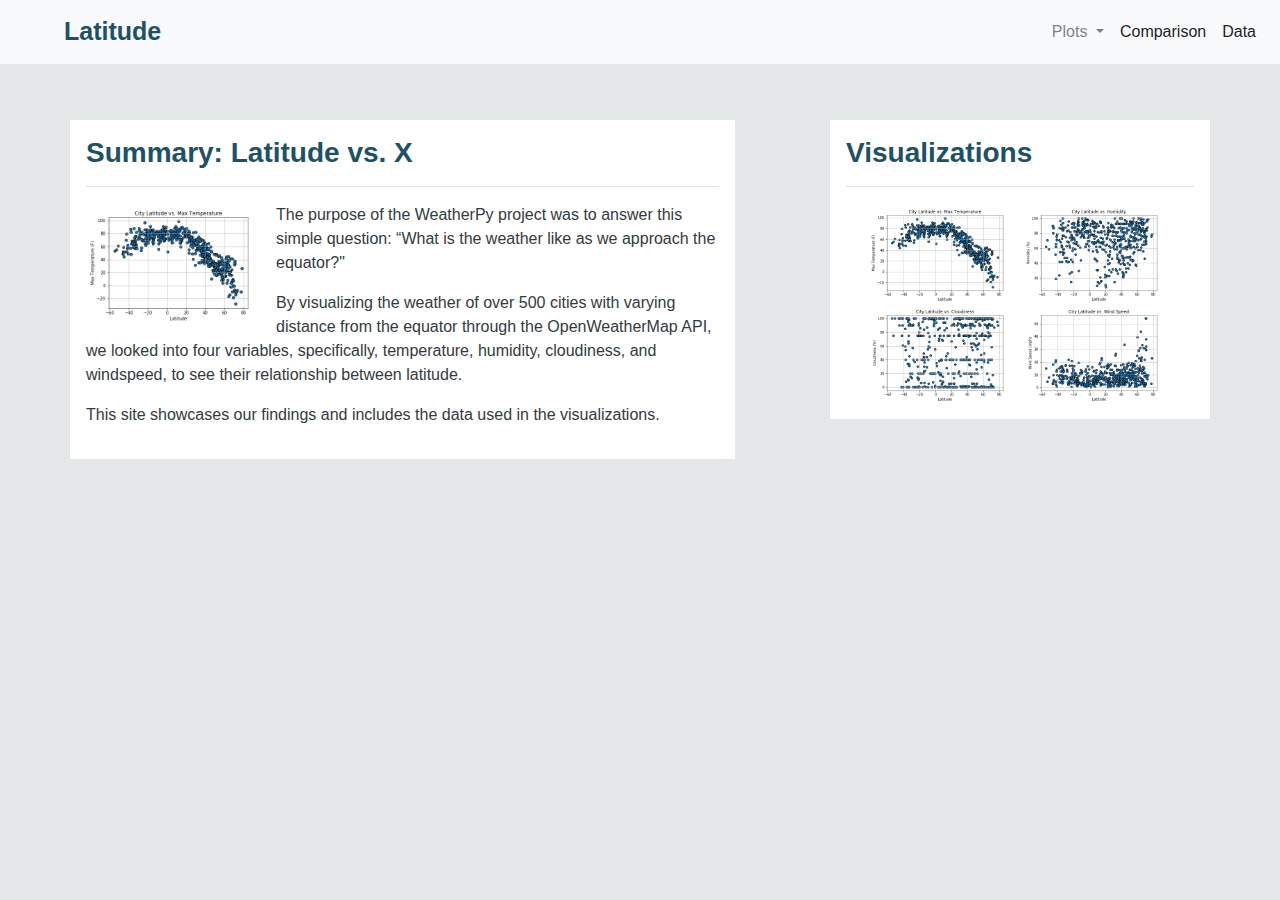
<file: index.html>
<!DOCTYPE html>
<html lang="en-us">

<head>

  <meta charset="UTF-8">
  <title>Latitude Analysis Dashboard</title>

  <link rel="stylesheet" href="https://stackpath.bootstrapcdn.com/bootstrap/4.3.1/css/bootstrap.min.css" integrity="sha384-ggOyR0iXCbMQv3Xipma34MD+dH/1fQ784/j6cY/iJTQUOhcWr7x9JvoRxT2MZw1T" crossorigin="anonymous">

  <link rel="stylesheet" href="style_index.css">

</head>

<body>
    <div class = "container">

        <nav class="navbar fixed-top navbar-expand-lg navbar-light bg-light"> 
            <a class="navbar-brand ml-5" href="index.html"><b>Latitude</b></a>
            <button class="navbar-toggler ml-auto custom-toggler" type="button" data-toggle="collapse" data-target="#navbarNavDropdown" aria-controls="navbarNavDropdown" aria-expanded="false" aria-label="Toggle navigation">
                <span class="navbar-toggler-icon"></span>
            </button>
                    
            <div class="collapse navbar-collapse" id="navbarNavDropdown">
                <ul class="navbar-nav ml-auto">
                    <li class="nav-item dropdown" id="dropdown">
                        <a class="nav-link dropdown-toggle" href="#" id="navbarDropdownMenuLink" role="button" data-toggle="dropdown" aria-haspopup="true" aria-expanded="false">
                            Plots
                        </a>
                        <div class="dropdown-menu" aria-labelledby="navbarDropdownMenuLink">
                            <a class="dropdown-item" href="temperature.html">Max Temperature</a>
                            <a class="dropdown-item" href="humidity.html">Humidity</a>
                            <a class="dropdown-item" href="cloudiness.html">Cloudiness</a>
                            <a class="dropdown-item" href="windspeed.html">Windspeed</a>
                        </div>
                    <li class="nav-item active">
                        <a class="nav-link" href="comparison.html">Comparison</a>
                    </li>
                    <li class="nav-item active">
                        <a class="nav-link" href="data.html">Data</a>
                    </li>
                </ul>   
            </div>   
        </nav>
           
        <div class = "row">
            <div class = "col-sm-12 col-md-12 col-lg-7 p-3 mb-2 bg-white text-dark"> 
                <h3 class="font-weight-bold">Summary: Latitude vs. X</h3>
                <hr>
                <img id = "temp" src = "output_data/lat_maxtemp.png" alt="temperature" height = 120/> 
                <p>The purpose of the WeatherPy project was to answer this simple question: “What is the weather like as we approach the equator?"<br/></p>
                <p>By visualizing the weather of over 500 cities with varying distance from the equator through the OpenWeatherMap API, we looked into four variables, specifically, temperature, humidity, cloudiness, and windspeed, to see their relationship between latitude.<br/></p>
                <p>This site showcases our findings and includes the data used in the visualizations.</p>
            </div>  

            <div class = "col-sm-12 col-md-12 col-lg-4 offset-lg-1 p-3 mb-2 bg-white text-dark h-25 d-inline-block text-center">
                <h3 class="font-weight-bold text-left" id="visual">Visualizations</h3> 
                <hr>
                <div class="hover"><a href= "temperature.html" target="_blank"><img src = "output_data/lat_maxtemp.png" alt="temperature" height = 100/></a></div>
                <div class="hover"><a href= "humidity.html" target="_blank"><img src = "output_data/lat_humidity.png" alt="humidity" height = 100/></a></div>
                <div class="hover"><a href= "cloudiness.html" target="_blank"><img src = "output_data/lat_cloudiness.png" alt="cloudiness" height = 100/></a></div>
                <div class="hover"><a href= "windspeed.html" target="_blank"><img src = "output_data/lat_windspeed.png" alt="windspeed" height = 100/></a></div>
            </div>
            
        </div>

    </div>

    <script src="https://code.jquery.com/jquery-3.3.1.slim.min.js" integrity="sha384-q8i/X+965DzO0rT7abK41JStQIAqVgRVzpbzo5smXKp4YfRvH+8abtTE1Pi6jizo" crossorigin="anonymous"></script>
    <script src="https://cdnjs.cloudflare.com/ajax/libs/popper.js/1.14.7/umd/popper.min.js" integrity="sha384-UO2eT0CpHqdSJQ6hJty5KVphtPhzWj9WO1clHTMGa3JDZwrnQq4sF86dIHNDz0W1" crossorigin="anonymous"></script>
    <script src="https://stackpath.bootstrapcdn.com/bootstrap/4.3.1/js/bootstrap.min.js" integrity="sha384-JjSmVgyd0p3pXB1rRibZUAYoIIy6OrQ6VrjIEaFf/nJGzIxFDsf4x0xIM+B07jRM" crossorigin="anonymous"></script>


</body>
</html>
</file>
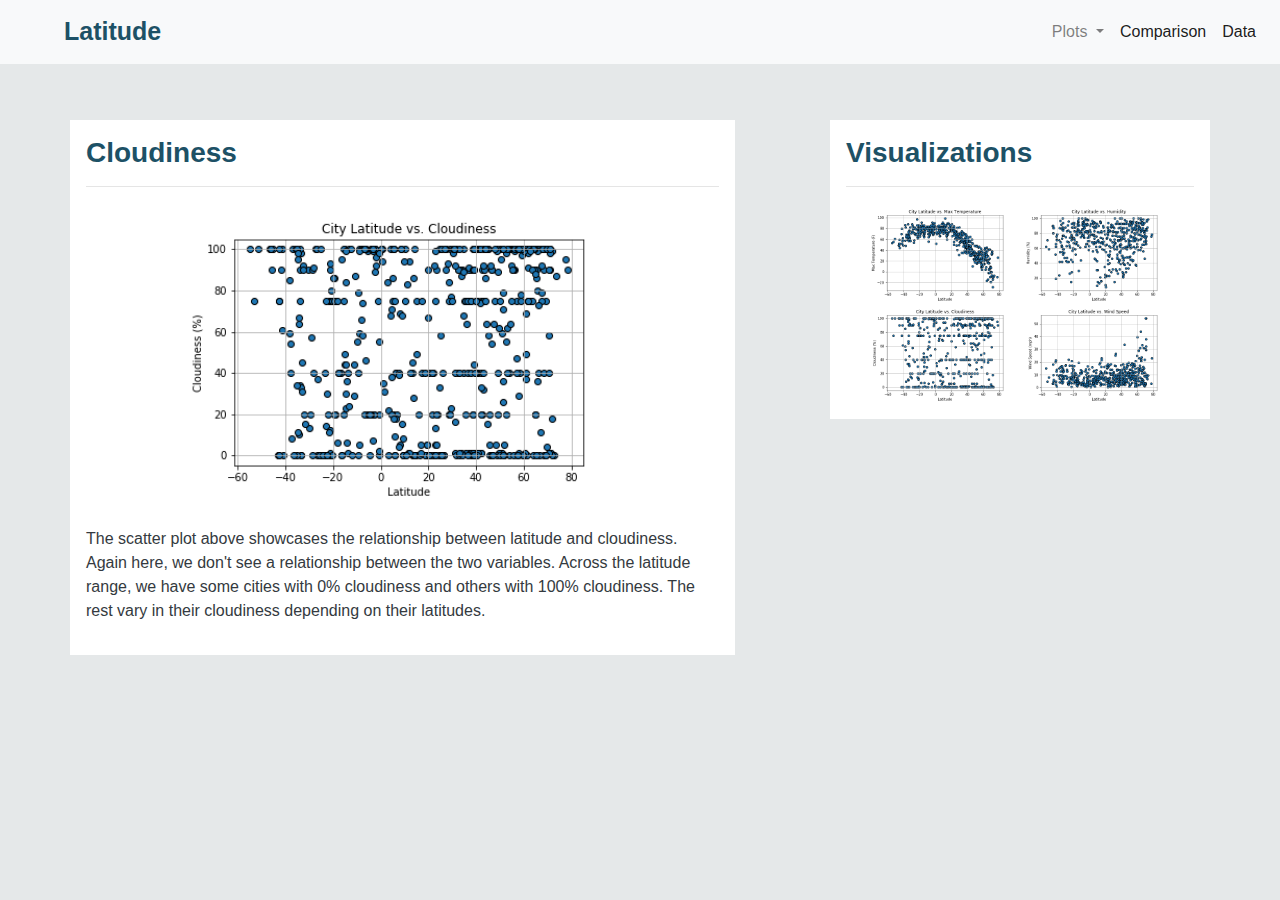
<file: cloudiness.html>
<!DOCTYPE html>
<html lang="en-us">

<head>

  <meta charset="UTF-8">
  <title>Cloudiness</title>

  <link rel="stylesheet" href="https://stackpath.bootstrapcdn.com/bootstrap/4.3.1/css/bootstrap.min.css" integrity="sha384-ggOyR0iXCbMQv3Xipma34MD+dH/1fQ784/j6cY/iJTQUOhcWr7x9JvoRxT2MZw1T" crossorigin="anonymous">

  <link rel="stylesheet" href="style_index.css">

</head>

<body>
    <div class = "container">

        <nav class="navbar fixed-top navbar-expand-lg navbar-light bg-light"> 
            <a class="navbar-brand ml-5" href="index.html"><b>Latitude</b></a>
            <button class="navbar-toggler ml-auto custom-toggler" type="button" data-toggle="collapse" data-target="#navbarNavDropdown" aria-controls="navbarNavDropdown" aria-expanded="false" aria-label="Toggle navigation">
                <span class="navbar-toggler-icon"></span>
            </button>
           
            <div class="collapse navbar-collapse" id="navbarNavDropdown">
                <ul class="navbar-nav ml-auto">
                    <li class="nav-item dropdown">
                        <a class="nav-link dropdown-toggle" href="#" id="navbarDropdownMenuLink" role="button" data-toggle="dropdown" aria-haspopup="true" aria-expanded="false">
                            Plots
                        </a>
                        <div class="dropdown-menu" aria-labelledby="navbarDropdownMenuLink">
                            <a class="dropdown-item" href="temperature.html">Max Temperature</a>
                            <a class="dropdown-item" href="humidity.html">Humidity</a>
                            <a class="dropdown-item" href="cloudiness.html">Cloudiness</a>
                            <a class="dropdown-item" href="windspeed.html">Windspeed</a>
                        </div>
                    <li class="nav-item active">
                        <a class="nav-link" href="comparison.html">Comparison</a>
                    </li>
                    <li class="nav-item active">
                        <a class="nav-link" href="data.html">Data</a>
                    </li>
                </ul>   
            </div>   
        </nav>
            
        <div class = "row">
            <div class = "col-sm-12 col-lg-7 p-3 mb-2 bg-white text-dark">
                <h3 class="font-weight-bold">Cloudiness</h3>
                <hr>
                <div class = "text-center">
                    <img src = "output_data/lat_cloudiness.png" alt="cloudiness" height = 300/> 
                </div>
                <br><p>The scatter plot above showcases the relationship between latitude and cloudiness. Again here, we don't see a relationship between the two variables. Across the latitude range, we have some cities with 0% cloudiness and others with 100% cloudiness. The rest vary in their cloudiness depending on their latitudes.<br/></p>
            </div>  

            <div class = "col-sm-12 col-md-12 col-lg-4 offset-lg-1 p-3 mb-2 bg-white text-dark h-25 d-inline-block text-center">
                <h3 class="font-weight-bold text-left" id="visual">Visualizations</h3> 
                <hr>
                <div class="hover"><a href= "temperature.html" target="_blank"><img src = "output_data/lat_maxtemp.png" alt="temperature" height = 100/></a></div>
                <div class="hover"><a href= "humidity.html" target="_blank"><img src = "output_data/lat_humidity.png" alt="humidity" height = 100/></a></div>
                <div class="hover"><a href= "cloudiness.html" target="_blank"><img src = "output_data/lat_cloudiness.png" alt="cloudiness" height = 100/></a></div>
                <div class="hover"><a href= "windspeed.html" target="_blank"><img src = "output_data/lat_windspeed.png" alt="windspeed" height = 100/></a></div>
            </div>

        </div>

    </div>

    <script src="https://code.jquery.com/jquery-3.3.1.slim.min.js" integrity="sha384-q8i/X+965DzO0rT7abK41JStQIAqVgRVzpbzo5smXKp4YfRvH+8abtTE1Pi6jizo" crossorigin="anonymous"></script>
    <script src="https://cdnjs.cloudflare.com/ajax/libs/popper.js/1.14.7/umd/popper.min.js" integrity="sha384-UO2eT0CpHqdSJQ6hJty5KVphtPhzWj9WO1clHTMGa3JDZwrnQq4sF86dIHNDz0W1" crossorigin="anonymous"></script>
    <script src="https://stackpath.bootstrapcdn.com/bootstrap/4.3.1/js/bootstrap.min.js" integrity="sha384-JjSmVgyd0p3pXB1rRibZUAYoIIy6OrQ6VrjIEaFf/nJGzIxFDsf4x0xIM+B07jRM" crossorigin="anonymous"></script>


</body>
</html>
</file>
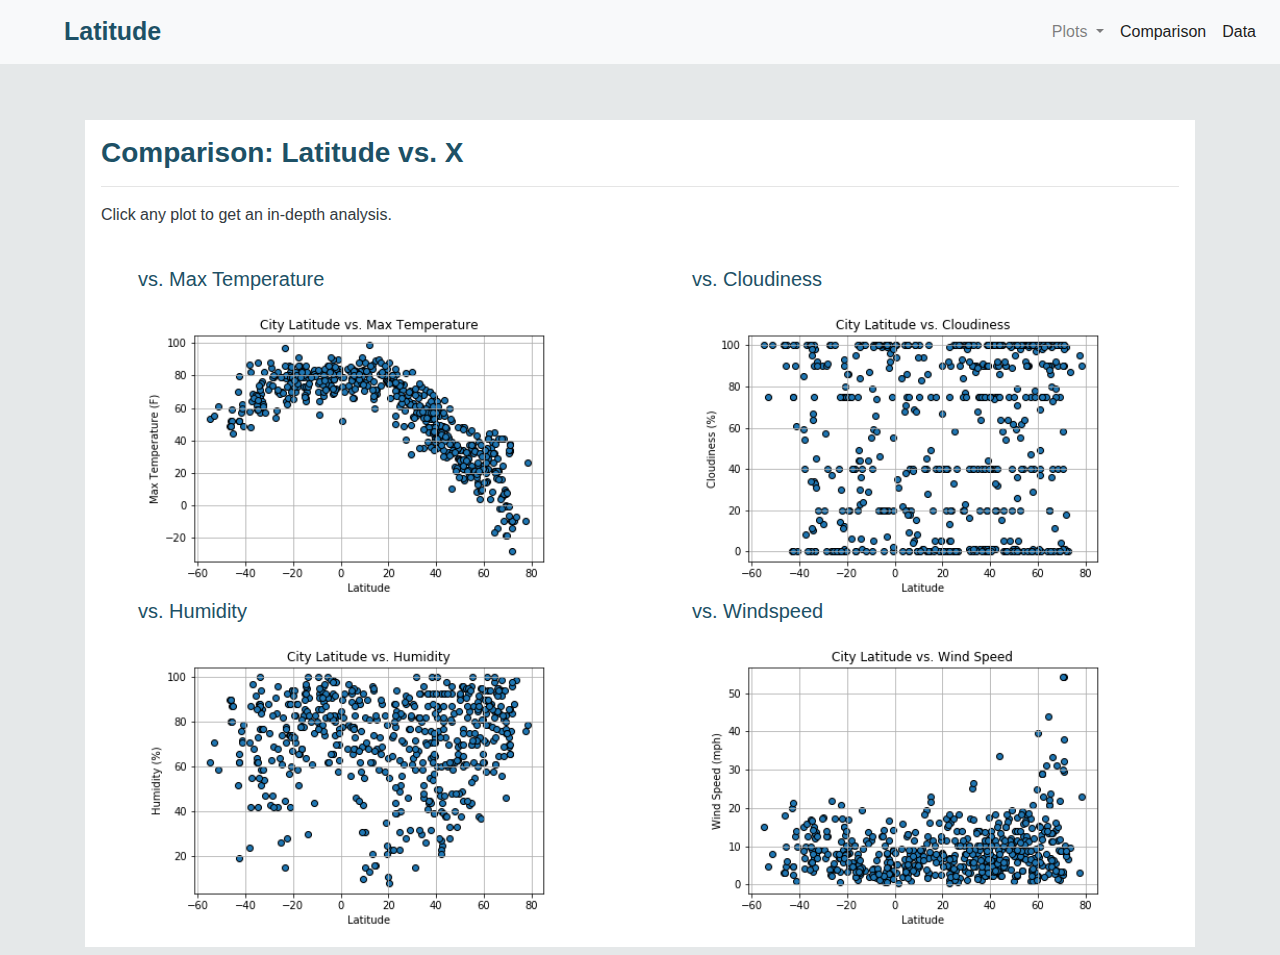
<file: comparison.html>
<!DOCTYPE html>
<html lang="en-us">

<head>

  <meta charset="UTF-8">
  <title>Comparison</title>

  <link rel="stylesheet" href="https://stackpath.bootstrapcdn.com/bootstrap/4.3.1/css/bootstrap.min.css" integrity="sha384-ggOyR0iXCbMQv3Xipma34MD+dH/1fQ784/j6cY/iJTQUOhcWr7x9JvoRxT2MZw1T" crossorigin="anonymous">

  <link rel="stylesheet" href="style_index.css">

</head>

<body>
    <div class = "container">

        <nav class="navbar fixed-top navbar-expand-lg navbar-light bg-light"> 
            <a class="navbar-brand ml-5" href="index.html"><b>Latitude</b></a>
            <button class="navbar-toggler ml-auto custom-toggler" type="button" data-toggle="collapse" data-target="#navbarNavDropdown" aria-controls="navbarNavDropdown" aria-expanded="false" aria-label="Toggle navigation">
                <span class="navbar-toggler-icon"></span>
            </button>

            <div class="collapse navbar-collapse" id="navbarNavDropdown">
                <ul class="navbar-nav ml-auto">
                    <li class="nav-item dropdown">
                        <a class="nav-link dropdown-toggle" href="#" id="navbarDropdownMenuLink" role="button" data-toggle="dropdown" aria-haspopup="true" aria-expanded="false">
                            Plots
                        </a>
                        <div class="dropdown-menu" aria-labelledby="navbarDropdownMenuLink">
                            <a class="dropdown-item" href="temperature.html">Max Temperature</a>
                            <a class="dropdown-item" href="humidity.html">Humidity</a>
                            <a class="dropdown-item" href="cloudiness.html">Cloudiness</a>
                            <a class="dropdown-item" href="windspeed.html">Windspeed</a>
                        </div>
                    <li class="nav-item active">
                        <a class="nav-link" href="comparison.html">Comparison</a>
                    </li>
                    <li class="nav-item active">
                        <a class="nav-link" href="data.html">Data</a>
                    </li>
                </ul>   
            </div>   
        </nav>
            
        <div class = "col-xs-12 col-sm-12 col-md-12 col-lg-12 p-3 mb-2 bg-white text-dark">
            <h3 class="font-weight-bold">Comparison: Latitude vs. X</h3> 
            <hr>
            <p>Click any plot to get an in-depth analysis.</p><br>
            <div class="row">
                <div class="column mx-auto d-block">
                    <h5>vs. Max Temperature</h5>
                    <div class="hover"><a href= "temperature.html" target="_blank"><img src = "output_data/lat_maxtemp.png" alt="temperature" height = 300/></a></div><br>
                    <h5>vs. Humidity</h5>
                    <div class="hover"><a href= "humidity.html" target="_blank"><img src = "output_data/lat_humidity.png" alt="humidity" height = 300/></a></div><br>
                </div>
        
                <div class="column mx-auto d-block">
                    <h5>vs. Cloudiness</h5>
                    <div class="hover"><a href= "cloudiness.html" target="_blank"><img src = "output_data/lat_cloudiness.png" alt="cloudiness" height = 300/></a></div><br>
                    <h5>vs. Windspeed</h5>
                    <div class="hover"><a href= "windspeed.html" target="_blank"><img src = "output_data/lat_windspeed.png" alt="windspeed" height = 300/></a></div><br>
                </div>   
        </div>

    </div>
    
    <script src="https://code.jquery.com/jquery-3.3.1.slim.min.js" integrity="sha384-q8i/X+965DzO0rT7abK41JStQIAqVgRVzpbzo5smXKp4YfRvH+8abtTE1Pi6jizo" crossorigin="anonymous"></script>
    <script src="https://cdnjs.cloudflare.com/ajax/libs/popper.js/1.14.7/umd/popper.min.js" integrity="sha384-UO2eT0CpHqdSJQ6hJty5KVphtPhzWj9WO1clHTMGa3JDZwrnQq4sF86dIHNDz0W1" crossorigin="anonymous"></script>
    <script src="https://stackpath.bootstrapcdn.com/bootstrap/4.3.1/js/bootstrap.min.js" integrity="sha384-JjSmVgyd0p3pXB1rRibZUAYoIIy6OrQ6VrjIEaFf/nJGzIxFDsf4x0xIM+B07jRM" crossorigin="anonymous"></script>


</body>
</html>
</file>
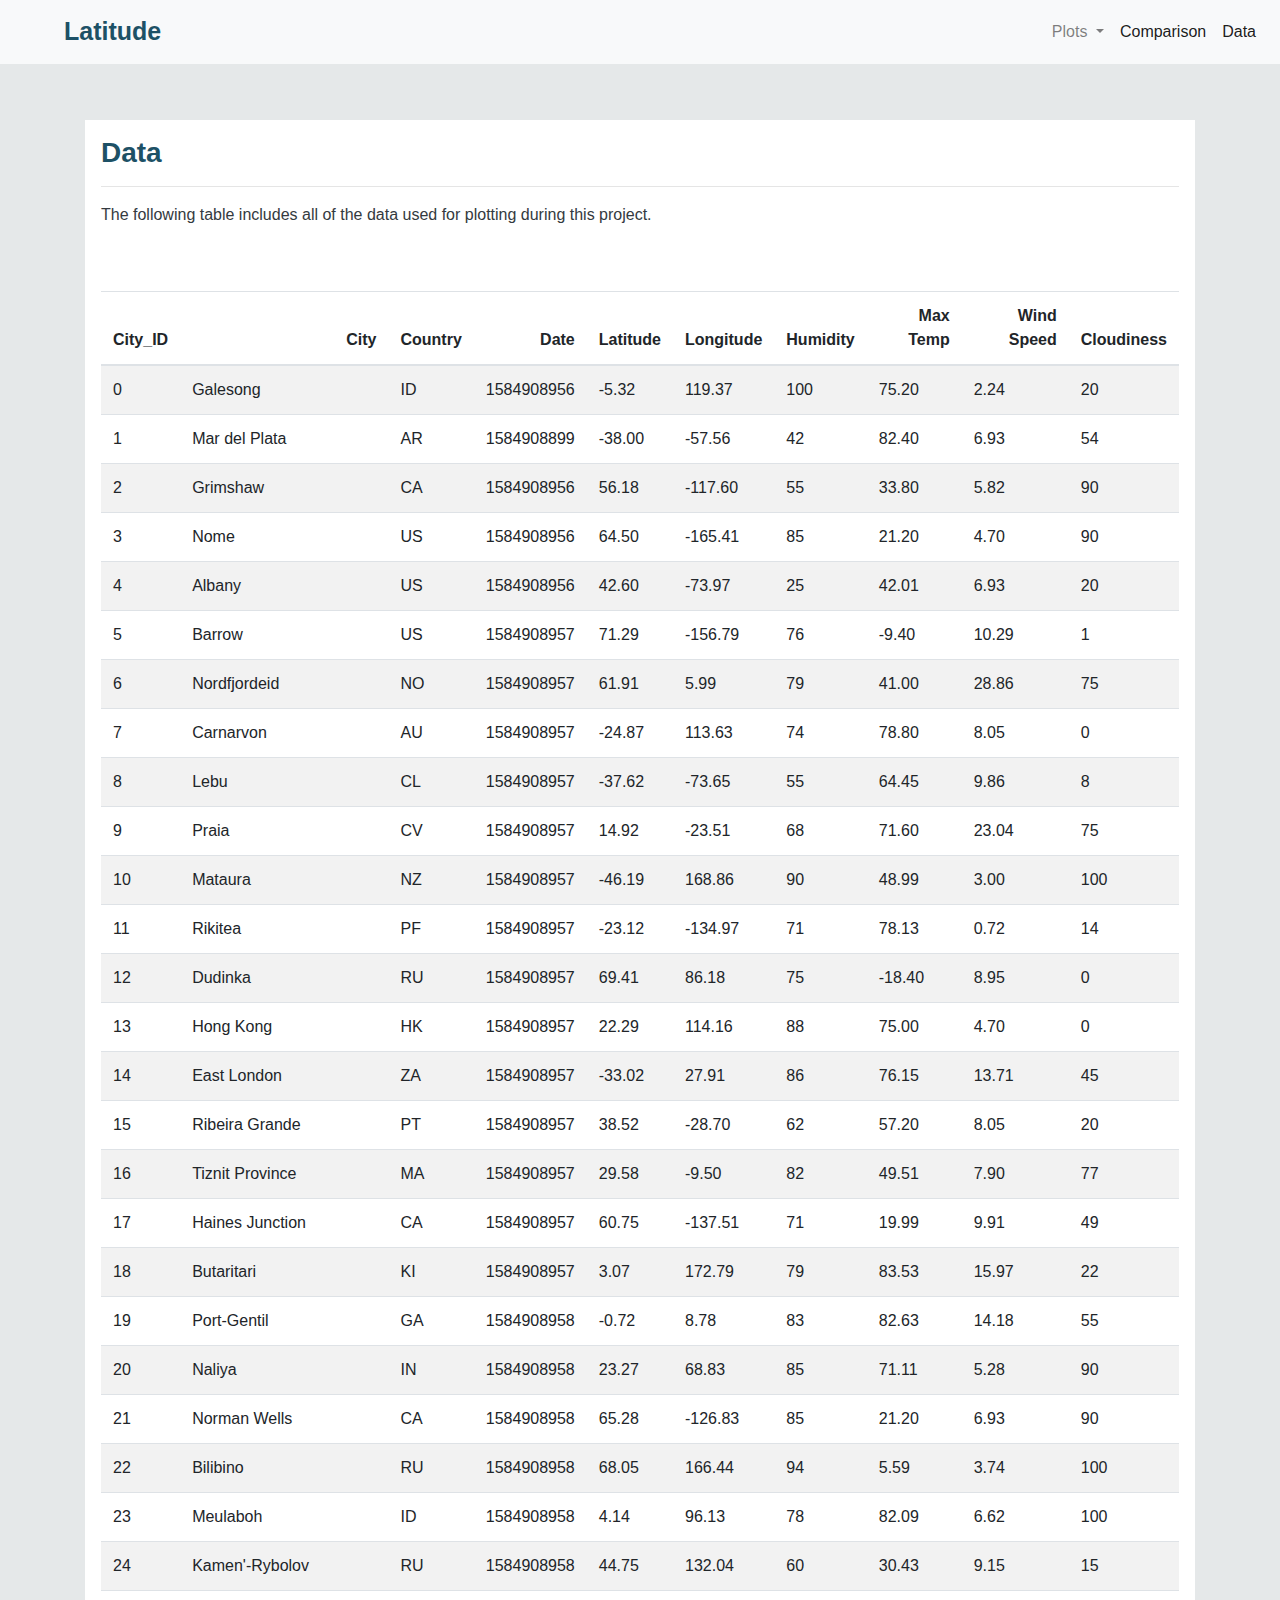
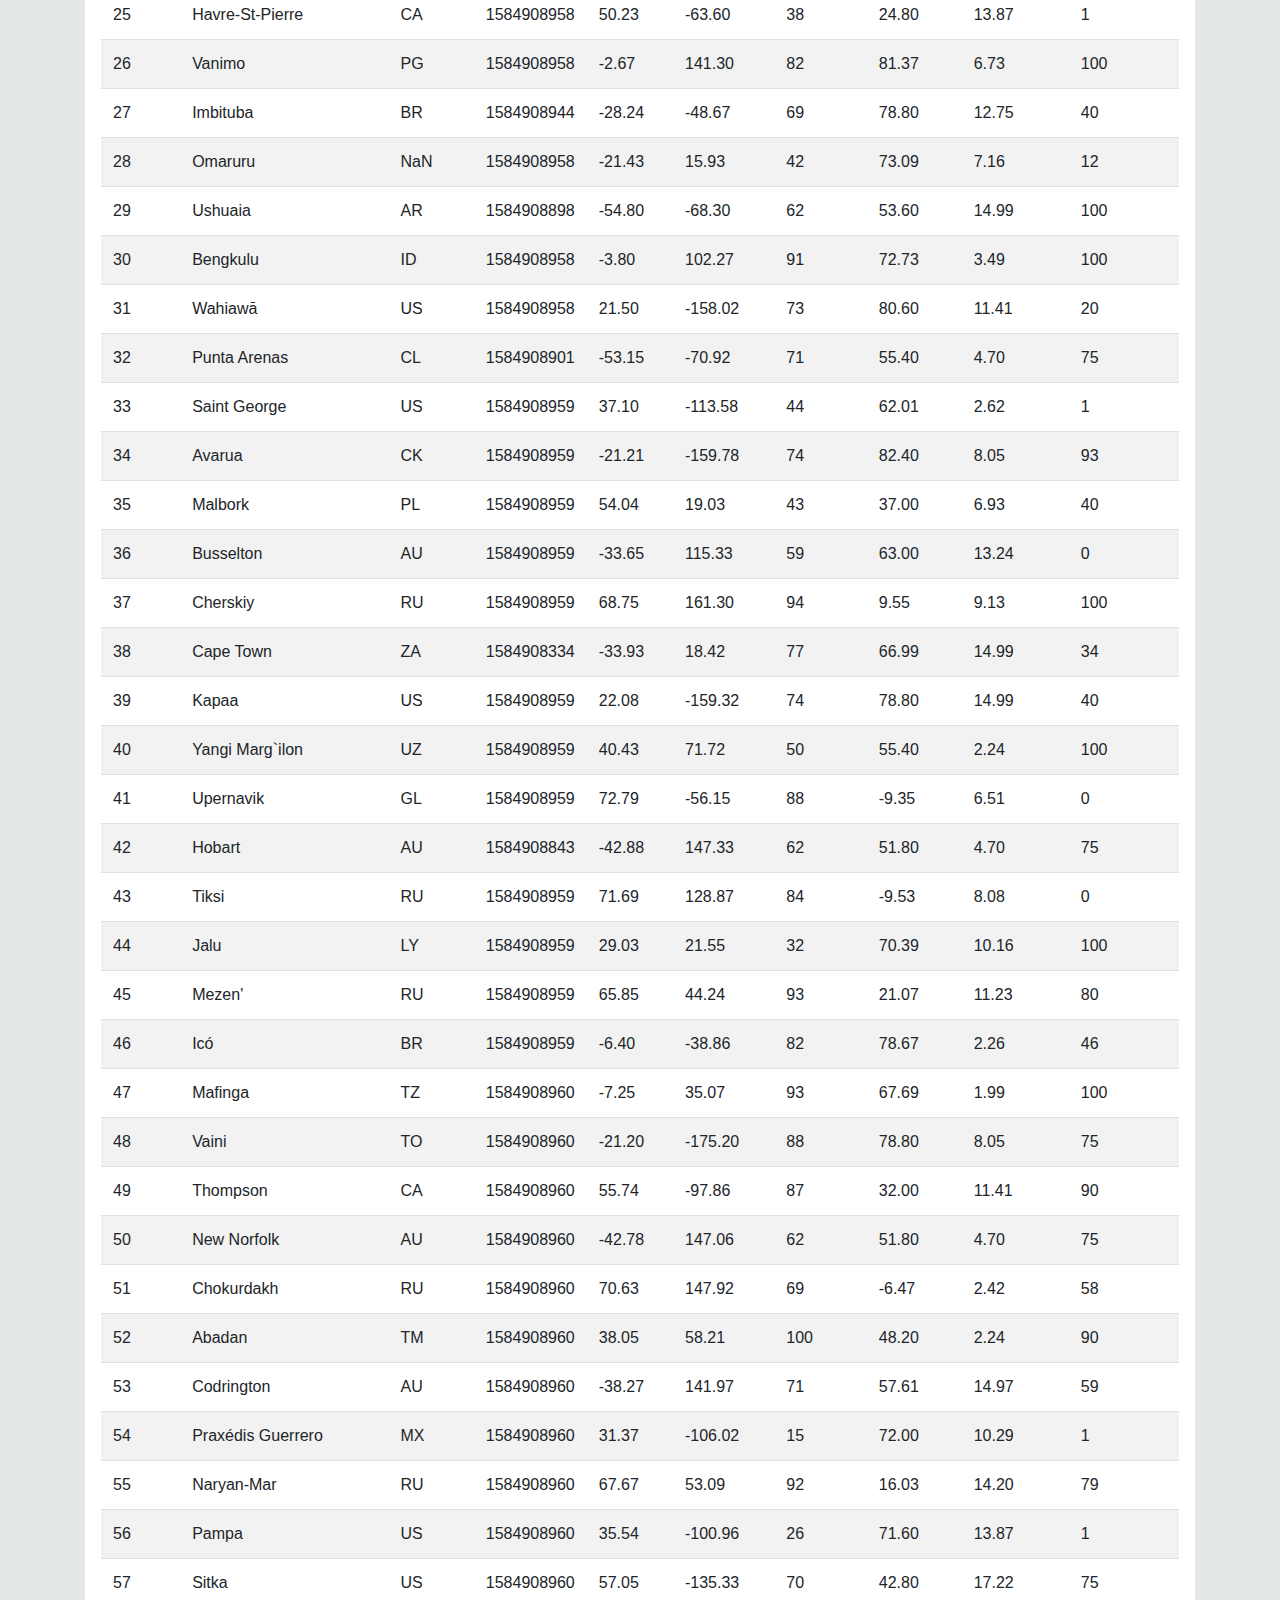
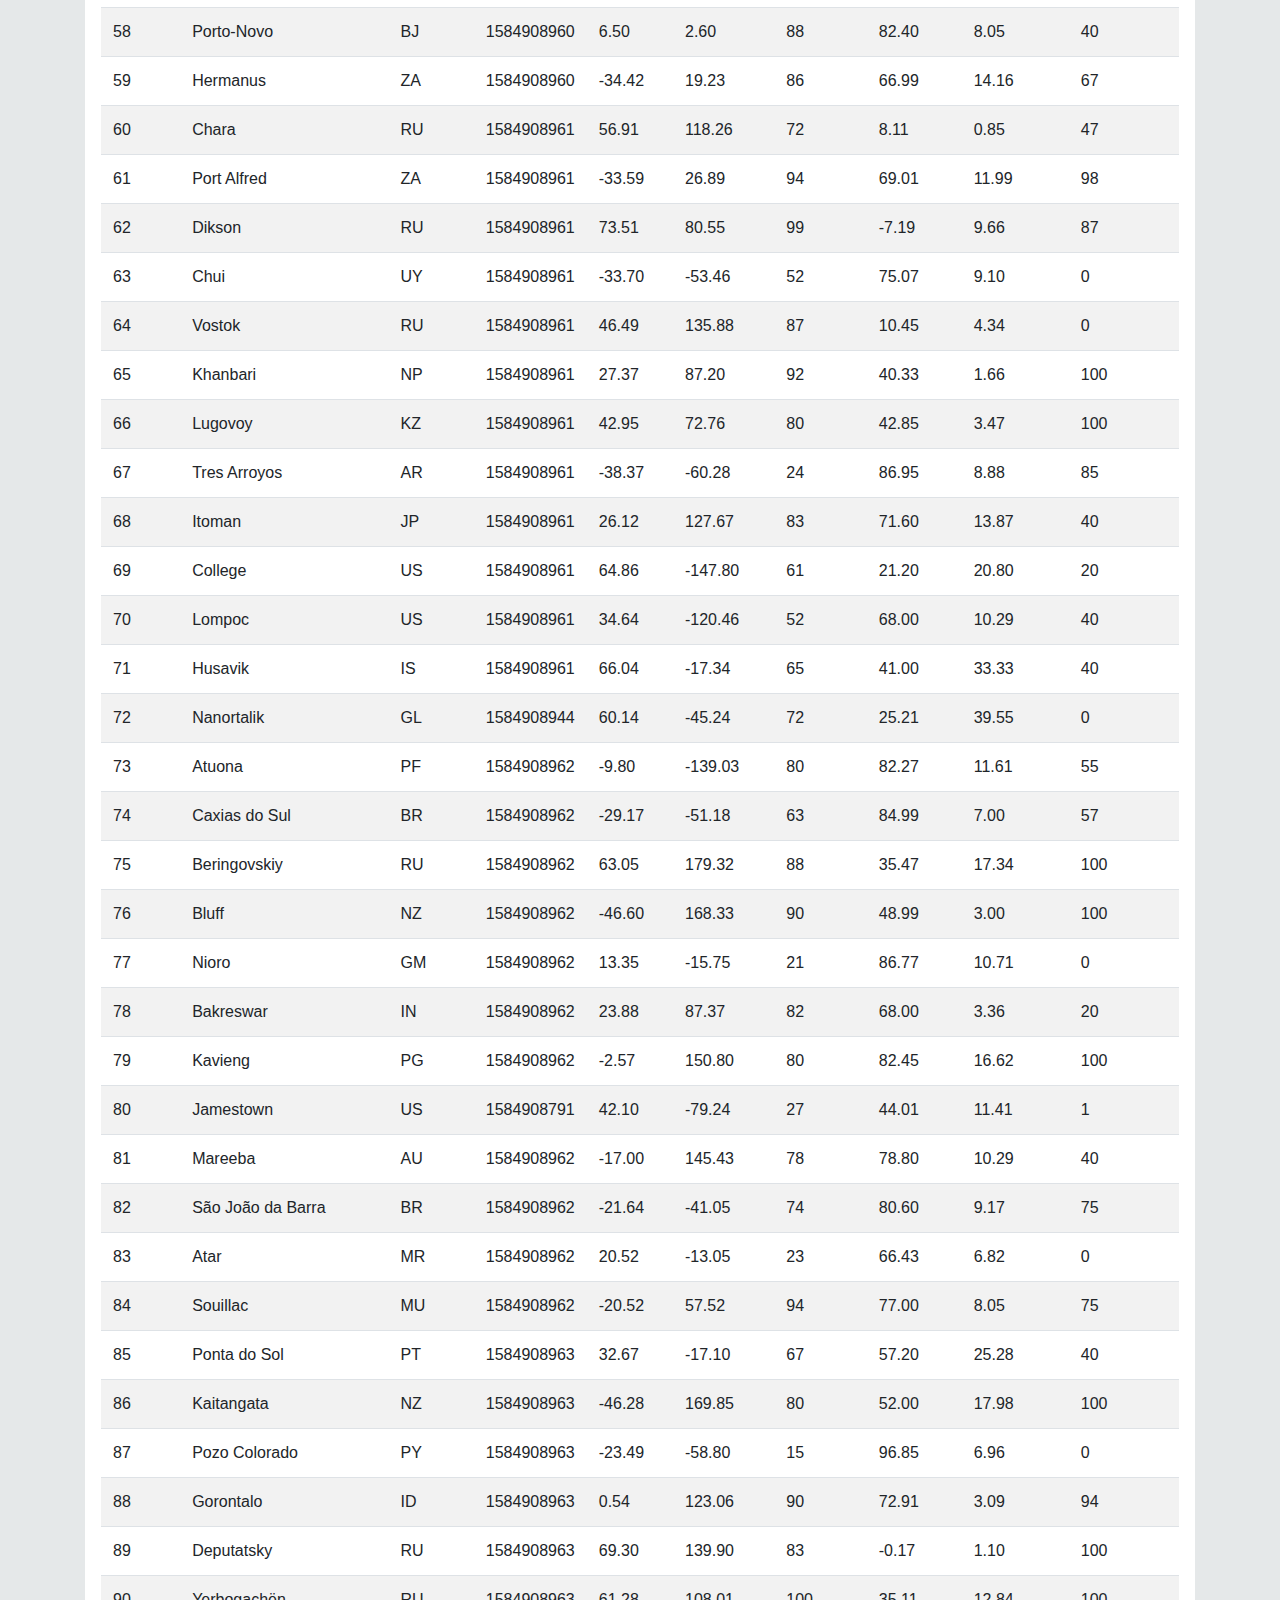
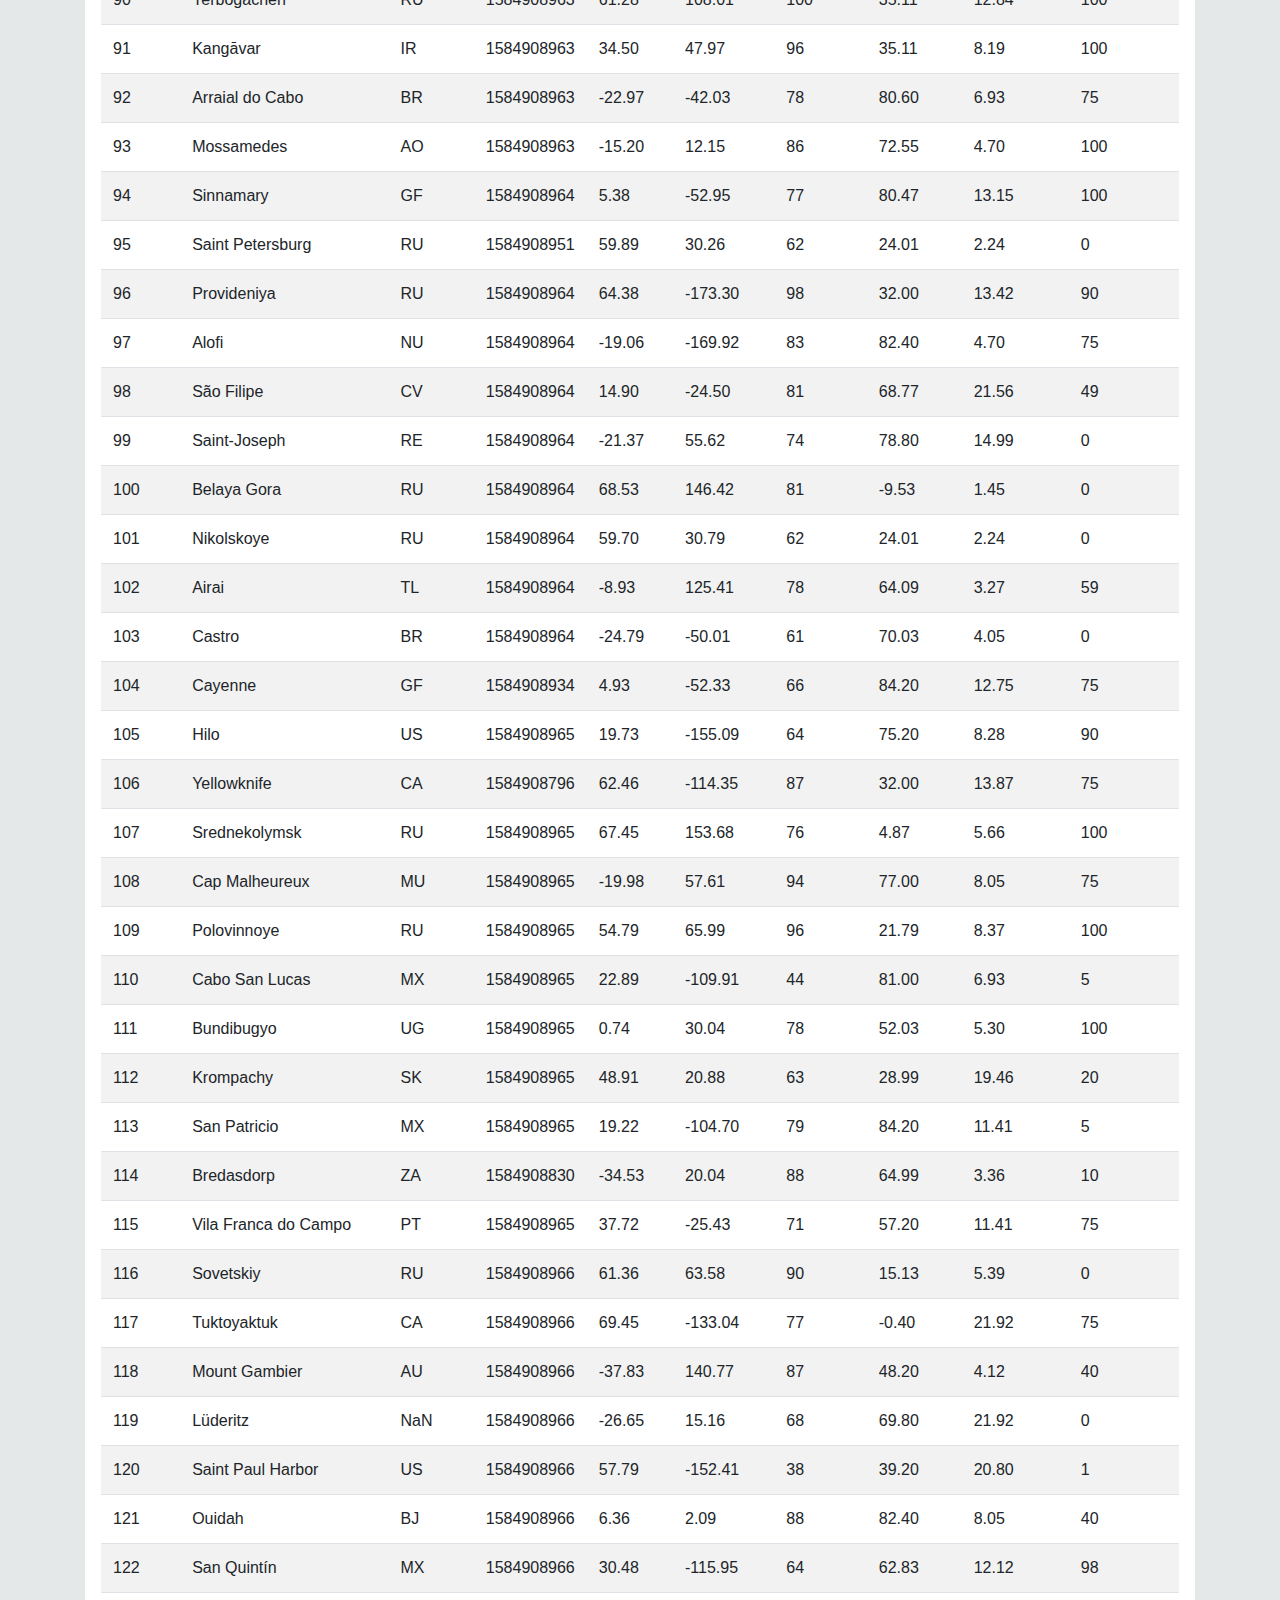
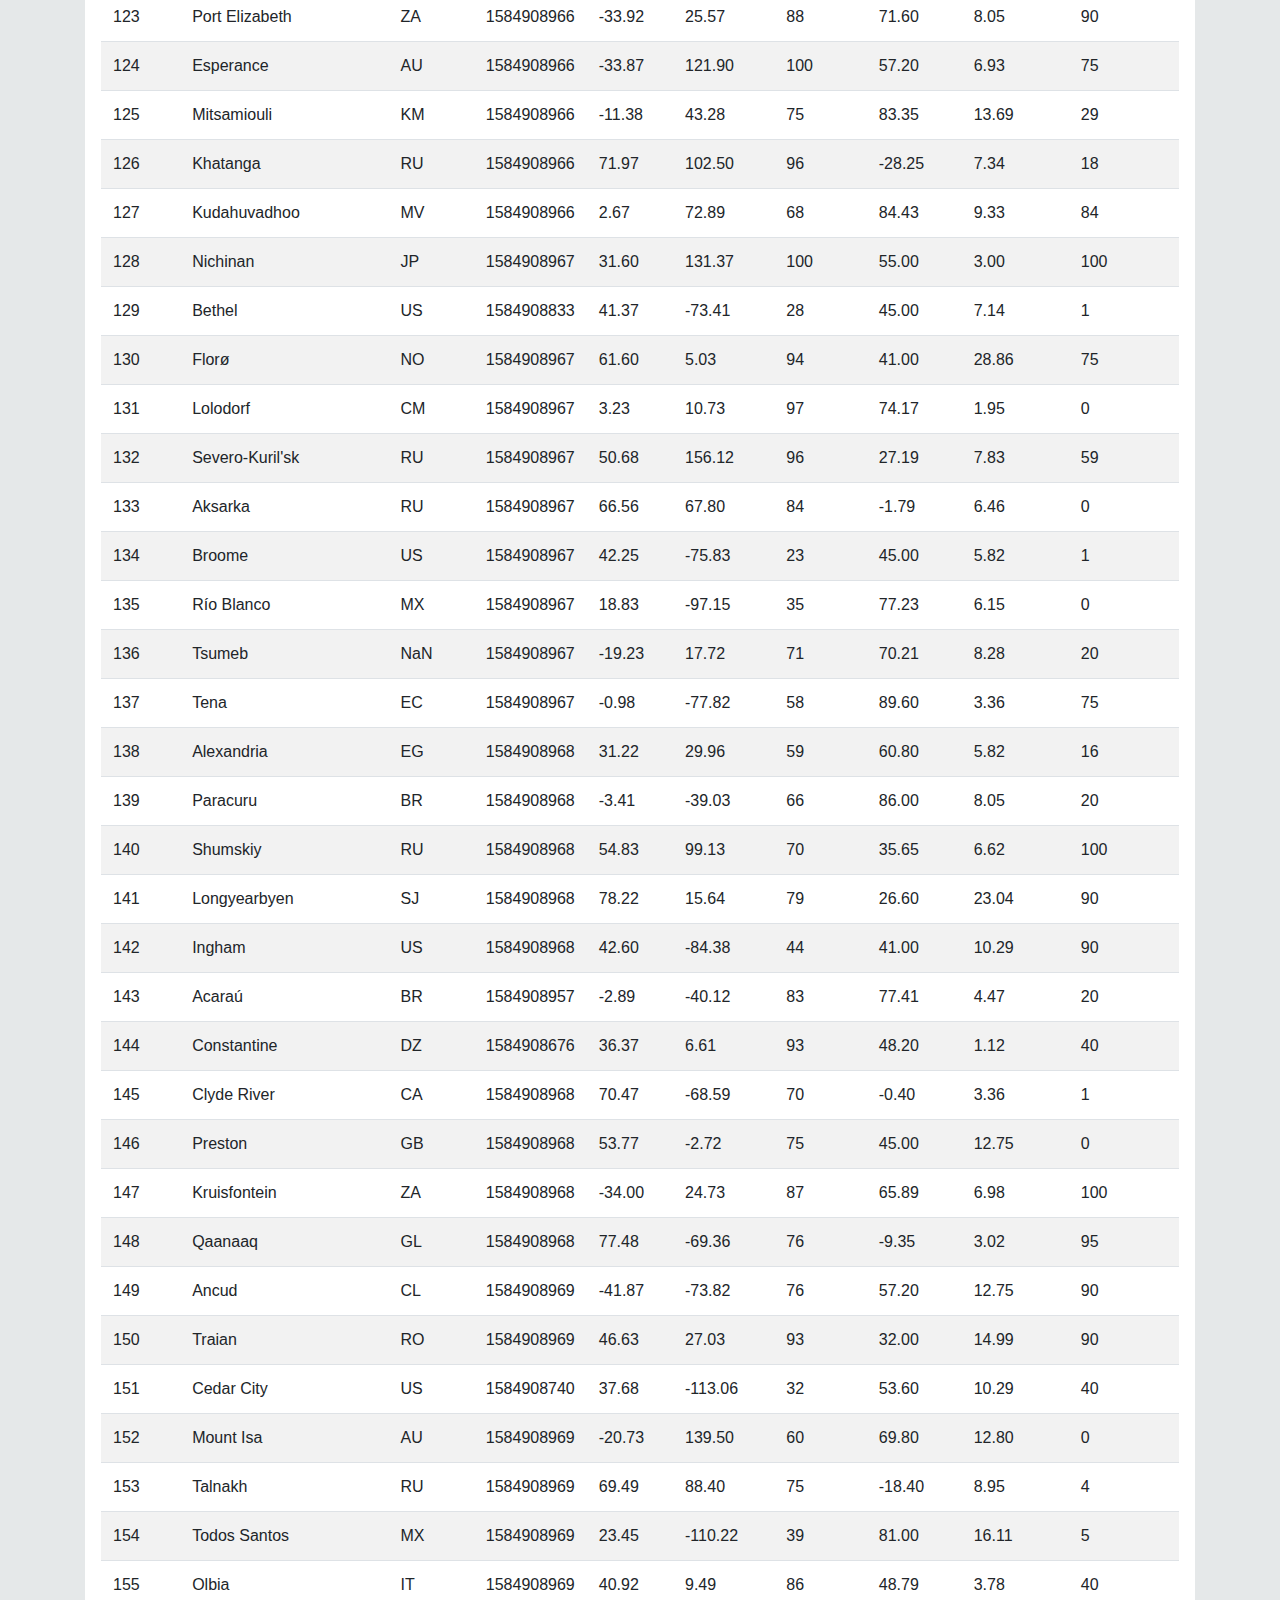
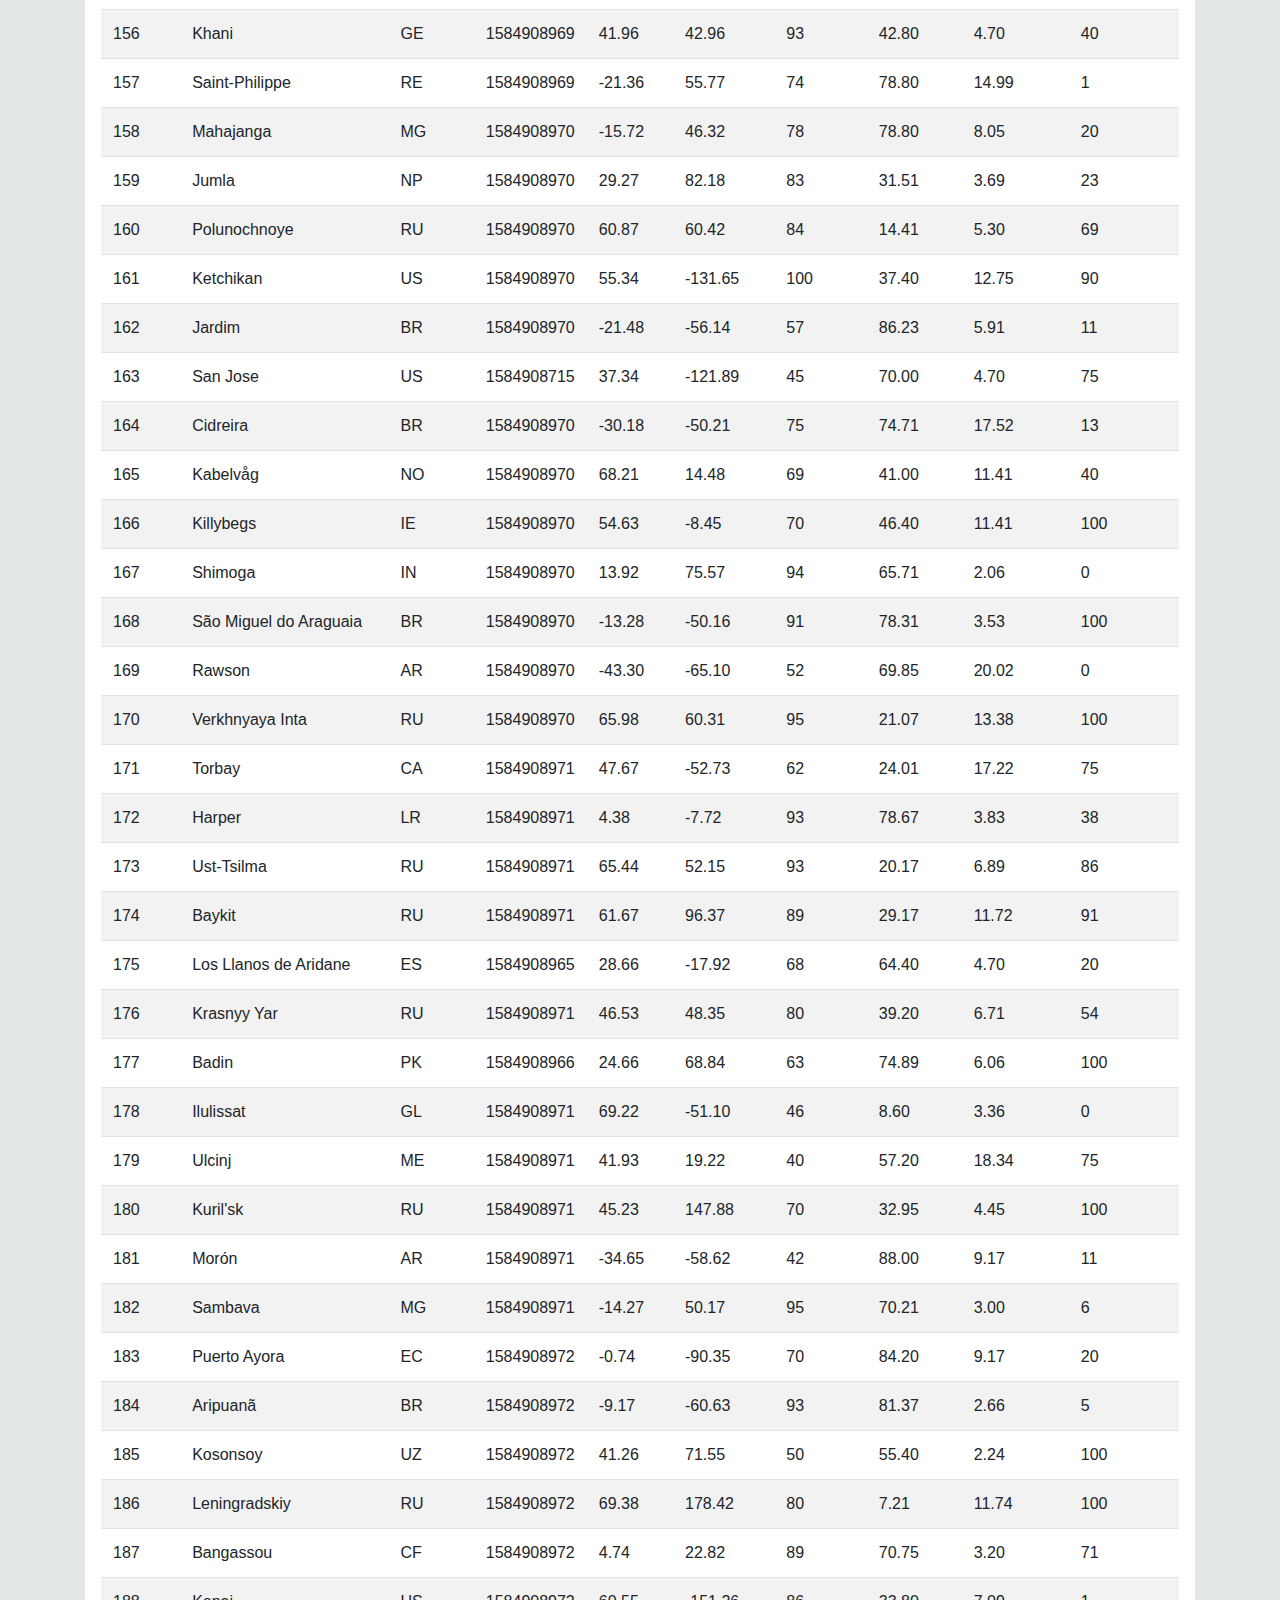
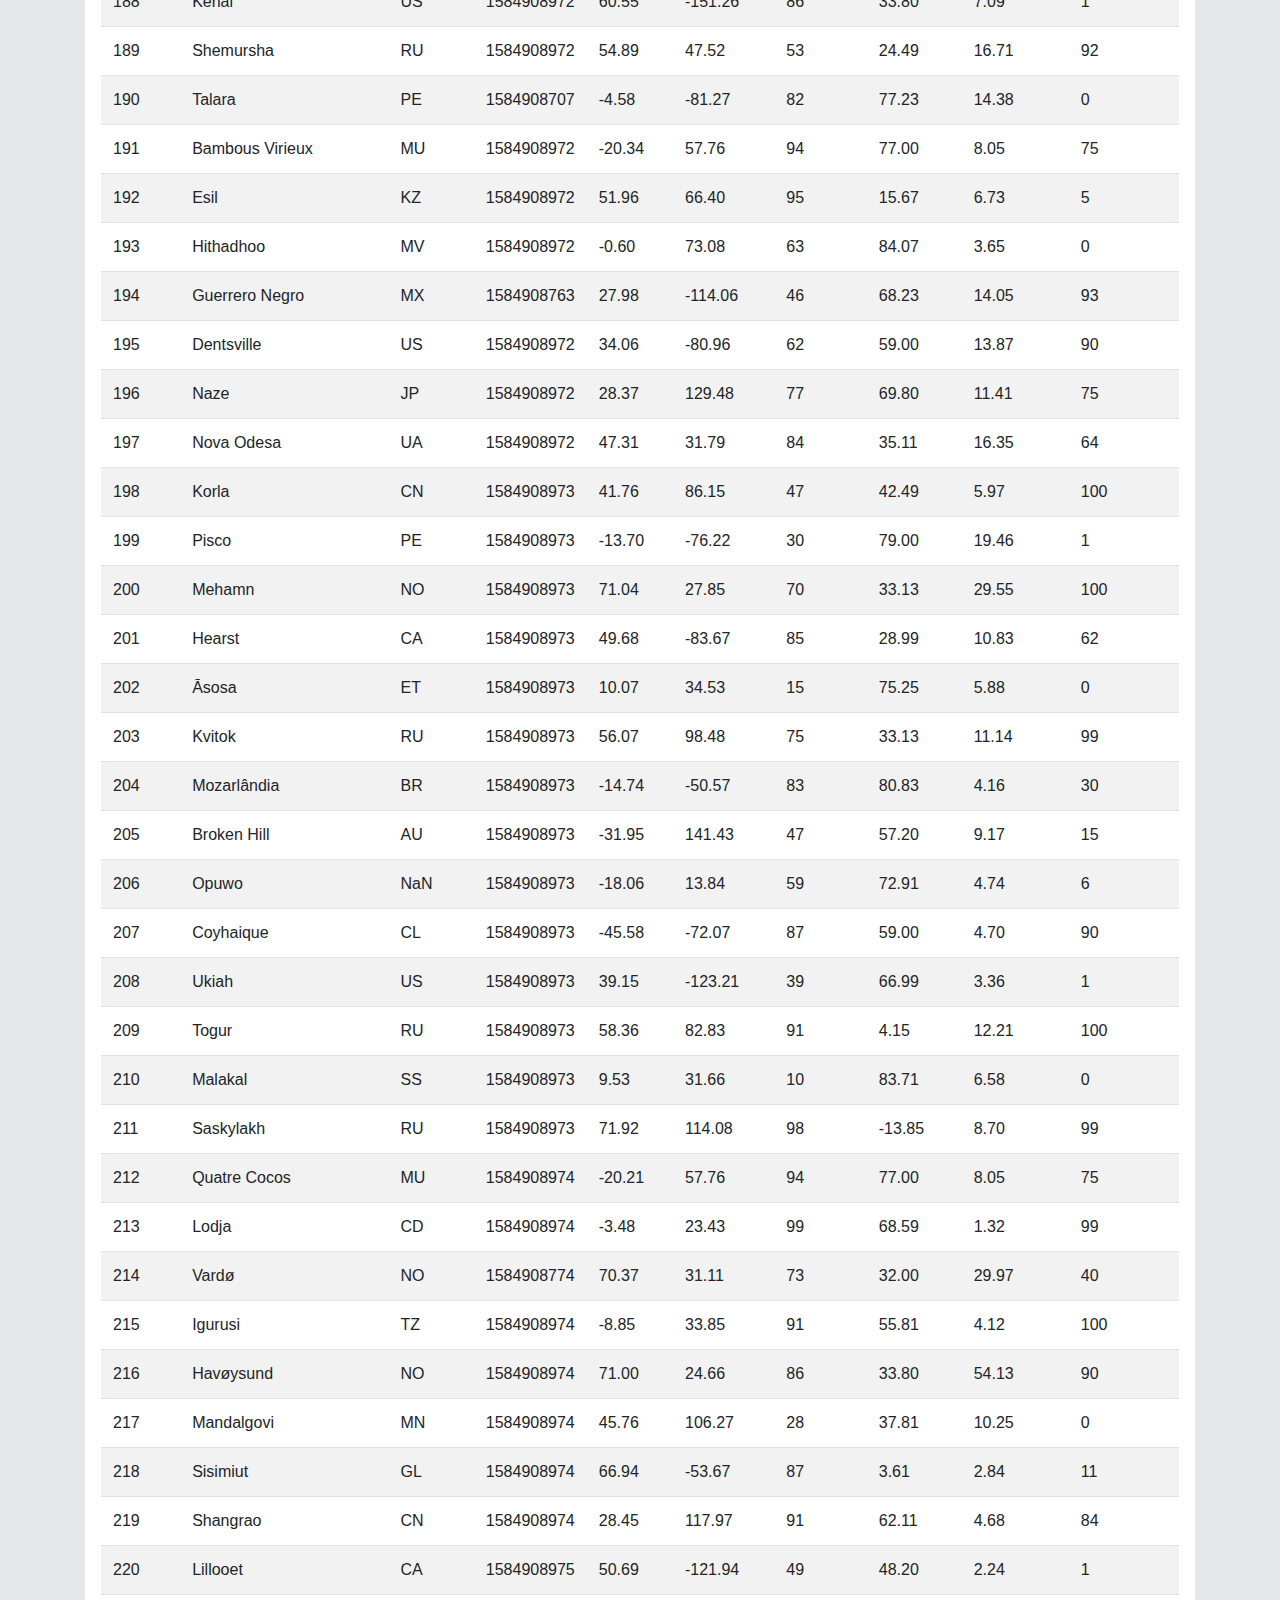
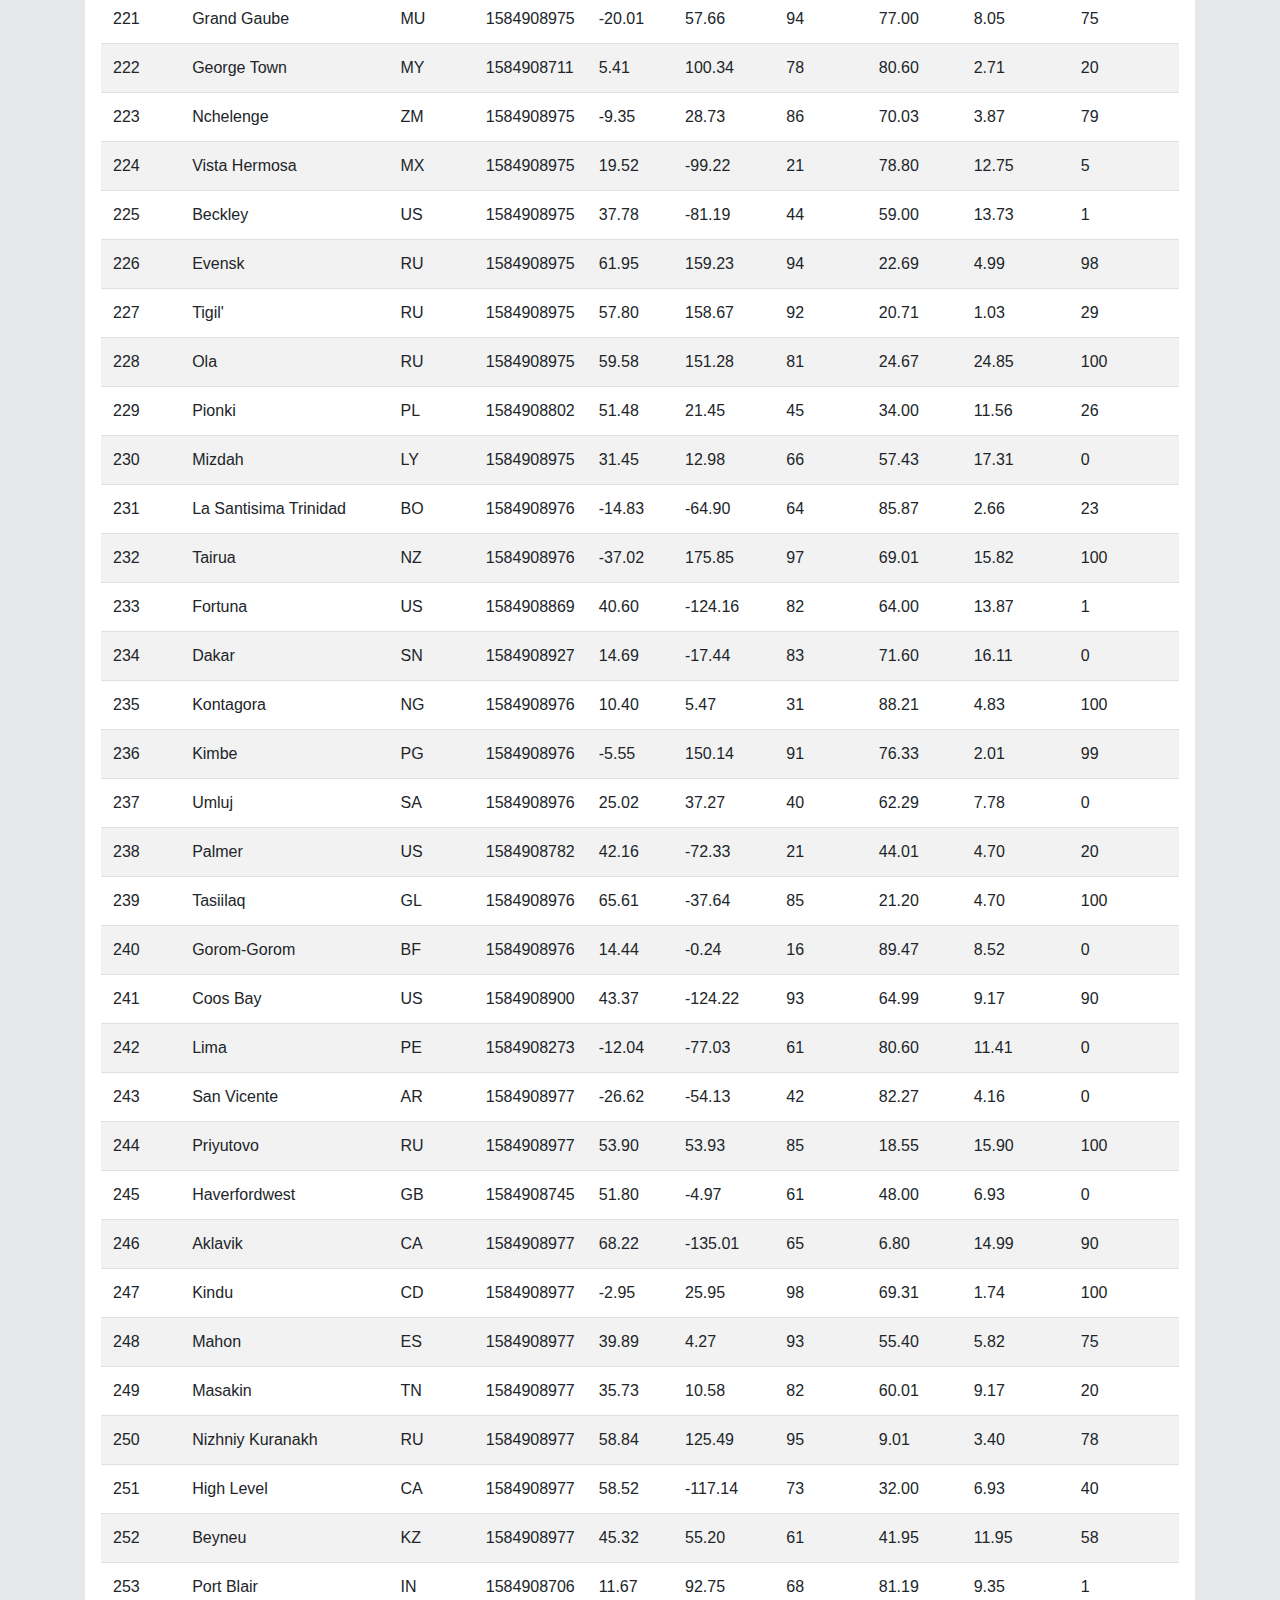
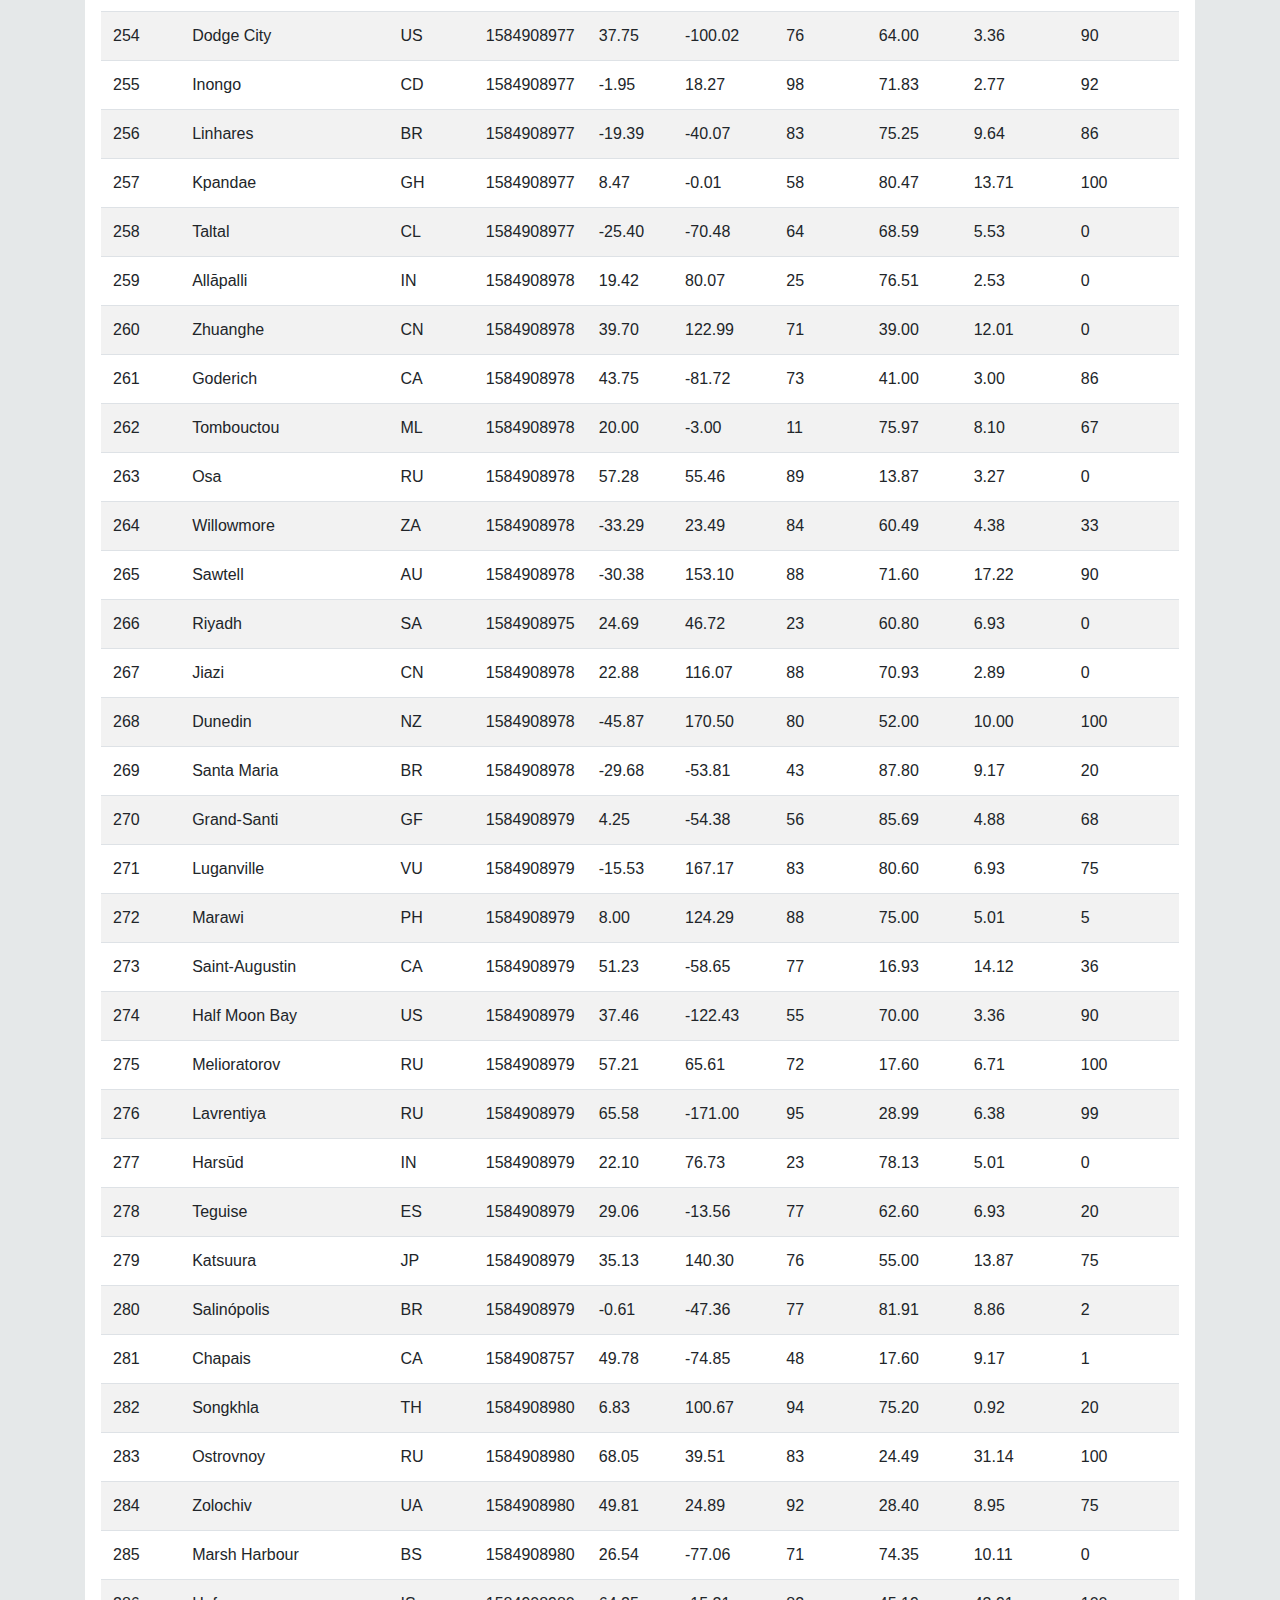
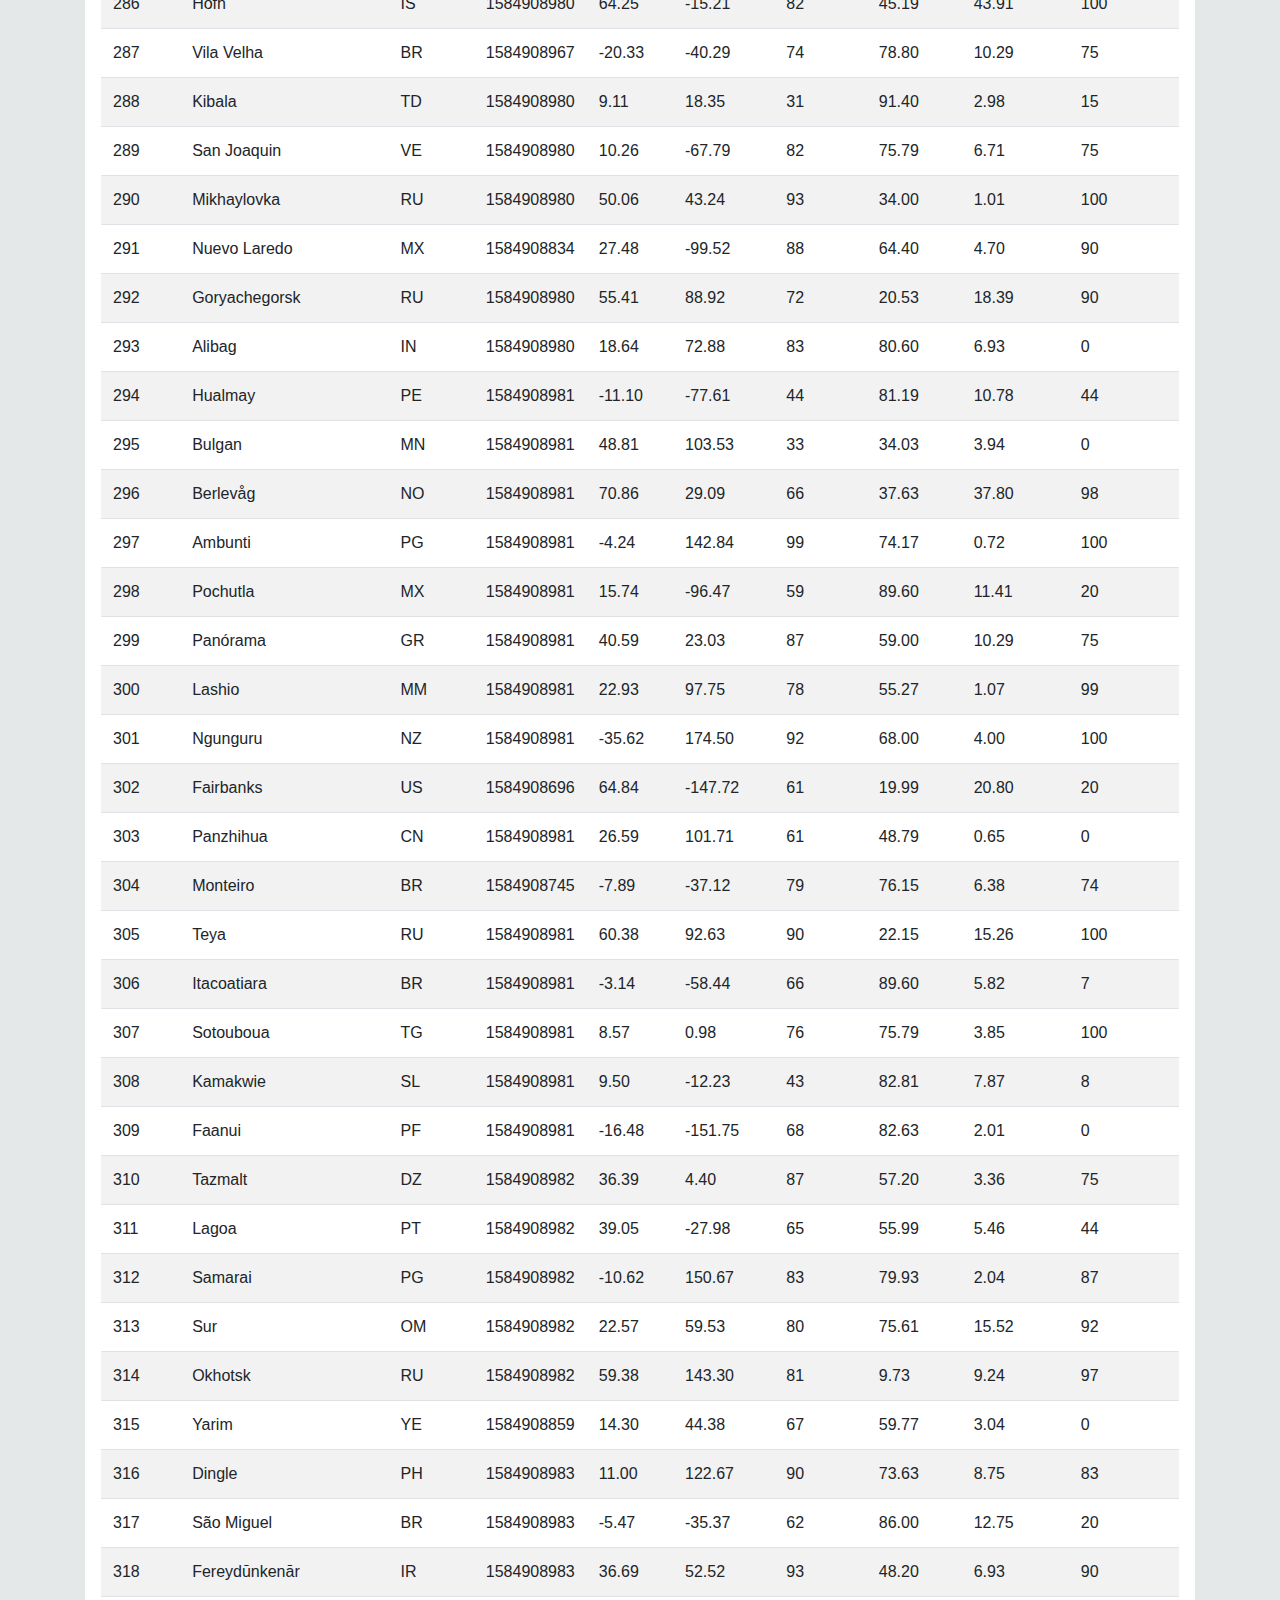
<file: data.html>
<!DOCTYPE html>
<html lang="en-us">

<head>

  <meta charset="UTF-8">
  <title>Data</title>

  <link rel="stylesheet" href="https://stackpath.bootstrapcdn.com/bootstrap/4.3.1/css/bootstrap.min.css" integrity="sha384-ggOyR0iXCbMQv3Xipma34MD+dH/1fQ784/j6cY/iJTQUOhcWr7x9JvoRxT2MZw1T" crossorigin="anonymous">

  <link rel="stylesheet" href="style_index.css">

</head>

<body>
    <div class = "container">
        
      <nav class="navbar fixed-top navbar-expand-lg navbar-light bg-light"> 
          <a class="navbar-brand ml-5" href="index.html"><b>Latitude</b></a>
          <button class="navbar-toggler ml-auto custom-toggler" type="button" data-toggle="collapse" data-target="#navbarNavDropdown" aria-controls="navbarNavDropdown" aria-expanded="false" aria-label="Toggle navigation">
            <span class="navbar-toggler-icon"></span>
          </button>
          
          <div class="collapse navbar-collapse" id="navbarNavDropdown">
              <ul class="navbar-nav ml-auto">
                  <li class="nav-item dropdown">
                      <a class="nav-link dropdown-toggle" href="#" id="navbarDropdownMenuLink" role="button" data-toggle="dropdown" aria-haspopup="true" aria-expanded="false">
                        Plots
                      </a>
                      <div class="dropdown-menu" aria-labelledby="navbarDropdownMenuLink">
                        <a class="dropdown-item" href="temperature.html">Max Temperature</a>
                        <a class="dropdown-item" href="humidity.html">Humidity</a>
                        <a class="dropdown-item" href="cloudiness.html">Cloudiness</a>
                        <a class="dropdown-item" href="windspeed.html">Windspeed</a>
                      </div>
                  <li class="nav-item active">
                      <a class="nav-link" href="comparison.html">Comparison</a>
                  </li>
                  <li class="nav-item active">
                      <a class="nav-link" href="data.html">Data</a>
                  </li>
              </ul>   
          </div>   
      </nav>
          
    <div class="p-3 mb-2 bg-white text-dark">
      <h3 class="font-weight-bold">Data</h3>
      <hr>
      <p>The following table includes all of the data used for plotting during this project.</p><br>
      <br>
      <div class ="table-responsive">
        <table class="table table-striped">
          <thead>
            <tr style="text-align: right;">
              <th>City_ID</th>
              <th>City</th>
              <th>Country</th>
              <th>Date</th>
              <th>Latitude</th>
              <th>Longitude</th>
              <th>Humidity</th>
              <th>Max Temp</th>
              <th>Wind Speed</th>
              <th>Cloudiness</th>
            </tr>
          </thead>
          <tbody>
            <tr>
              <td>0</td>
              <td>Galesong</td>
              <td>ID</td>
              <td>1584908956</td>
              <td>-5.32</td>
              <td>119.37</td>
              <td>100</td>
              <td>75.20</td>
              <td>2.24</td>
              <td>20</td>
            </tr>
            <tr>
              <td>1</td>
              <td>Mar del Plata</td>
              <td>AR</td>
              <td>1584908899</td>
              <td>-38.00</td>
              <td>-57.56</td>
              <td>42</td>
              <td>82.40</td>
              <td>6.93</td>
              <td>54</td>
            </tr>
            <tr>
              <td>2</td>
              <td>Grimshaw</td>
              <td>CA</td>
              <td>1584908956</td>
              <td>56.18</td>
              <td>-117.60</td>
              <td>55</td>
              <td>33.80</td>
              <td>5.82</td>
              <td>90</td>
            </tr>
            <tr>
              <td>3</td>
              <td>Nome</td>
              <td>US</td>
              <td>1584908956</td>
              <td>64.50</td>
              <td>-165.41</td>
              <td>85</td>
              <td>21.20</td>
              <td>4.70</td>
              <td>90</td>
            </tr>
            <tr>
              <td>4</td>
              <td>Albany</td>
              <td>US</td>
              <td>1584908956</td>
              <td>42.60</td>
              <td>-73.97</td>
              <td>25</td>
              <td>42.01</td>
              <td>6.93</td>
              <td>20</td>
            </tr>
            <tr>
              <td>5</td>
              <td>Barrow</td>
              <td>US</td>
              <td>1584908957</td>
              <td>71.29</td>
              <td>-156.79</td>
              <td>76</td>
              <td>-9.40</td>
              <td>10.29</td>
              <td>1</td>
            </tr>
            <tr>
              <td>6</td>
              <td>Nordfjordeid</td>
              <td>NO</td>
              <td>1584908957</td>
              <td>61.91</td>
              <td>5.99</td>
              <td>79</td>
              <td>41.00</td>
              <td>28.86</td>
              <td>75</td>
            </tr>
            <tr>
              <td>7</td>
              <td>Carnarvon</td>
              <td>AU</td>
              <td>1584908957</td>
              <td>-24.87</td>
              <td>113.63</td>
              <td>74</td>
              <td>78.80</td>
              <td>8.05</td>
              <td>0</td>
            </tr>
            <tr>
              <td>8</td>
              <td>Lebu</td>
              <td>CL</td>
              <td>1584908957</td>
              <td>-37.62</td>
              <td>-73.65</td>
              <td>55</td>
              <td>64.45</td>
              <td>9.86</td>
              <td>8</td>
            </tr>
            <tr>
              <td>9</td>
              <td>Praia</td>
              <td>CV</td>
              <td>1584908957</td>
              <td>14.92</td>
              <td>-23.51</td>
              <td>68</td>
              <td>71.60</td>
              <td>23.04</td>
              <td>75</td>
            </tr>
            <tr>
              <td>10</td>
              <td>Mataura</td>
              <td>NZ</td>
              <td>1584908957</td>
              <td>-46.19</td>
              <td>168.86</td>
              <td>90</td>
              <td>48.99</td>
              <td>3.00</td>
              <td>100</td>
            </tr>
            <tr>
              <td>11</td>
              <td>Rikitea</td>
              <td>PF</td>
              <td>1584908957</td>
              <td>-23.12</td>
              <td>-134.97</td>
              <td>71</td>
              <td>78.13</td>
              <td>0.72</td>
              <td>14</td>
            </tr>
            <tr>
              <td>12</td>
              <td>Dudinka</td>
              <td>RU</td>
              <td>1584908957</td>
              <td>69.41</td>
              <td>86.18</td>
              <td>75</td>
              <td>-18.40</td>
              <td>8.95</td>
              <td>0</td>
            </tr>
            <tr>
              <td>13</td>
              <td>Hong Kong</td>
              <td>HK</td>
              <td>1584908957</td>
              <td>22.29</td>
              <td>114.16</td>
              <td>88</td>
              <td>75.00</td>
              <td>4.70</td>
              <td>0</td>
            </tr>
            <tr>
              <td>14</td>
              <td>East London</td>
              <td>ZA</td>
              <td>1584908957</td>
              <td>-33.02</td>
              <td>27.91</td>
              <td>86</td>
              <td>76.15</td>
              <td>13.71</td>
              <td>45</td>
            </tr>
            <tr>
              <td>15</td>
              <td>Ribeira Grande</td>
              <td>PT</td>
              <td>1584908957</td>
              <td>38.52</td>
              <td>-28.70</td>
              <td>62</td>
              <td>57.20</td>
              <td>8.05</td>
              <td>20</td>
            </tr>
            <tr>
              <td>16</td>
              <td>Tiznit Province</td>
              <td>MA</td>
              <td>1584908957</td>
              <td>29.58</td>
              <td>-9.50</td>
              <td>82</td>
              <td>49.51</td>
              <td>7.90</td>
              <td>77</td>
            </tr>
            <tr>
              <td>17</td>
              <td>Haines Junction</td>
              <td>CA</td>
              <td>1584908957</td>
              <td>60.75</td>
              <td>-137.51</td>
              <td>71</td>
              <td>19.99</td>
              <td>9.91</td>
              <td>49</td>
            </tr>
            <tr>
              <td>18</td>
              <td>Butaritari</td>
              <td>KI</td>
              <td>1584908957</td>
              <td>3.07</td>
              <td>172.79</td>
              <td>79</td>
              <td>83.53</td>
              <td>15.97</td>
              <td>22</td>
            </tr>
            <tr>
              <td>19</td>
              <td>Port-Gentil</td>
              <td>GA</td>
              <td>1584908958</td>
              <td>-0.72</td>
              <td>8.78</td>
              <td>83</td>
              <td>82.63</td>
              <td>14.18</td>
              <td>55</td>
            </tr>
            <tr>
              <td>20</td>
              <td>Naliya</td>
              <td>IN</td>
              <td>1584908958</td>
              <td>23.27</td>
              <td>68.83</td>
              <td>85</td>
              <td>71.11</td>
              <td>5.28</td>
              <td>90</td>
            </tr>
            <tr>
              <td>21</td>
              <td>Norman Wells</td>
              <td>CA</td>
              <td>1584908958</td>
              <td>65.28</td>
              <td>-126.83</td>
              <td>85</td>
              <td>21.20</td>
              <td>6.93</td>
              <td>90</td>
            </tr>
            <tr>
              <td>22</td>
              <td>Bilibino</td>
              <td>RU</td>
              <td>1584908958</td>
              <td>68.05</td>
              <td>166.44</td>
              <td>94</td>
              <td>5.59</td>
              <td>3.74</td>
              <td>100</td>
            </tr>
            <tr>
              <td>23</td>
              <td>Meulaboh</td>
              <td>ID</td>
              <td>1584908958</td>
              <td>4.14</td>
              <td>96.13</td>
              <td>78</td>
              <td>82.09</td>
              <td>6.62</td>
              <td>100</td>
            </tr>
            <tr>
              <td>24</td>
              <td>Kamen'-Rybolov</td>
              <td>RU</td>
              <td>1584908958</td>
              <td>44.75</td>
              <td>132.04</td>
              <td>60</td>
              <td>30.43</td>
              <td>9.15</td>
              <td>15</td>
            </tr>
            <tr>
              <td>25</td>
              <td>Havre-St-Pierre</td>
              <td>CA</td>
              <td>1584908958</td>
              <td>50.23</td>
              <td>-63.60</td>
              <td>38</td>
              <td>24.80</td>
              <td>13.87</td>
              <td>1</td>
            </tr>
            <tr>
              <td>26</td>
              <td>Vanimo</td>
              <td>PG</td>
              <td>1584908958</td>
              <td>-2.67</td>
              <td>141.30</td>
              <td>82</td>
              <td>81.37</td>
              <td>6.73</td>
              <td>100</td>
            </tr>
            <tr>
              <td>27</td>
              <td>Imbituba</td>
              <td>BR</td>
              <td>1584908944</td>
              <td>-28.24</td>
              <td>-48.67</td>
              <td>69</td>
              <td>78.80</td>
              <td>12.75</td>
              <td>40</td>
            </tr>
            <tr>
              <td>28</td>
              <td>Omaruru</td>
              <td>NaN</td>
              <td>1584908958</td>
              <td>-21.43</td>
              <td>15.93</td>
              <td>42</td>
              <td>73.09</td>
              <td>7.16</td>
              <td>12</td>
            </tr>
            <tr>
              <td>29</td>
              <td>Ushuaia</td>
              <td>AR</td>
              <td>1584908898</td>
              <td>-54.80</td>
              <td>-68.30</td>
              <td>62</td>
              <td>53.60</td>
              <td>14.99</td>
              <td>100</td>
            </tr>
            <tr>
              <td>30</td>
              <td>Bengkulu</td>
              <td>ID</td>
              <td>1584908958</td>
              <td>-3.80</td>
              <td>102.27</td>
              <td>91</td>
              <td>72.73</td>
              <td>3.49</td>
              <td>100</td>
            </tr>
            <tr>
              <td>31</td>
              <td>Wahiawā</td>
              <td>US</td>
              <td>1584908958</td>
              <td>21.50</td>
              <td>-158.02</td>
              <td>73</td>
              <td>80.60</td>
              <td>11.41</td>
              <td>20</td>
            </tr>
            <tr>
              <td>32</td>
              <td>Punta Arenas</td>
              <td>CL</td>
              <td>1584908901</td>
              <td>-53.15</td>
              <td>-70.92</td>
              <td>71</td>
              <td>55.40</td>
              <td>4.70</td>
              <td>75</td>
            </tr>
            <tr>
              <td>33</td>
              <td>Saint George</td>
              <td>US</td>
              <td>1584908959</td>
              <td>37.10</td>
              <td>-113.58</td>
              <td>44</td>
              <td>62.01</td>
              <td>2.62</td>
              <td>1</td>
            </tr>
            <tr>
              <td>34</td>
              <td>Avarua</td>
              <td>CK</td>
              <td>1584908959</td>
              <td>-21.21</td>
              <td>-159.78</td>
              <td>74</td>
              <td>82.40</td>
              <td>8.05</td>
              <td>93</td>
            </tr>
            <tr>
              <td>35</td>
              <td>Malbork</td>
              <td>PL</td>
              <td>1584908959</td>
              <td>54.04</td>
              <td>19.03</td>
              <td>43</td>
              <td>37.00</td>
              <td>6.93</td>
              <td>40</td>
            </tr>
            <tr>
              <td>36</td>
              <td>Busselton</td>
              <td>AU</td>
              <td>1584908959</td>
              <td>-33.65</td>
              <td>115.33</td>
              <td>59</td>
              <td>63.00</td>
              <td>13.24</td>
              <td>0</td>
            </tr>
            <tr>
              <td>37</td>
              <td>Cherskiy</td>
              <td>RU</td>
              <td>1584908959</td>
              <td>68.75</td>
              <td>161.30</td>
              <td>94</td>
              <td>9.55</td>
              <td>9.13</td>
              <td>100</td>
            </tr>
            <tr>
              <td>38</td>
              <td>Cape Town</td>
              <td>ZA</td>
              <td>1584908334</td>
              <td>-33.93</td>
              <td>18.42</td>
              <td>77</td>
              <td>66.99</td>
              <td>14.99</td>
              <td>34</td>
            </tr>
            <tr>
              <td>39</td>
              <td>Kapaa</td>
              <td>US</td>
              <td>1584908959</td>
              <td>22.08</td>
              <td>-159.32</td>
              <td>74</td>
              <td>78.80</td>
              <td>14.99</td>
              <td>40</td>
            </tr>
            <tr>
              <td>40</td>
              <td>Yangi Marg`ilon</td>
              <td>UZ</td>
              <td>1584908959</td>
              <td>40.43</td>
              <td>71.72</td>
              <td>50</td>
              <td>55.40</td>
              <td>2.24</td>
              <td>100</td>
            </tr>
            <tr>
              <td>41</td>
              <td>Upernavik</td>
              <td>GL</td>
              <td>1584908959</td>
              <td>72.79</td>
              <td>-56.15</td>
              <td>88</td>
              <td>-9.35</td>
              <td>6.51</td>
              <td>0</td>
            </tr>
            <tr>
              <td>42</td>
              <td>Hobart</td>
              <td>AU</td>
              <td>1584908843</td>
              <td>-42.88</td>
              <td>147.33</td>
              <td>62</td>
              <td>51.80</td>
              <td>4.70</td>
              <td>75</td>
            </tr>
            <tr>
              <td>43</td>
              <td>Tiksi</td>
              <td>RU</td>
              <td>1584908959</td>
              <td>71.69</td>
              <td>128.87</td>
              <td>84</td>
              <td>-9.53</td>
              <td>8.08</td>
              <td>0</td>
            </tr>
            <tr>
              <td>44</td>
              <td>Jalu</td>
              <td>LY</td>
              <td>1584908959</td>
              <td>29.03</td>
              <td>21.55</td>
              <td>32</td>
              <td>70.39</td>
              <td>10.16</td>
              <td>100</td>
            </tr>
            <tr>
              <td>45</td>
              <td>Mezen'</td>
              <td>RU</td>
              <td>1584908959</td>
              <td>65.85</td>
              <td>44.24</td>
              <td>93</td>
              <td>21.07</td>
              <td>11.23</td>
              <td>80</td>
            </tr>
            <tr>
              <td>46</td>
              <td>Icó</td>
              <td>BR</td>
              <td>1584908959</td>
              <td>-6.40</td>
              <td>-38.86</td>
              <td>82</td>
              <td>78.67</td>
              <td>2.26</td>
              <td>46</td>
            </tr>
            <tr>
              <td>47</td>
              <td>Mafinga</td>
              <td>TZ</td>
              <td>1584908960</td>
              <td>-7.25</td>
              <td>35.07</td>
              <td>93</td>
              <td>67.69</td>
              <td>1.99</td>
              <td>100</td>
            </tr>
            <tr>
              <td>48</td>
              <td>Vaini</td>
              <td>TO</td>
              <td>1584908960</td>
              <td>-21.20</td>
              <td>-175.20</td>
              <td>88</td>
              <td>78.80</td>
              <td>8.05</td>
              <td>75</td>
            </tr>
            <tr>
              <td>49</td>
              <td>Thompson</td>
              <td>CA</td>
              <td>1584908960</td>
              <td>55.74</td>
              <td>-97.86</td>
              <td>87</td>
              <td>32.00</td>
              <td>11.41</td>
              <td>90</td>
            </tr>
            <tr>
              <td>50</td>
              <td>New Norfolk</td>
              <td>AU</td>
              <td>1584908960</td>
              <td>-42.78</td>
              <td>147.06</td>
              <td>62</td>
              <td>51.80</td>
              <td>4.70</td>
              <td>75</td>
            </tr>
            <tr>
              <td>51</td>
              <td>Chokurdakh</td>
              <td>RU</td>
              <td>1584908960</td>
              <td>70.63</td>
              <td>147.92</td>
              <td>69</td>
              <td>-6.47</td>
              <td>2.42</td>
              <td>58</td>
            </tr>
            <tr>
              <td>52</td>
              <td>Abadan</td>
              <td>TM</td>
              <td>1584908960</td>
              <td>38.05</td>
              <td>58.21</td>
              <td>100</td>
              <td>48.20</td>
              <td>2.24</td>
              <td>90</td>
            </tr>
            <tr>
              <td>53</td>
              <td>Codrington</td>
              <td>AU</td>
              <td>1584908960</td>
              <td>-38.27</td>
              <td>141.97</td>
              <td>71</td>
              <td>57.61</td>
              <td>14.97</td>
              <td>59</td>
            </tr>
            <tr>
              <td>54</td>
              <td>Praxédis Guerrero</td>
              <td>MX</td>
              <td>1584908960</td>
              <td>31.37</td>
              <td>-106.02</td>
              <td>15</td>
              <td>72.00</td>
              <td>10.29</td>
              <td>1</td>
            </tr>
            <tr>
              <td>55</td>
              <td>Naryan-Mar</td>
              <td>RU</td>
              <td>1584908960</td>
              <td>67.67</td>
              <td>53.09</td>
              <td>92</td>
              <td>16.03</td>
              <td>14.20</td>
              <td>79</td>
            </tr>
            <tr>
              <td>56</td>
              <td>Pampa</td>
              <td>US</td>
              <td>1584908960</td>
              <td>35.54</td>
              <td>-100.96</td>
              <td>26</td>
              <td>71.60</td>
              <td>13.87</td>
              <td>1</td>
            </tr>
            <tr>
              <td>57</td>
              <td>Sitka</td>
              <td>US</td>
              <td>1584908960</td>
              <td>57.05</td>
              <td>-135.33</td>
              <td>70</td>
              <td>42.80</td>
              <td>17.22</td>
              <td>75</td>
            </tr>
            <tr>
              <td>58</td>
              <td>Porto-Novo</td>
              <td>BJ</td>
              <td>1584908960</td>
              <td>6.50</td>
              <td>2.60</td>
              <td>88</td>
              <td>82.40</td>
              <td>8.05</td>
              <td>40</td>
            </tr>
            <tr>
              <td>59</td>
              <td>Hermanus</td>
              <td>ZA</td>
              <td>1584908960</td>
              <td>-34.42</td>
              <td>19.23</td>
              <td>86</td>
              <td>66.99</td>
              <td>14.16</td>
              <td>67</td>
            </tr>
            <tr>
              <td>60</td>
              <td>Chara</td>
              <td>RU</td>
              <td>1584908961</td>
              <td>56.91</td>
              <td>118.26</td>
              <td>72</td>
              <td>8.11</td>
              <td>0.85</td>
              <td>47</td>
            </tr>
            <tr>
              <td>61</td>
              <td>Port Alfred</td>
              <td>ZA</td>
              <td>1584908961</td>
              <td>-33.59</td>
              <td>26.89</td>
              <td>94</td>
              <td>69.01</td>
              <td>11.99</td>
              <td>98</td>
            </tr>
            <tr>
              <td>62</td>
              <td>Dikson</td>
              <td>RU</td>
              <td>1584908961</td>
              <td>73.51</td>
              <td>80.55</td>
              <td>99</td>
              <td>-7.19</td>
              <td>9.66</td>
              <td>87</td>
            </tr>
            <tr>
              <td>63</td>
              <td>Chui</td>
              <td>UY</td>
              <td>1584908961</td>
              <td>-33.70</td>
              <td>-53.46</td>
              <td>52</td>
              <td>75.07</td>
              <td>9.10</td>
              <td>0</td>
            </tr>
            <tr>
              <td>64</td>
              <td>Vostok</td>
              <td>RU</td>
              <td>1584908961</td>
              <td>46.49</td>
              <td>135.88</td>
              <td>87</td>
              <td>10.45</td>
              <td>4.34</td>
              <td>0</td>
            </tr>
            <tr>
              <td>65</td>
              <td>Khanbari</td>
              <td>NP</td>
              <td>1584908961</td>
              <td>27.37</td>
              <td>87.20</td>
              <td>92</td>
              <td>40.33</td>
              <td>1.66</td>
              <td>100</td>
            </tr>
            <tr>
              <td>66</td>
              <td>Lugovoy</td>
              <td>KZ</td>
              <td>1584908961</td>
              <td>42.95</td>
              <td>72.76</td>
              <td>80</td>
              <td>42.85</td>
              <td>3.47</td>
              <td>100</td>
            </tr>
            <tr>
              <td>67</td>
              <td>Tres Arroyos</td>
              <td>AR</td>
              <td>1584908961</td>
              <td>-38.37</td>
              <td>-60.28</td>
              <td>24</td>
              <td>86.95</td>
              <td>8.88</td>
              <td>85</td>
            </tr>
            <tr>
              <td>68</td>
              <td>Itoman</td>
              <td>JP</td>
              <td>1584908961</td>
              <td>26.12</td>
              <td>127.67</td>
              <td>83</td>
              <td>71.60</td>
              <td>13.87</td>
              <td>40</td>
            </tr>
            <tr>
              <td>69</td>
              <td>College</td>
              <td>US</td>
              <td>1584908961</td>
              <td>64.86</td>
              <td>-147.80</td>
              <td>61</td>
              <td>21.20</td>
              <td>20.80</td>
              <td>20</td>
            </tr>
            <tr>
              <td>70</td>
              <td>Lompoc</td>
              <td>US</td>
              <td>1584908961</td>
              <td>34.64</td>
              <td>-120.46</td>
              <td>52</td>
              <td>68.00</td>
              <td>10.29</td>
              <td>40</td>
            </tr>
            <tr>
              <td>71</td>
              <td>Husavik</td>
              <td>IS</td>
              <td>1584908961</td>
              <td>66.04</td>
              <td>-17.34</td>
              <td>65</td>
              <td>41.00</td>
              <td>33.33</td>
              <td>40</td>
            </tr>
            <tr>
              <td>72</td>
              <td>Nanortalik</td>
              <td>GL</td>
              <td>1584908944</td>
              <td>60.14</td>
              <td>-45.24</td>
              <td>72</td>
              <td>25.21</td>
              <td>39.55</td>
              <td>0</td>
            </tr>
            <tr>
              <td>73</td>
              <td>Atuona</td>
              <td>PF</td>
              <td>1584908962</td>
              <td>-9.80</td>
              <td>-139.03</td>
              <td>80</td>
              <td>82.27</td>
              <td>11.61</td>
              <td>55</td>
            </tr>
            <tr>
              <td>74</td>
              <td>Caxias do Sul</td>
              <td>BR</td>
              <td>1584908962</td>
              <td>-29.17</td>
              <td>-51.18</td>
              <td>63</td>
              <td>84.99</td>
              <td>7.00</td>
              <td>57</td>
            </tr>
            <tr>
              <td>75</td>
              <td>Beringovskiy</td>
              <td>RU</td>
              <td>1584908962</td>
              <td>63.05</td>
              <td>179.32</td>
              <td>88</td>
              <td>35.47</td>
              <td>17.34</td>
              <td>100</td>
            </tr>
            <tr>
              <td>76</td>
              <td>Bluff</td>
              <td>NZ</td>
              <td>1584908962</td>
              <td>-46.60</td>
              <td>168.33</td>
              <td>90</td>
              <td>48.99</td>
              <td>3.00</td>
              <td>100</td>
            </tr>
            <tr>
              <td>77</td>
              <td>Nioro</td>
              <td>GM</td>
              <td>1584908962</td>
              <td>13.35</td>
              <td>-15.75</td>
              <td>21</td>
              <td>86.77</td>
              <td>10.71</td>
              <td>0</td>
            </tr>
            <tr>
              <td>78</td>
              <td>Bakreswar</td>
              <td>IN</td>
              <td>1584908962</td>
              <td>23.88</td>
              <td>87.37</td>
              <td>82</td>
              <td>68.00</td>
              <td>3.36</td>
              <td>20</td>
            </tr>
            <tr>
              <td>79</td>
              <td>Kavieng</td>
              <td>PG</td>
              <td>1584908962</td>
              <td>-2.57</td>
              <td>150.80</td>
              <td>80</td>
              <td>82.45</td>
              <td>16.62</td>
              <td>100</td>
            </tr>
            <tr>
              <td>80</td>
              <td>Jamestown</td>
              <td>US</td>
              <td>1584908791</td>
              <td>42.10</td>
              <td>-79.24</td>
              <td>27</td>
              <td>44.01</td>
              <td>11.41</td>
              <td>1</td>
            </tr>
            <tr>
              <td>81</td>
              <td>Mareeba</td>
              <td>AU</td>
              <td>1584908962</td>
              <td>-17.00</td>
              <td>145.43</td>
              <td>78</td>
              <td>78.80</td>
              <td>10.29</td>
              <td>40</td>
            </tr>
            <tr>
              <td>82</td>
              <td>São João da Barra</td>
              <td>BR</td>
              <td>1584908962</td>
              <td>-21.64</td>
              <td>-41.05</td>
              <td>74</td>
              <td>80.60</td>
              <td>9.17</td>
              <td>75</td>
            </tr>
            <tr>
              <td>83</td>
              <td>Atar</td>
              <td>MR</td>
              <td>1584908962</td>
              <td>20.52</td>
              <td>-13.05</td>
              <td>23</td>
              <td>66.43</td>
              <td>6.82</td>
              <td>0</td>
            </tr>
            <tr>
              <td>84</td>
              <td>Souillac</td>
              <td>MU</td>
              <td>1584908962</td>
              <td>-20.52</td>
              <td>57.52</td>
              <td>94</td>
              <td>77.00</td>
              <td>8.05</td>
              <td>75</td>
            </tr>
            <tr>
              <td>85</td>
              <td>Ponta do Sol</td>
              <td>PT</td>
              <td>1584908963</td>
              <td>32.67</td>
              <td>-17.10</td>
              <td>67</td>
              <td>57.20</td>
              <td>25.28</td>
              <td>40</td>
            </tr>
            <tr>
              <td>86</td>
              <td>Kaitangata</td>
              <td>NZ</td>
              <td>1584908963</td>
              <td>-46.28</td>
              <td>169.85</td>
              <td>80</td>
              <td>52.00</td>
              <td>17.98</td>
              <td>100</td>
            </tr>
            <tr>
              <td>87</td>
              <td>Pozo Colorado</td>
              <td>PY</td>
              <td>1584908963</td>
              <td>-23.49</td>
              <td>-58.80</td>
              <td>15</td>
              <td>96.85</td>
              <td>6.96</td>
              <td>0</td>
            </tr>
            <tr>
              <td>88</td>
              <td>Gorontalo</td>
              <td>ID</td>
              <td>1584908963</td>
              <td>0.54</td>
              <td>123.06</td>
              <td>90</td>
              <td>72.91</td>
              <td>3.09</td>
              <td>94</td>
            </tr>
            <tr>
              <td>89</td>
              <td>Deputatsky</td>
              <td>RU</td>
              <td>1584908963</td>
              <td>69.30</td>
              <td>139.90</td>
              <td>83</td>
              <td>-0.17</td>
              <td>1.10</td>
              <td>100</td>
            </tr>
            <tr>
              <td>90</td>
              <td>Yerbogachën</td>
              <td>RU</td>
              <td>1584908963</td>
              <td>61.28</td>
              <td>108.01</td>
              <td>100</td>
              <td>35.11</td>
              <td>12.84</td>
              <td>100</td>
            </tr>
            <tr>
              <td>91</td>
              <td>Kangāvar</td>
              <td>IR</td>
              <td>1584908963</td>
              <td>34.50</td>
              <td>47.97</td>
              <td>96</td>
              <td>35.11</td>
              <td>8.19</td>
              <td>100</td>
            </tr>
            <tr>
              <td>92</td>
              <td>Arraial do Cabo</td>
              <td>BR</td>
              <td>1584908963</td>
              <td>-22.97</td>
              <td>-42.03</td>
              <td>78</td>
              <td>80.60</td>
              <td>6.93</td>
              <td>75</td>
            </tr>
            <tr>
              <td>93</td>
              <td>Mossamedes</td>
              <td>AO</td>
              <td>1584908963</td>
              <td>-15.20</td>
              <td>12.15</td>
              <td>86</td>
              <td>72.55</td>
              <td>4.70</td>
              <td>100</td>
            </tr>
            <tr>
              <td>94</td>
              <td>Sinnamary</td>
              <td>GF</td>
              <td>1584908964</td>
              <td>5.38</td>
              <td>-52.95</td>
              <td>77</td>
              <td>80.47</td>
              <td>13.15</td>
              <td>100</td>
            </tr>
            <tr>
              <td>95</td>
              <td>Saint Petersburg</td>
              <td>RU</td>
              <td>1584908951</td>
              <td>59.89</td>
              <td>30.26</td>
              <td>62</td>
              <td>24.01</td>
              <td>2.24</td>
              <td>0</td>
            </tr>
            <tr>
              <td>96</td>
              <td>Provideniya</td>
              <td>RU</td>
              <td>1584908964</td>
              <td>64.38</td>
              <td>-173.30</td>
              <td>98</td>
              <td>32.00</td>
              <td>13.42</td>
              <td>90</td>
            </tr>
            <tr>
              <td>97</td>
              <td>Alofi</td>
              <td>NU</td>
              <td>1584908964</td>
              <td>-19.06</td>
              <td>-169.92</td>
              <td>83</td>
              <td>82.40</td>
              <td>4.70</td>
              <td>75</td>
            </tr>
            <tr>
              <td>98</td>
              <td>São Filipe</td>
              <td>CV</td>
              <td>1584908964</td>
              <td>14.90</td>
              <td>-24.50</td>
              <td>81</td>
              <td>68.77</td>
              <td>21.56</td>
              <td>49</td>
            </tr>
            <tr>
              <td>99</td>
              <td>Saint-Joseph</td>
              <td>RE</td>
              <td>1584908964</td>
              <td>-21.37</td>
              <td>55.62</td>
              <td>74</td>
              <td>78.80</td>
              <td>14.99</td>
              <td>0</td>
            </tr>
            <tr>
              <td>100</td>
              <td>Belaya Gora</td>
              <td>RU</td>
              <td>1584908964</td>
              <td>68.53</td>
              <td>146.42</td>
              <td>81</td>
              <td>-9.53</td>
              <td>1.45</td>
              <td>0</td>
            </tr>
            <tr>
              <td>101</td>
              <td>Nikolskoye</td>
              <td>RU</td>
              <td>1584908964</td>
              <td>59.70</td>
              <td>30.79</td>
              <td>62</td>
              <td>24.01</td>
              <td>2.24</td>
              <td>0</td>
            </tr>
            <tr>
              <td>102</td>
              <td>Airai</td>
              <td>TL</td>
              <td>1584908964</td>
              <td>-8.93</td>
              <td>125.41</td>
              <td>78</td>
              <td>64.09</td>
              <td>3.27</td>
              <td>59</td>
            </tr>
            <tr>
              <td>103</td>
              <td>Castro</td>
              <td>BR</td>
              <td>1584908964</td>
              <td>-24.79</td>
              <td>-50.01</td>
              <td>61</td>
              <td>70.03</td>
              <td>4.05</td>
              <td>0</td>
            </tr>
            <tr>
              <td>104</td>
              <td>Cayenne</td>
              <td>GF</td>
              <td>1584908934</td>
              <td>4.93</td>
              <td>-52.33</td>
              <td>66</td>
              <td>84.20</td>
              <td>12.75</td>
              <td>75</td>
            </tr>
            <tr>
              <td>105</td>
              <td>Hilo</td>
              <td>US</td>
              <td>1584908965</td>
              <td>19.73</td>
              <td>-155.09</td>
              <td>64</td>
              <td>75.20</td>
              <td>8.28</td>
              <td>90</td>
            </tr>
            <tr>
              <td>106</td>
              <td>Yellowknife</td>
              <td>CA</td>
              <td>1584908796</td>
              <td>62.46</td>
              <td>-114.35</td>
              <td>87</td>
              <td>32.00</td>
              <td>13.87</td>
              <td>75</td>
            </tr>
            <tr>
              <td>107</td>
              <td>Srednekolymsk</td>
              <td>RU</td>
              <td>1584908965</td>
              <td>67.45</td>
              <td>153.68</td>
              <td>76</td>
              <td>4.87</td>
              <td>5.66</td>
              <td>100</td>
            </tr>
            <tr>
              <td>108</td>
              <td>Cap Malheureux</td>
              <td>MU</td>
              <td>1584908965</td>
              <td>-19.98</td>
              <td>57.61</td>
              <td>94</td>
              <td>77.00</td>
              <td>8.05</td>
              <td>75</td>
            </tr>
            <tr>
              <td>109</td>
              <td>Polovinnoye</td>
              <td>RU</td>
              <td>1584908965</td>
              <td>54.79</td>
              <td>65.99</td>
              <td>96</td>
              <td>21.79</td>
              <td>8.37</td>
              <td>100</td>
            </tr>
            <tr>
              <td>110</td>
              <td>Cabo San Lucas</td>
              <td>MX</td>
              <td>1584908965</td>
              <td>22.89</td>
              <td>-109.91</td>
              <td>44</td>
              <td>81.00</td>
              <td>6.93</td>
              <td>5</td>
            </tr>
            <tr>
              <td>111</td>
              <td>Bundibugyo</td>
              <td>UG</td>
              <td>1584908965</td>
              <td>0.74</td>
              <td>30.04</td>
              <td>78</td>
              <td>52.03</td>
              <td>5.30</td>
              <td>100</td>
            </tr>
            <tr>
              <td>112</td>
              <td>Krompachy</td>
              <td>SK</td>
              <td>1584908965</td>
              <td>48.91</td>
              <td>20.88</td>
              <td>63</td>
              <td>28.99</td>
              <td>19.46</td>
              <td>20</td>
            </tr>
            <tr>
              <td>113</td>
              <td>San Patricio</td>
              <td>MX</td>
              <td>1584908965</td>
              <td>19.22</td>
              <td>-104.70</td>
              <td>79</td>
              <td>84.20</td>
              <td>11.41</td>
              <td>5</td>
            </tr>
            <tr>
              <td>114</td>
              <td>Bredasdorp</td>
              <td>ZA</td>
              <td>1584908830</td>
              <td>-34.53</td>
              <td>20.04</td>
              <td>88</td>
              <td>64.99</td>
              <td>3.36</td>
              <td>10</td>
            </tr>
            <tr>
              <td>115</td>
              <td>Vila Franca do Campo</td>
              <td>PT</td>
              <td>1584908965</td>
              <td>37.72</td>
              <td>-25.43</td>
              <td>71</td>
              <td>57.20</td>
              <td>11.41</td>
              <td>75</td>
            </tr>
            <tr>
              <td>116</td>
              <td>Sovetskiy</td>
              <td>RU</td>
              <td>1584908966</td>
              <td>61.36</td>
              <td>63.58</td>
              <td>90</td>
              <td>15.13</td>
              <td>5.39</td>
              <td>0</td>
            </tr>
            <tr>
              <td>117</td>
              <td>Tuktoyaktuk</td>
              <td>CA</td>
              <td>1584908966</td>
              <td>69.45</td>
              <td>-133.04</td>
              <td>77</td>
              <td>-0.40</td>
              <td>21.92</td>
              <td>75</td>
            </tr>
            <tr>
              <td>118</td>
              <td>Mount Gambier</td>
              <td>AU</td>
              <td>1584908966</td>
              <td>-37.83</td>
              <td>140.77</td>
              <td>87</td>
              <td>48.20</td>
              <td>4.12</td>
              <td>40</td>
            </tr>
            <tr>
              <td>119</td>
              <td>Lüderitz</td>
              <td>NaN</td>
              <td>1584908966</td>
              <td>-26.65</td>
              <td>15.16</td>
              <td>68</td>
              <td>69.80</td>
              <td>21.92</td>
              <td>0</td>
            </tr>
            <tr>
              <td>120</td>
              <td>Saint Paul Harbor</td>
              <td>US</td>
              <td>1584908966</td>
              <td>57.79</td>
              <td>-152.41</td>
              <td>38</td>
              <td>39.20</td>
              <td>20.80</td>
              <td>1</td>
            </tr>
            <tr>
              <td>121</td>
              <td>Ouidah</td>
              <td>BJ</td>
              <td>1584908966</td>
              <td>6.36</td>
              <td>2.09</td>
              <td>88</td>
              <td>82.40</td>
              <td>8.05</td>
              <td>40</td>
            </tr>
            <tr>
              <td>122</td>
              <td>San Quintín</td>
              <td>MX</td>
              <td>1584908966</td>
              <td>30.48</td>
              <td>-115.95</td>
              <td>64</td>
              <td>62.83</td>
              <td>12.12</td>
              <td>98</td>
            </tr>
            <tr>
              <td>123</td>
              <td>Port Elizabeth</td>
              <td>ZA</td>
              <td>1584908966</td>
              <td>-33.92</td>
              <td>25.57</td>
              <td>88</td>
              <td>71.60</td>
              <td>8.05</td>
              <td>90</td>
            </tr>
            <tr>
              <td>124</td>
              <td>Esperance</td>
              <td>AU</td>
              <td>1584908966</td>
              <td>-33.87</td>
              <td>121.90</td>
              <td>100</td>
              <td>57.20</td>
              <td>6.93</td>
              <td>75</td>
            </tr>
            <tr>
              <td>125</td>
              <td>Mitsamiouli</td>
              <td>KM</td>
              <td>1584908966</td>
              <td>-11.38</td>
              <td>43.28</td>
              <td>75</td>
              <td>83.35</td>
              <td>13.69</td>
              <td>29</td>
            </tr>
            <tr>
              <td>126</td>
              <td>Khatanga</td>
              <td>RU</td>
              <td>1584908966</td>
              <td>71.97</td>
              <td>102.50</td>
              <td>96</td>
              <td>-28.25</td>
              <td>7.34</td>
              <td>18</td>
            </tr>
            <tr>
              <td>127</td>
              <td>Kudahuvadhoo</td>
              <td>MV</td>
              <td>1584908966</td>
              <td>2.67</td>
              <td>72.89</td>
              <td>68</td>
              <td>84.43</td>
              <td>9.33</td>
              <td>84</td>
            </tr>
            <tr>
              <td>128</td>
              <td>Nichinan</td>
              <td>JP</td>
              <td>1584908967</td>
              <td>31.60</td>
              <td>131.37</td>
              <td>100</td>
              <td>55.00</td>
              <td>3.00</td>
              <td>100</td>
            </tr>
            <tr>
              <td>129</td>
              <td>Bethel</td>
              <td>US</td>
              <td>1584908833</td>
              <td>41.37</td>
              <td>-73.41</td>
              <td>28</td>
              <td>45.00</td>
              <td>7.14</td>
              <td>1</td>
            </tr>
            <tr>
              <td>130</td>
              <td>Florø</td>
              <td>NO</td>
              <td>1584908967</td>
              <td>61.60</td>
              <td>5.03</td>
              <td>94</td>
              <td>41.00</td>
              <td>28.86</td>
              <td>75</td>
            </tr>
            <tr>
              <td>131</td>
              <td>Lolodorf</td>
              <td>CM</td>
              <td>1584908967</td>
              <td>3.23</td>
              <td>10.73</td>
              <td>97</td>
              <td>74.17</td>
              <td>1.95</td>
              <td>0</td>
            </tr>
            <tr>
              <td>132</td>
              <td>Severo-Kuril'sk</td>
              <td>RU</td>
              <td>1584908967</td>
              <td>50.68</td>
              <td>156.12</td>
              <td>96</td>
              <td>27.19</td>
              <td>7.83</td>
              <td>59</td>
            </tr>
            <tr>
              <td>133</td>
              <td>Aksarka</td>
              <td>RU</td>
              <td>1584908967</td>
              <td>66.56</td>
              <td>67.80</td>
              <td>84</td>
              <td>-1.79</td>
              <td>6.46</td>
              <td>0</td>
            </tr>
            <tr>
              <td>134</td>
              <td>Broome</td>
              <td>US</td>
              <td>1584908967</td>
              <td>42.25</td>
              <td>-75.83</td>
              <td>23</td>
              <td>45.00</td>
              <td>5.82</td>
              <td>1</td>
            </tr>
            <tr>
              <td>135</td>
              <td>Río Blanco</td>
              <td>MX</td>
              <td>1584908967</td>
              <td>18.83</td>
              <td>-97.15</td>
              <td>35</td>
              <td>77.23</td>
              <td>6.15</td>
              <td>0</td>
            </tr>
            <tr>
              <td>136</td>
              <td>Tsumeb</td>
              <td>NaN</td>
              <td>1584908967</td>
              <td>-19.23</td>
              <td>17.72</td>
              <td>71</td>
              <td>70.21</td>
              <td>8.28</td>
              <td>20</td>
            </tr>
            <tr>
              <td>137</td>
              <td>Tena</td>
              <td>EC</td>
              <td>1584908967</td>
              <td>-0.98</td>
              <td>-77.82</td>
              <td>58</td>
              <td>89.60</td>
              <td>3.36</td>
              <td>75</td>
            </tr>
            <tr>
              <td>138</td>
              <td>Alexandria</td>
              <td>EG</td>
              <td>1584908968</td>
              <td>31.22</td>
              <td>29.96</td>
              <td>59</td>
              <td>60.80</td>
              <td>5.82</td>
              <td>16</td>
            </tr>
            <tr>
              <td>139</td>
              <td>Paracuru</td>
              <td>BR</td>
              <td>1584908968</td>
              <td>-3.41</td>
              <td>-39.03</td>
              <td>66</td>
              <td>86.00</td>
              <td>8.05</td>
              <td>20</td>
            </tr>
            <tr>
              <td>140</td>
              <td>Shumskiy</td>
              <td>RU</td>
              <td>1584908968</td>
              <td>54.83</td>
              <td>99.13</td>
              <td>70</td>
              <td>35.65</td>
              <td>6.62</td>
              <td>100</td>
            </tr>
            <tr>
              <td>141</td>
              <td>Longyearbyen</td>
              <td>SJ</td>
              <td>1584908968</td>
              <td>78.22</td>
              <td>15.64</td>
              <td>79</td>
              <td>26.60</td>
              <td>23.04</td>
              <td>90</td>
            </tr>
            <tr>
              <td>142</td>
              <td>Ingham</td>
              <td>US</td>
              <td>1584908968</td>
              <td>42.60</td>
              <td>-84.38</td>
              <td>44</td>
              <td>41.00</td>
              <td>10.29</td>
              <td>90</td>
            </tr>
            <tr>
              <td>143</td>
              <td>Acaraú</td>
              <td>BR</td>
              <td>1584908957</td>
              <td>-2.89</td>
              <td>-40.12</td>
              <td>83</td>
              <td>77.41</td>
              <td>4.47</td>
              <td>20</td>
            </tr>
            <tr>
              <td>144</td>
              <td>Constantine</td>
              <td>DZ</td>
              <td>1584908676</td>
              <td>36.37</td>
              <td>6.61</td>
              <td>93</td>
              <td>48.20</td>
              <td>1.12</td>
              <td>40</td>
            </tr>
            <tr>
              <td>145</td>
              <td>Clyde River</td>
              <td>CA</td>
              <td>1584908968</td>
              <td>70.47</td>
              <td>-68.59</td>
              <td>70</td>
              <td>-0.40</td>
              <td>3.36</td>
              <td>1</td>
            </tr>
            <tr>
              <td>146</td>
              <td>Preston</td>
              <td>GB</td>
              <td>1584908968</td>
              <td>53.77</td>
              <td>-2.72</td>
              <td>75</td>
              <td>45.00</td>
              <td>12.75</td>
              <td>0</td>
            </tr>
            <tr>
              <td>147</td>
              <td>Kruisfontein</td>
              <td>ZA</td>
              <td>1584908968</td>
              <td>-34.00</td>
              <td>24.73</td>
              <td>87</td>
              <td>65.89</td>
              <td>6.98</td>
              <td>100</td>
            </tr>
            <tr>
              <td>148</td>
              <td>Qaanaaq</td>
              <td>GL</td>
              <td>1584908968</td>
              <td>77.48</td>
              <td>-69.36</td>
              <td>76</td>
              <td>-9.35</td>
              <td>3.02</td>
              <td>95</td>
            </tr>
            <tr>
              <td>149</td>
              <td>Ancud</td>
              <td>CL</td>
              <td>1584908969</td>
              <td>-41.87</td>
              <td>-73.82</td>
              <td>76</td>
              <td>57.20</td>
              <td>12.75</td>
              <td>90</td>
            </tr>
            <tr>
              <td>150</td>
              <td>Traian</td>
              <td>RO</td>
              <td>1584908969</td>
              <td>46.63</td>
              <td>27.03</td>
              <td>93</td>
              <td>32.00</td>
              <td>14.99</td>
              <td>90</td>
            </tr>
            <tr>
              <td>151</td>
              <td>Cedar City</td>
              <td>US</td>
              <td>1584908740</td>
              <td>37.68</td>
              <td>-113.06</td>
              <td>32</td>
              <td>53.60</td>
              <td>10.29</td>
              <td>40</td>
            </tr>
            <tr>
              <td>152</td>
              <td>Mount Isa</td>
              <td>AU</td>
              <td>1584908969</td>
              <td>-20.73</td>
              <td>139.50</td>
              <td>60</td>
              <td>69.80</td>
              <td>12.80</td>
              <td>0</td>
            </tr>
            <tr>
              <td>153</td>
              <td>Talnakh</td>
              <td>RU</td>
              <td>1584908969</td>
              <td>69.49</td>
              <td>88.40</td>
              <td>75</td>
              <td>-18.40</td>
              <td>8.95</td>
              <td>4</td>
            </tr>
            <tr>
              <td>154</td>
              <td>Todos Santos</td>
              <td>MX</td>
              <td>1584908969</td>
              <td>23.45</td>
              <td>-110.22</td>
              <td>39</td>
              <td>81.00</td>
              <td>16.11</td>
              <td>5</td>
            </tr>
            <tr>
              <td>155</td>
              <td>Olbia</td>
              <td>IT</td>
              <td>1584908969</td>
              <td>40.92</td>
              <td>9.49</td>
              <td>86</td>
              <td>48.79</td>
              <td>3.78</td>
              <td>40</td>
            </tr>
            <tr>
              <td>156</td>
              <td>Khani</td>
              <td>GE</td>
              <td>1584908969</td>
              <td>41.96</td>
              <td>42.96</td>
              <td>93</td>
              <td>42.80</td>
              <td>4.70</td>
              <td>40</td>
            </tr>
            <tr>
              <td>157</td>
              <td>Saint-Philippe</td>
              <td>RE</td>
              <td>1584908969</td>
              <td>-21.36</td>
              <td>55.77</td>
              <td>74</td>
              <td>78.80</td>
              <td>14.99</td>
              <td>1</td>
            </tr>
            <tr>
              <td>158</td>
              <td>Mahajanga</td>
              <td>MG</td>
              <td>1584908970</td>
              <td>-15.72</td>
              <td>46.32</td>
              <td>78</td>
              <td>78.80</td>
              <td>8.05</td>
              <td>20</td>
            </tr>
            <tr>
              <td>159</td>
              <td>Jumla</td>
              <td>NP</td>
              <td>1584908970</td>
              <td>29.27</td>
              <td>82.18</td>
              <td>83</td>
              <td>31.51</td>
              <td>3.69</td>
              <td>23</td>
            </tr>
            <tr>
              <td>160</td>
              <td>Polunochnoye</td>
              <td>RU</td>
              <td>1584908970</td>
              <td>60.87</td>
              <td>60.42</td>
              <td>84</td>
              <td>14.41</td>
              <td>5.30</td>
              <td>69</td>
            </tr>
            <tr>
              <td>161</td>
              <td>Ketchikan</td>
              <td>US</td>
              <td>1584908970</td>
              <td>55.34</td>
              <td>-131.65</td>
              <td>100</td>
              <td>37.40</td>
              <td>12.75</td>
              <td>90</td>
            </tr>
            <tr>
              <td>162</td>
              <td>Jardim</td>
              <td>BR</td>
              <td>1584908970</td>
              <td>-21.48</td>
              <td>-56.14</td>
              <td>57</td>
              <td>86.23</td>
              <td>5.91</td>
              <td>11</td>
            </tr>
            <tr>
              <td>163</td>
              <td>San Jose</td>
              <td>US</td>
              <td>1584908715</td>
              <td>37.34</td>
              <td>-121.89</td>
              <td>45</td>
              <td>70.00</td>
              <td>4.70</td>
              <td>75</td>
            </tr>
            <tr>
              <td>164</td>
              <td>Cidreira</td>
              <td>BR</td>
              <td>1584908970</td>
              <td>-30.18</td>
              <td>-50.21</td>
              <td>75</td>
              <td>74.71</td>
              <td>17.52</td>
              <td>13</td>
            </tr>
            <tr>
              <td>165</td>
              <td>Kabelvåg</td>
              <td>NO</td>
              <td>1584908970</td>
              <td>68.21</td>
              <td>14.48</td>
              <td>69</td>
              <td>41.00</td>
              <td>11.41</td>
              <td>40</td>
            </tr>
            <tr>
              <td>166</td>
              <td>Killybegs</td>
              <td>IE</td>
              <td>1584908970</td>
              <td>54.63</td>
              <td>-8.45</td>
              <td>70</td>
              <td>46.40</td>
              <td>11.41</td>
              <td>100</td>
            </tr>
            <tr>
              <td>167</td>
              <td>Shimoga</td>
              <td>IN</td>
              <td>1584908970</td>
              <td>13.92</td>
              <td>75.57</td>
              <td>94</td>
              <td>65.71</td>
              <td>2.06</td>
              <td>0</td>
            </tr>
            <tr>
              <td>168</td>
              <td>São Miguel do Araguaia</td>
              <td>BR</td>
              <td>1584908970</td>
              <td>-13.28</td>
              <td>-50.16</td>
              <td>91</td>
              <td>78.31</td>
              <td>3.53</td>
              <td>100</td>
            </tr>
            <tr>
              <td>169</td>
              <td>Rawson</td>
              <td>AR</td>
              <td>1584908970</td>
              <td>-43.30</td>
              <td>-65.10</td>
              <td>52</td>
              <td>69.85</td>
              <td>20.02</td>
              <td>0</td>
            </tr>
            <tr>
              <td>170</td>
              <td>Verkhnyaya Inta</td>
              <td>RU</td>
              <td>1584908970</td>
              <td>65.98</td>
              <td>60.31</td>
              <td>95</td>
              <td>21.07</td>
              <td>13.38</td>
              <td>100</td>
            </tr>
            <tr>
              <td>171</td>
              <td>Torbay</td>
              <td>CA</td>
              <td>1584908971</td>
              <td>47.67</td>
              <td>-52.73</td>
              <td>62</td>
              <td>24.01</td>
              <td>17.22</td>
              <td>75</td>
            </tr>
            <tr>
              <td>172</td>
              <td>Harper</td>
              <td>LR</td>
              <td>1584908971</td>
              <td>4.38</td>
              <td>-7.72</td>
              <td>93</td>
              <td>78.67</td>
              <td>3.83</td>
              <td>38</td>
            </tr>
            <tr>
              <td>173</td>
              <td>Ust-Tsilma</td>
              <td>RU</td>
              <td>1584908971</td>
              <td>65.44</td>
              <td>52.15</td>
              <td>93</td>
              <td>20.17</td>
              <td>6.89</td>
              <td>86</td>
            </tr>
            <tr>
              <td>174</td>
              <td>Baykit</td>
              <td>RU</td>
              <td>1584908971</td>
              <td>61.67</td>
              <td>96.37</td>
              <td>89</td>
              <td>29.17</td>
              <td>11.72</td>
              <td>91</td>
            </tr>
            <tr>
              <td>175</td>
              <td>Los Llanos de Aridane</td>
              <td>ES</td>
              <td>1584908965</td>
              <td>28.66</td>
              <td>-17.92</td>
              <td>68</td>
              <td>64.40</td>
              <td>4.70</td>
              <td>20</td>
            </tr>
            <tr>
              <td>176</td>
              <td>Krasnyy Yar</td>
              <td>RU</td>
              <td>1584908971</td>
              <td>46.53</td>
              <td>48.35</td>
              <td>80</td>
              <td>39.20</td>
              <td>6.71</td>
              <td>54</td>
            </tr>
            <tr>
              <td>177</td>
              <td>Badin</td>
              <td>PK</td>
              <td>1584908966</td>
              <td>24.66</td>
              <td>68.84</td>
              <td>63</td>
              <td>74.89</td>
              <td>6.06</td>
              <td>100</td>
            </tr>
            <tr>
              <td>178</td>
              <td>Ilulissat</td>
              <td>GL</td>
              <td>1584908971</td>
              <td>69.22</td>
              <td>-51.10</td>
              <td>46</td>
              <td>8.60</td>
              <td>3.36</td>
              <td>0</td>
            </tr>
            <tr>
              <td>179</td>
              <td>Ulcinj</td>
              <td>ME</td>
              <td>1584908971</td>
              <td>41.93</td>
              <td>19.22</td>
              <td>40</td>
              <td>57.20</td>
              <td>18.34</td>
              <td>75</td>
            </tr>
            <tr>
              <td>180</td>
              <td>Kuril'sk</td>
              <td>RU</td>
              <td>1584908971</td>
              <td>45.23</td>
              <td>147.88</td>
              <td>70</td>
              <td>32.95</td>
              <td>4.45</td>
              <td>100</td>
            </tr>
            <tr>
              <td>181</td>
              <td>Morón</td>
              <td>AR</td>
              <td>1584908971</td>
              <td>-34.65</td>
              <td>-58.62</td>
              <td>42</td>
              <td>88.00</td>
              <td>9.17</td>
              <td>11</td>
            </tr>
            <tr>
              <td>182</td>
              <td>Sambava</td>
              <td>MG</td>
              <td>1584908971</td>
              <td>-14.27</td>
              <td>50.17</td>
              <td>95</td>
              <td>70.21</td>
              <td>3.00</td>
              <td>6</td>
            </tr>
            <tr>
              <td>183</td>
              <td>Puerto Ayora</td>
              <td>EC</td>
              <td>1584908972</td>
              <td>-0.74</td>
              <td>-90.35</td>
              <td>70</td>
              <td>84.20</td>
              <td>9.17</td>
              <td>20</td>
            </tr>
            <tr>
              <td>184</td>
              <td>Aripuanã</td>
              <td>BR</td>
              <td>1584908972</td>
              <td>-9.17</td>
              <td>-60.63</td>
              <td>93</td>
              <td>81.37</td>
              <td>2.66</td>
              <td>5</td>
            </tr>
            <tr>
              <td>185</td>
              <td>Kosonsoy</td>
              <td>UZ</td>
              <td>1584908972</td>
              <td>41.26</td>
              <td>71.55</td>
              <td>50</td>
              <td>55.40</td>
              <td>2.24</td>
              <td>100</td>
            </tr>
            <tr>
              <td>186</td>
              <td>Leningradskiy</td>
              <td>RU</td>
              <td>1584908972</td>
              <td>69.38</td>
              <td>178.42</td>
              <td>80</td>
              <td>7.21</td>
              <td>11.74</td>
              <td>100</td>
            </tr>
            <tr>
              <td>187</td>
              <td>Bangassou</td>
              <td>CF</td>
              <td>1584908972</td>
              <td>4.74</td>
              <td>22.82</td>
              <td>89</td>
              <td>70.75</td>
              <td>3.20</td>
              <td>71</td>
            </tr>
            <tr>
              <td>188</td>
              <td>Kenai</td>
              <td>US</td>
              <td>1584908972</td>
              <td>60.55</td>
              <td>-151.26</td>
              <td>86</td>
              <td>33.80</td>
              <td>7.09</td>
              <td>1</td>
            </tr>
            <tr>
              <td>189</td>
              <td>Shemursha</td>
              <td>RU</td>
              <td>1584908972</td>
              <td>54.89</td>
              <td>47.52</td>
              <td>53</td>
              <td>24.49</td>
              <td>16.71</td>
              <td>92</td>
            </tr>
            <tr>
              <td>190</td>
              <td>Talara</td>
              <td>PE</td>
              <td>1584908707</td>
              <td>-4.58</td>
              <td>-81.27</td>
              <td>82</td>
              <td>77.23</td>
              <td>14.38</td>
              <td>0</td>
            </tr>
            <tr>
              <td>191</td>
              <td>Bambous Virieux</td>
              <td>MU</td>
              <td>1584908972</td>
              <td>-20.34</td>
              <td>57.76</td>
              <td>94</td>
              <td>77.00</td>
              <td>8.05</td>
              <td>75</td>
            </tr>
            <tr>
              <td>192</td>
              <td>Esil</td>
              <td>KZ</td>
              <td>1584908972</td>
              <td>51.96</td>
              <td>66.40</td>
              <td>95</td>
              <td>15.67</td>
              <td>6.73</td>
              <td>5</td>
            </tr>
            <tr>
              <td>193</td>
              <td>Hithadhoo</td>
              <td>MV</td>
              <td>1584908972</td>
              <td>-0.60</td>
              <td>73.08</td>
              <td>63</td>
              <td>84.07</td>
              <td>3.65</td>
              <td>0</td>
            </tr>
            <tr>
              <td>194</td>
              <td>Guerrero Negro</td>
              <td>MX</td>
              <td>1584908763</td>
              <td>27.98</td>
              <td>-114.06</td>
              <td>46</td>
              <td>68.23</td>
              <td>14.05</td>
              <td>93</td>
            </tr>
            <tr>
              <td>195</td>
              <td>Dentsville</td>
              <td>US</td>
              <td>1584908972</td>
              <td>34.06</td>
              <td>-80.96</td>
              <td>62</td>
              <td>59.00</td>
              <td>13.87</td>
              <td>90</td>
            </tr>
            <tr>
              <td>196</td>
              <td>Naze</td>
              <td>JP</td>
              <td>1584908972</td>
              <td>28.37</td>
              <td>129.48</td>
              <td>77</td>
              <td>69.80</td>
              <td>11.41</td>
              <td>75</td>
            </tr>
            <tr>
              <td>197</td>
              <td>Nova Odesa</td>
              <td>UA</td>
              <td>1584908972</td>
              <td>47.31</td>
              <td>31.79</td>
              <td>84</td>
              <td>35.11</td>
              <td>16.35</td>
              <td>64</td>
            </tr>
            <tr>
              <td>198</td>
              <td>Korla</td>
              <td>CN</td>
              <td>1584908973</td>
              <td>41.76</td>
              <td>86.15</td>
              <td>47</td>
              <td>42.49</td>
              <td>5.97</td>
              <td>100</td>
            </tr>
            <tr>
              <td>199</td>
              <td>Pisco</td>
              <td>PE</td>
              <td>1584908973</td>
              <td>-13.70</td>
              <td>-76.22</td>
              <td>30</td>
              <td>79.00</td>
              <td>19.46</td>
              <td>1</td>
            </tr>
            <tr>
              <td>200</td>
              <td>Mehamn</td>
              <td>NO</td>
              <td>1584908973</td>
              <td>71.04</td>
              <td>27.85</td>
              <td>70</td>
              <td>33.13</td>
              <td>29.55</td>
              <td>100</td>
            </tr>
            <tr>
              <td>201</td>
              <td>Hearst</td>
              <td>CA</td>
              <td>1584908973</td>
              <td>49.68</td>
              <td>-83.67</td>
              <td>85</td>
              <td>28.99</td>
              <td>10.83</td>
              <td>62</td>
            </tr>
            <tr>
              <td>202</td>
              <td>Āsosa</td>
              <td>ET</td>
              <td>1584908973</td>
              <td>10.07</td>
              <td>34.53</td>
              <td>15</td>
              <td>75.25</td>
              <td>5.88</td>
              <td>0</td>
            </tr>
            <tr>
              <td>203</td>
              <td>Kvitok</td>
              <td>RU</td>
              <td>1584908973</td>
              <td>56.07</td>
              <td>98.48</td>
              <td>75</td>
              <td>33.13</td>
              <td>11.14</td>
              <td>99</td>
            </tr>
            <tr>
              <td>204</td>
              <td>Mozarlândia</td>
              <td>BR</td>
              <td>1584908973</td>
              <td>-14.74</td>
              <td>-50.57</td>
              <td>83</td>
              <td>80.83</td>
              <td>4.16</td>
              <td>30</td>
            </tr>
            <tr>
              <td>205</td>
              <td>Broken Hill</td>
              <td>AU</td>
              <td>1584908973</td>
              <td>-31.95</td>
              <td>141.43</td>
              <td>47</td>
              <td>57.20</td>
              <td>9.17</td>
              <td>15</td>
            </tr>
            <tr>
              <td>206</td>
              <td>Opuwo</td>
              <td>NaN</td>
              <td>1584908973</td>
              <td>-18.06</td>
              <td>13.84</td>
              <td>59</td>
              <td>72.91</td>
              <td>4.74</td>
              <td>6</td>
            </tr>
            <tr>
              <td>207</td>
              <td>Coyhaique</td>
              <td>CL</td>
              <td>1584908973</td>
              <td>-45.58</td>
              <td>-72.07</td>
              <td>87</td>
              <td>59.00</td>
              <td>4.70</td>
              <td>90</td>
            </tr>
            <tr>
              <td>208</td>
              <td>Ukiah</td>
              <td>US</td>
              <td>1584908973</td>
              <td>39.15</td>
              <td>-123.21</td>
              <td>39</td>
              <td>66.99</td>
              <td>3.36</td>
              <td>1</td>
            </tr>
            <tr>
              <td>209</td>
              <td>Togur</td>
              <td>RU</td>
              <td>1584908973</td>
              <td>58.36</td>
              <td>82.83</td>
              <td>91</td>
              <td>4.15</td>
              <td>12.21</td>
              <td>100</td>
            </tr>
            <tr>
              <td>210</td>
              <td>Malakal</td>
              <td>SS</td>
              <td>1584908973</td>
              <td>9.53</td>
              <td>31.66</td>
              <td>10</td>
              <td>83.71</td>
              <td>6.58</td>
              <td>0</td>
            </tr>
            <tr>
              <td>211</td>
              <td>Saskylakh</td>
              <td>RU</td>
              <td>1584908973</td>
              <td>71.92</td>
              <td>114.08</td>
              <td>98</td>
              <td>-13.85</td>
              <td>8.70</td>
              <td>99</td>
            </tr>
            <tr>
              <td>212</td>
              <td>Quatre Cocos</td>
              <td>MU</td>
              <td>1584908974</td>
              <td>-20.21</td>
              <td>57.76</td>
              <td>94</td>
              <td>77.00</td>
              <td>8.05</td>
              <td>75</td>
            </tr>
            <tr>
              <td>213</td>
              <td>Lodja</td>
              <td>CD</td>
              <td>1584908974</td>
              <td>-3.48</td>
              <td>23.43</td>
              <td>99</td>
              <td>68.59</td>
              <td>1.32</td>
              <td>99</td>
            </tr>
            <tr>
              <td>214</td>
              <td>Vardø</td>
              <td>NO</td>
              <td>1584908774</td>
              <td>70.37</td>
              <td>31.11</td>
              <td>73</td>
              <td>32.00</td>
              <td>29.97</td>
              <td>40</td>
            </tr>
            <tr>
              <td>215</td>
              <td>Igurusi</td>
              <td>TZ</td>
              <td>1584908974</td>
              <td>-8.85</td>
              <td>33.85</td>
              <td>91</td>
              <td>55.81</td>
              <td>4.12</td>
              <td>100</td>
            </tr>
            <tr>
              <td>216</td>
              <td>Havøysund</td>
              <td>NO</td>
              <td>1584908974</td>
              <td>71.00</td>
              <td>24.66</td>
              <td>86</td>
              <td>33.80</td>
              <td>54.13</td>
              <td>90</td>
            </tr>
            <tr>
              <td>217</td>
              <td>Mandalgovi</td>
              <td>MN</td>
              <td>1584908974</td>
              <td>45.76</td>
              <td>106.27</td>
              <td>28</td>
              <td>37.81</td>
              <td>10.25</td>
              <td>0</td>
            </tr>
            <tr>
              <td>218</td>
              <td>Sisimiut</td>
              <td>GL</td>
              <td>1584908974</td>
              <td>66.94</td>
              <td>-53.67</td>
              <td>87</td>
              <td>3.61</td>
              <td>2.84</td>
              <td>11</td>
            </tr>
            <tr>
              <td>219</td>
              <td>Shangrao</td>
              <td>CN</td>
              <td>1584908974</td>
              <td>28.45</td>
              <td>117.97</td>
              <td>91</td>
              <td>62.11</td>
              <td>4.68</td>
              <td>84</td>
            </tr>
            <tr>
              <td>220</td>
              <td>Lillooet</td>
              <td>CA</td>
              <td>1584908975</td>
              <td>50.69</td>
              <td>-121.94</td>
              <td>49</td>
              <td>48.20</td>
              <td>2.24</td>
              <td>1</td>
            </tr>
            <tr>
              <td>221</td>
              <td>Grand Gaube</td>
              <td>MU</td>
              <td>1584908975</td>
              <td>-20.01</td>
              <td>57.66</td>
              <td>94</td>
              <td>77.00</td>
              <td>8.05</td>
              <td>75</td>
            </tr>
            <tr>
              <td>222</td>
              <td>George Town</td>
              <td>MY</td>
              <td>1584908711</td>
              <td>5.41</td>
              <td>100.34</td>
              <td>78</td>
              <td>80.60</td>
              <td>2.71</td>
              <td>20</td>
            </tr>
            <tr>
              <td>223</td>
              <td>Nchelenge</td>
              <td>ZM</td>
              <td>1584908975</td>
              <td>-9.35</td>
              <td>28.73</td>
              <td>86</td>
              <td>70.03</td>
              <td>3.87</td>
              <td>79</td>
            </tr>
            <tr>
              <td>224</td>
              <td>Vista Hermosa</td>
              <td>MX</td>
              <td>1584908975</td>
              <td>19.52</td>
              <td>-99.22</td>
              <td>21</td>
              <td>78.80</td>
              <td>12.75</td>
              <td>5</td>
            </tr>
            <tr>
              <td>225</td>
              <td>Beckley</td>
              <td>US</td>
              <td>1584908975</td>
              <td>37.78</td>
              <td>-81.19</td>
              <td>44</td>
              <td>59.00</td>
              <td>13.73</td>
              <td>1</td>
            </tr>
            <tr>
              <td>226</td>
              <td>Evensk</td>
              <td>RU</td>
              <td>1584908975</td>
              <td>61.95</td>
              <td>159.23</td>
              <td>94</td>
              <td>22.69</td>
              <td>4.99</td>
              <td>98</td>
            </tr>
            <tr>
              <td>227</td>
              <td>Tigil'</td>
              <td>RU</td>
              <td>1584908975</td>
              <td>57.80</td>
              <td>158.67</td>
              <td>92</td>
              <td>20.71</td>
              <td>1.03</td>
              <td>29</td>
            </tr>
            <tr>
              <td>228</td>
              <td>Ola</td>
              <td>RU</td>
              <td>1584908975</td>
              <td>59.58</td>
              <td>151.28</td>
              <td>81</td>
              <td>24.67</td>
              <td>24.85</td>
              <td>100</td>
            </tr>
            <tr>
              <td>229</td>
              <td>Pionki</td>
              <td>PL</td>
              <td>1584908802</td>
              <td>51.48</td>
              <td>21.45</td>
              <td>45</td>
              <td>34.00</td>
              <td>11.56</td>
              <td>26</td>
            </tr>
            <tr>
              <td>230</td>
              <td>Mizdah</td>
              <td>LY</td>
              <td>1584908975</td>
              <td>31.45</td>
              <td>12.98</td>
              <td>66</td>
              <td>57.43</td>
              <td>17.31</td>
              <td>0</td>
            </tr>
            <tr>
              <td>231</td>
              <td>La Santisima Trinidad</td>
              <td>BO</td>
              <td>1584908976</td>
              <td>-14.83</td>
              <td>-64.90</td>
              <td>64</td>
              <td>85.87</td>
              <td>2.66</td>
              <td>23</td>
            </tr>
            <tr>
              <td>232</td>
              <td>Tairua</td>
              <td>NZ</td>
              <td>1584908976</td>
              <td>-37.02</td>
              <td>175.85</td>
              <td>97</td>
              <td>69.01</td>
              <td>15.82</td>
              <td>100</td>
            </tr>
            <tr>
              <td>233</td>
              <td>Fortuna</td>
              <td>US</td>
              <td>1584908869</td>
              <td>40.60</td>
              <td>-124.16</td>
              <td>82</td>
              <td>64.00</td>
              <td>13.87</td>
              <td>1</td>
            </tr>
            <tr>
              <td>234</td>
              <td>Dakar</td>
              <td>SN</td>
              <td>1584908927</td>
              <td>14.69</td>
              <td>-17.44</td>
              <td>83</td>
              <td>71.60</td>
              <td>16.11</td>
              <td>0</td>
            </tr>
            <tr>
              <td>235</td>
              <td>Kontagora</td>
              <td>NG</td>
              <td>1584908976</td>
              <td>10.40</td>
              <td>5.47</td>
              <td>31</td>
              <td>88.21</td>
              <td>4.83</td>
              <td>100</td>
            </tr>
            <tr>
              <td>236</td>
              <td>Kimbe</td>
              <td>PG</td>
              <td>1584908976</td>
              <td>-5.55</td>
              <td>150.14</td>
              <td>91</td>
              <td>76.33</td>
              <td>2.01</td>
              <td>99</td>
            </tr>
            <tr>
              <td>237</td>
              <td>Umluj</td>
              <td>SA</td>
              <td>1584908976</td>
              <td>25.02</td>
              <td>37.27</td>
              <td>40</td>
              <td>62.29</td>
              <td>7.78</td>
              <td>0</td>
            </tr>
            <tr>
              <td>238</td>
              <td>Palmer</td>
              <td>US</td>
              <td>1584908782</td>
              <td>42.16</td>
              <td>-72.33</td>
              <td>21</td>
              <td>44.01</td>
              <td>4.70</td>
              <td>20</td>
            </tr>
            <tr>
              <td>239</td>
              <td>Tasiilaq</td>
              <td>GL</td>
              <td>1584908976</td>
              <td>65.61</td>
              <td>-37.64</td>
              <td>85</td>
              <td>21.20</td>
              <td>4.70</td>
              <td>100</td>
            </tr>
            <tr>
              <td>240</td>
              <td>Gorom-Gorom</td>
              <td>BF</td>
              <td>1584908976</td>
              <td>14.44</td>
              <td>-0.24</td>
              <td>16</td>
              <td>89.47</td>
              <td>8.52</td>
              <td>0</td>
            </tr>
            <tr>
              <td>241</td>
              <td>Coos Bay</td>
              <td>US</td>
              <td>1584908900</td>
              <td>43.37</td>
              <td>-124.22</td>
              <td>93</td>
              <td>64.99</td>
              <td>9.17</td>
              <td>90</td>
            </tr>
            <tr>
              <td>242</td>
              <td>Lima</td>
              <td>PE</td>
              <td>1584908273</td>
              <td>-12.04</td>
              <td>-77.03</td>
              <td>61</td>
              <td>80.60</td>
              <td>11.41</td>
              <td>0</td>
            </tr>
            <tr>
              <td>243</td>
              <td>San Vicente</td>
              <td>AR</td>
              <td>1584908977</td>
              <td>-26.62</td>
              <td>-54.13</td>
              <td>42</td>
              <td>82.27</td>
              <td>4.16</td>
              <td>0</td>
            </tr>
            <tr>
              <td>244</td>
              <td>Priyutovo</td>
              <td>RU</td>
              <td>1584908977</td>
              <td>53.90</td>
              <td>53.93</td>
              <td>85</td>
              <td>18.55</td>
              <td>15.90</td>
              <td>100</td>
            </tr>
            <tr>
              <td>245</td>
              <td>Haverfordwest</td>
              <td>GB</td>
              <td>1584908745</td>
              <td>51.80</td>
              <td>-4.97</td>
              <td>61</td>
              <td>48.00</td>
              <td>6.93</td>
              <td>0</td>
            </tr>
            <tr>
              <td>246</td>
              <td>Aklavik</td>
              <td>CA</td>
              <td>1584908977</td>
              <td>68.22</td>
              <td>-135.01</td>
              <td>65</td>
              <td>6.80</td>
              <td>14.99</td>
              <td>90</td>
            </tr>
            <tr>
              <td>247</td>
              <td>Kindu</td>
              <td>CD</td>
              <td>1584908977</td>
              <td>-2.95</td>
              <td>25.95</td>
              <td>98</td>
              <td>69.31</td>
              <td>1.74</td>
              <td>100</td>
            </tr>
            <tr>
              <td>248</td>
              <td>Mahon</td>
              <td>ES</td>
              <td>1584908977</td>
              <td>39.89</td>
              <td>4.27</td>
              <td>93</td>
              <td>55.40</td>
              <td>5.82</td>
              <td>75</td>
            </tr>
            <tr>
              <td>249</td>
              <td>Masakin</td>
              <td>TN</td>
              <td>1584908977</td>
              <td>35.73</td>
              <td>10.58</td>
              <td>82</td>
              <td>60.01</td>
              <td>9.17</td>
              <td>20</td>
            </tr>
            <tr>
              <td>250</td>
              <td>Nizhniy Kuranakh</td>
              <td>RU</td>
              <td>1584908977</td>
              <td>58.84</td>
              <td>125.49</td>
              <td>95</td>
              <td>9.01</td>
              <td>3.40</td>
              <td>78</td>
            </tr>
            <tr>
              <td>251</td>
              <td>High Level</td>
              <td>CA</td>
              <td>1584908977</td>
              <td>58.52</td>
              <td>-117.14</td>
              <td>73</td>
              <td>32.00</td>
              <td>6.93</td>
              <td>40</td>
            </tr>
            <tr>
              <td>252</td>
              <td>Beyneu</td>
              <td>KZ</td>
              <td>1584908977</td>
              <td>45.32</td>
              <td>55.20</td>
              <td>61</td>
              <td>41.95</td>
              <td>11.95</td>
              <td>58</td>
            </tr>
            <tr>
              <td>253</td>
              <td>Port Blair</td>
              <td>IN</td>
              <td>1584908706</td>
              <td>11.67</td>
              <td>92.75</td>
              <td>68</td>
              <td>81.19</td>
              <td>9.35</td>
              <td>1</td>
            </tr>
            <tr>
              <td>254</td>
              <td>Dodge City</td>
              <td>US</td>
              <td>1584908977</td>
              <td>37.75</td>
              <td>-100.02</td>
              <td>76</td>
              <td>64.00</td>
              <td>3.36</td>
              <td>90</td>
            </tr>
            <tr>
              <td>255</td>
              <td>Inongo</td>
              <td>CD</td>
              <td>1584908977</td>
              <td>-1.95</td>
              <td>18.27</td>
              <td>98</td>
              <td>71.83</td>
              <td>2.77</td>
              <td>92</td>
            </tr>
            <tr>
              <td>256</td>
              <td>Linhares</td>
              <td>BR</td>
              <td>1584908977</td>
              <td>-19.39</td>
              <td>-40.07</td>
              <td>83</td>
              <td>75.25</td>
              <td>9.64</td>
              <td>86</td>
            </tr>
            <tr>
              <td>257</td>
              <td>Kpandae</td>
              <td>GH</td>
              <td>1584908977</td>
              <td>8.47</td>
              <td>-0.01</td>
              <td>58</td>
              <td>80.47</td>
              <td>13.71</td>
              <td>100</td>
            </tr>
            <tr>
              <td>258</td>
              <td>Taltal</td>
              <td>CL</td>
              <td>1584908977</td>
              <td>-25.40</td>
              <td>-70.48</td>
              <td>64</td>
              <td>68.59</td>
              <td>5.53</td>
              <td>0</td>
            </tr>
            <tr>
              <td>259</td>
              <td>Allāpalli</td>
              <td>IN</td>
              <td>1584908978</td>
              <td>19.42</td>
              <td>80.07</td>
              <td>25</td>
              <td>76.51</td>
              <td>2.53</td>
              <td>0</td>
            </tr>
            <tr>
              <td>260</td>
              <td>Zhuanghe</td>
              <td>CN</td>
              <td>1584908978</td>
              <td>39.70</td>
              <td>122.99</td>
              <td>71</td>
              <td>39.00</td>
              <td>12.01</td>
              <td>0</td>
            </tr>
            <tr>
              <td>261</td>
              <td>Goderich</td>
              <td>CA</td>
              <td>1584908978</td>
              <td>43.75</td>
              <td>-81.72</td>
              <td>73</td>
              <td>41.00</td>
              <td>3.00</td>
              <td>86</td>
            </tr>
            <tr>
              <td>262</td>
              <td>Tombouctou</td>
              <td>ML</td>
              <td>1584908978</td>
              <td>20.00</td>
              <td>-3.00</td>
              <td>11</td>
              <td>75.97</td>
              <td>8.10</td>
              <td>67</td>
            </tr>
            <tr>
              <td>263</td>
              <td>Osa</td>
              <td>RU</td>
              <td>1584908978</td>
              <td>57.28</td>
              <td>55.46</td>
              <td>89</td>
              <td>13.87</td>
              <td>3.27</td>
              <td>0</td>
            </tr>
            <tr>
              <td>264</td>
              <td>Willowmore</td>
              <td>ZA</td>
              <td>1584908978</td>
              <td>-33.29</td>
              <td>23.49</td>
              <td>84</td>
              <td>60.49</td>
              <td>4.38</td>
              <td>33</td>
            </tr>
            <tr>
              <td>265</td>
              <td>Sawtell</td>
              <td>AU</td>
              <td>1584908978</td>
              <td>-30.38</td>
              <td>153.10</td>
              <td>88</td>
              <td>71.60</td>
              <td>17.22</td>
              <td>90</td>
            </tr>
            <tr>
              <td>266</td>
              <td>Riyadh</td>
              <td>SA</td>
              <td>1584908975</td>
              <td>24.69</td>
              <td>46.72</td>
              <td>23</td>
              <td>60.80</td>
              <td>6.93</td>
              <td>0</td>
            </tr>
            <tr>
              <td>267</td>
              <td>Jiazi</td>
              <td>CN</td>
              <td>1584908978</td>
              <td>22.88</td>
              <td>116.07</td>
              <td>88</td>
              <td>70.93</td>
              <td>2.89</td>
              <td>0</td>
            </tr>
            <tr>
              <td>268</td>
              <td>Dunedin</td>
              <td>NZ</td>
              <td>1584908978</td>
              <td>-45.87</td>
              <td>170.50</td>
              <td>80</td>
              <td>52.00</td>
              <td>10.00</td>
              <td>100</td>
            </tr>
            <tr>
              <td>269</td>
              <td>Santa Maria</td>
              <td>BR</td>
              <td>1584908978</td>
              <td>-29.68</td>
              <td>-53.81</td>
              <td>43</td>
              <td>87.80</td>
              <td>9.17</td>
              <td>20</td>
            </tr>
            <tr>
              <td>270</td>
              <td>Grand-Santi</td>
              <td>GF</td>
              <td>1584908979</td>
              <td>4.25</td>
              <td>-54.38</td>
              <td>56</td>
              <td>85.69</td>
              <td>4.88</td>
              <td>68</td>
            </tr>
            <tr>
              <td>271</td>
              <td>Luganville</td>
              <td>VU</td>
              <td>1584908979</td>
              <td>-15.53</td>
              <td>167.17</td>
              <td>83</td>
              <td>80.60</td>
              <td>6.93</td>
              <td>75</td>
            </tr>
            <tr>
              <td>272</td>
              <td>Marawi</td>
              <td>PH</td>
              <td>1584908979</td>
              <td>8.00</td>
              <td>124.29</td>
              <td>88</td>
              <td>75.00</td>
              <td>5.01</td>
              <td>5</td>
            </tr>
            <tr>
              <td>273</td>
              <td>Saint-Augustin</td>
              <td>CA</td>
              <td>1584908979</td>
              <td>51.23</td>
              <td>-58.65</td>
              <td>77</td>
              <td>16.93</td>
              <td>14.12</td>
              <td>36</td>
            </tr>
            <tr>
              <td>274</td>
              <td>Half Moon Bay</td>
              <td>US</td>
              <td>1584908979</td>
              <td>37.46</td>
              <td>-122.43</td>
              <td>55</td>
              <td>70.00</td>
              <td>3.36</td>
              <td>90</td>
            </tr>
            <tr>
              <td>275</td>
              <td>Melioratorov</td>
              <td>RU</td>
              <td>1584908979</td>
              <td>57.21</td>
              <td>65.61</td>
              <td>72</td>
              <td>17.60</td>
              <td>6.71</td>
              <td>100</td>
            </tr>
            <tr>
              <td>276</td>
              <td>Lavrentiya</td>
              <td>RU</td>
              <td>1584908979</td>
              <td>65.58</td>
              <td>-171.00</td>
              <td>95</td>
              <td>28.99</td>
              <td>6.38</td>
              <td>99</td>
            </tr>
            <tr>
              <td>277</td>
              <td>Harsūd</td>
              <td>IN</td>
              <td>1584908979</td>
              <td>22.10</td>
              <td>76.73</td>
              <td>23</td>
              <td>78.13</td>
              <td>5.01</td>
              <td>0</td>
            </tr>
            <tr>
              <td>278</td>
              <td>Teguise</td>
              <td>ES</td>
              <td>1584908979</td>
              <td>29.06</td>
              <td>-13.56</td>
              <td>77</td>
              <td>62.60</td>
              <td>6.93</td>
              <td>20</td>
            </tr>
            <tr>
              <td>279</td>
              <td>Katsuura</td>
              <td>JP</td>
              <td>1584908979</td>
              <td>35.13</td>
              <td>140.30</td>
              <td>76</td>
              <td>55.00</td>
              <td>13.87</td>
              <td>75</td>
            </tr>
            <tr>
              <td>280</td>
              <td>Salinópolis</td>
              <td>BR</td>
              <td>1584908979</td>
              <td>-0.61</td>
              <td>-47.36</td>
              <td>77</td>
              <td>81.91</td>
              <td>8.86</td>
              <td>2</td>
            </tr>
            <tr>
              <td>281</td>
              <td>Chapais</td>
              <td>CA</td>
              <td>1584908757</td>
              <td>49.78</td>
              <td>-74.85</td>
              <td>48</td>
              <td>17.60</td>
              <td>9.17</td>
              <td>1</td>
            </tr>
            <tr>
              <td>282</td>
              <td>Songkhla</td>
              <td>TH</td>
              <td>1584908980</td>
              <td>6.83</td>
              <td>100.67</td>
              <td>94</td>
              <td>75.20</td>
              <td>0.92</td>
              <td>20</td>
            </tr>
            <tr>
              <td>283</td>
              <td>Ostrovnoy</td>
              <td>RU</td>
              <td>1584908980</td>
              <td>68.05</td>
              <td>39.51</td>
              <td>83</td>
              <td>24.49</td>
              <td>31.14</td>
              <td>100</td>
            </tr>
            <tr>
              <td>284</td>
              <td>Zolochiv</td>
              <td>UA</td>
              <td>1584908980</td>
              <td>49.81</td>
              <td>24.89</td>
              <td>92</td>
              <td>28.40</td>
              <td>8.95</td>
              <td>75</td>
            </tr>
            <tr>
              <td>285</td>
              <td>Marsh Harbour</td>
              <td>BS</td>
              <td>1584908980</td>
              <td>26.54</td>
              <td>-77.06</td>
              <td>71</td>
              <td>74.35</td>
              <td>10.11</td>
              <td>0</td>
            </tr>
            <tr>
              <td>286</td>
              <td>Hofn</td>
              <td>IS</td>
              <td>1584908980</td>
              <td>64.25</td>
              <td>-15.21</td>
              <td>82</td>
              <td>45.19</td>
              <td>43.91</td>
              <td>100</td>
            </tr>
            <tr>
              <td>287</td>
              <td>Vila Velha</td>
              <td>BR</td>
              <td>1584908967</td>
              <td>-20.33</td>
              <td>-40.29</td>
              <td>74</td>
              <td>78.80</td>
              <td>10.29</td>
              <td>75</td>
            </tr>
            <tr>
              <td>288</td>
              <td>Kibala</td>
              <td>TD</td>
              <td>1584908980</td>
              <td>9.11</td>
              <td>18.35</td>
              <td>31</td>
              <td>91.40</td>
              <td>2.98</td>
              <td>15</td>
            </tr>
            <tr>
              <td>289</td>
              <td>San Joaquin</td>
              <td>VE</td>
              <td>1584908980</td>
              <td>10.26</td>
              <td>-67.79</td>
              <td>82</td>
              <td>75.79</td>
              <td>6.71</td>
              <td>75</td>
            </tr>
            <tr>
              <td>290</td>
              <td>Mikhaylovka</td>
              <td>RU</td>
              <td>1584908980</td>
              <td>50.06</td>
              <td>43.24</td>
              <td>93</td>
              <td>34.00</td>
              <td>1.01</td>
              <td>100</td>
            </tr>
            <tr>
              <td>291</td>
              <td>Nuevo Laredo</td>
              <td>MX</td>
              <td>1584908834</td>
              <td>27.48</td>
              <td>-99.52</td>
              <td>88</td>
              <td>64.40</td>
              <td>4.70</td>
              <td>90</td>
            </tr>
            <tr>
              <td>292</td>
              <td>Goryachegorsk</td>
              <td>RU</td>
              <td>1584908980</td>
              <td>55.41</td>
              <td>88.92</td>
              <td>72</td>
              <td>20.53</td>
              <td>18.39</td>
              <td>90</td>
            </tr>
            <tr>
              <td>293</td>
              <td>Alibag</td>
              <td>IN</td>
              <td>1584908980</td>
              <td>18.64</td>
              <td>72.88</td>
              <td>83</td>
              <td>80.60</td>
              <td>6.93</td>
              <td>0</td>
            </tr>
            <tr>
              <td>294</td>
              <td>Hualmay</td>
              <td>PE</td>
              <td>1584908981</td>
              <td>-11.10</td>
              <td>-77.61</td>
              <td>44</td>
              <td>81.19</td>
              <td>10.78</td>
              <td>44</td>
            </tr>
            <tr>
              <td>295</td>
              <td>Bulgan</td>
              <td>MN</td>
              <td>1584908981</td>
              <td>48.81</td>
              <td>103.53</td>
              <td>33</td>
              <td>34.03</td>
              <td>3.94</td>
              <td>0</td>
            </tr>
            <tr>
              <td>296</td>
              <td>Berlevåg</td>
              <td>NO</td>
              <td>1584908981</td>
              <td>70.86</td>
              <td>29.09</td>
              <td>66</td>
              <td>37.63</td>
              <td>37.80</td>
              <td>98</td>
            </tr>
            <tr>
              <td>297</td>
              <td>Ambunti</td>
              <td>PG</td>
              <td>1584908981</td>
              <td>-4.24</td>
              <td>142.84</td>
              <td>99</td>
              <td>74.17</td>
              <td>0.72</td>
              <td>100</td>
            </tr>
            <tr>
              <td>298</td>
              <td>Pochutla</td>
              <td>MX</td>
              <td>1584908981</td>
              <td>15.74</td>
              <td>-96.47</td>
              <td>59</td>
              <td>89.60</td>
              <td>11.41</td>
              <td>20</td>
            </tr>
            <tr>
              <td>299</td>
              <td>Panórama</td>
              <td>GR</td>
              <td>1584908981</td>
              <td>40.59</td>
              <td>23.03</td>
              <td>87</td>
              <td>59.00</td>
              <td>10.29</td>
              <td>75</td>
            </tr>
            <tr>
              <td>300</td>
              <td>Lashio</td>
              <td>MM</td>
              <td>1584908981</td>
              <td>22.93</td>
              <td>97.75</td>
              <td>78</td>
              <td>55.27</td>
              <td>1.07</td>
              <td>99</td>
            </tr>
            <tr>
              <td>301</td>
              <td>Ngunguru</td>
              <td>NZ</td>
              <td>1584908981</td>
              <td>-35.62</td>
              <td>174.50</td>
              <td>92</td>
              <td>68.00</td>
              <td>4.00</td>
              <td>100</td>
            </tr>
            <tr>
              <td>302</td>
              <td>Fairbanks</td>
              <td>US</td>
              <td>1584908696</td>
              <td>64.84</td>
              <td>-147.72</td>
              <td>61</td>
              <td>19.99</td>
              <td>20.80</td>
              <td>20</td>
            </tr>
            <tr>
              <td>303</td>
              <td>Panzhihua</td>
              <td>CN</td>
              <td>1584908981</td>
              <td>26.59</td>
              <td>101.71</td>
              <td>61</td>
              <td>48.79</td>
              <td>0.65</td>
              <td>0</td>
            </tr>
            <tr>
              <td>304</td>
              <td>Monteiro</td>
              <td>BR</td>
              <td>1584908745</td>
              <td>-7.89</td>
              <td>-37.12</td>
              <td>79</td>
              <td>76.15</td>
              <td>6.38</td>
              <td>74</td>
            </tr>
            <tr>
              <td>305</td>
              <td>Teya</td>
              <td>RU</td>
              <td>1584908981</td>
              <td>60.38</td>
              <td>92.63</td>
              <td>90</td>
              <td>22.15</td>
              <td>15.26</td>
              <td>100</td>
            </tr>
            <tr>
              <td>306</td>
              <td>Itacoatiara</td>
              <td>BR</td>
              <td>1584908981</td>
              <td>-3.14</td>
              <td>-58.44</td>
              <td>66</td>
              <td>89.60</td>
              <td>5.82</td>
              <td>7</td>
            </tr>
            <tr>
              <td>307</td>
              <td>Sotouboua</td>
              <td>TG</td>
              <td>1584908981</td>
              <td>8.57</td>
              <td>0.98</td>
              <td>76</td>
              <td>75.79</td>
              <td>3.85</td>
              <td>100</td>
            </tr>
            <tr>
              <td>308</td>
              <td>Kamakwie</td>
              <td>SL</td>
              <td>1584908981</td>
              <td>9.50</td>
              <td>-12.23</td>
              <td>43</td>
              <td>82.81</td>
              <td>7.87</td>
              <td>8</td>
            </tr>
            <tr>
              <td>309</td>
              <td>Faanui</td>
              <td>PF</td>
              <td>1584908981</td>
              <td>-16.48</td>
              <td>-151.75</td>
              <td>68</td>
              <td>82.63</td>
              <td>2.01</td>
              <td>0</td>
            </tr>
            <tr>
              <td>310</td>
              <td>Tazmalt</td>
              <td>DZ</td>
              <td>1584908982</td>
              <td>36.39</td>
              <td>4.40</td>
              <td>87</td>
              <td>57.20</td>
              <td>3.36</td>
              <td>75</td>
            </tr>
            <tr>
              <td>311</td>
              <td>Lagoa</td>
              <td>PT</td>
              <td>1584908982</td>
              <td>39.05</td>
              <td>-27.98</td>
              <td>65</td>
              <td>55.99</td>
              <td>5.46</td>
              <td>44</td>
            </tr>
            <tr>
              <td>312</td>
              <td>Samarai</td>
              <td>PG</td>
              <td>1584908982</td>
              <td>-10.62</td>
              <td>150.67</td>
              <td>83</td>
              <td>79.93</td>
              <td>2.04</td>
              <td>87</td>
            </tr>
            <tr>
              <td>313</td>
              <td>Sur</td>
              <td>OM</td>
              <td>1584908982</td>
              <td>22.57</td>
              <td>59.53</td>
              <td>80</td>
              <td>75.61</td>
              <td>15.52</td>
              <td>92</td>
            </tr>
            <tr>
              <td>314</td>
              <td>Okhotsk</td>
              <td>RU</td>
              <td>1584908982</td>
              <td>59.38</td>
              <td>143.30</td>
              <td>81</td>
              <td>9.73</td>
              <td>9.24</td>
              <td>97</td>
            </tr>
            <tr>
              <td>315</td>
              <td>Yarim</td>
              <td>YE</td>
              <td>1584908859</td>
              <td>14.30</td>
              <td>44.38</td>
              <td>67</td>
              <td>59.77</td>
              <td>3.04</td>
              <td>0</td>
            </tr>
            <tr>
              <td>316</td>
              <td>Dingle</td>
              <td>PH</td>
              <td>1584908983</td>
              <td>11.00</td>
              <td>122.67</td>
              <td>90</td>
              <td>73.63</td>
              <td>8.75</td>
              <td>83</td>
            </tr>
            <tr>
              <td>317</td>
              <td>São Miguel</td>
              <td>BR</td>
              <td>1584908983</td>
              <td>-5.47</td>
              <td>-35.37</td>
              <td>62</td>
              <td>86.00</td>
              <td>12.75</td>
              <td>20</td>
            </tr>
            <tr>
              <td>318</td>
              <td>Fereydūnkenār</td>
              <td>IR</td>
              <td>1584908983</td>
              <td>36.69</td>
              <td>52.52</td>
              <td>93</td>
              <td>48.20</td>
              <td>6.93</td>
              <td>90</td>
            </tr>
            <tr>
              <td>319</td>
              <td>Bac Lieu</td>
              <td>VN</td>
              <td>1584908983</td>
              <td>9.29</td>
              <td>105.72</td>
              <td>93</td>
              <td>74.35</td>
              <td>4.14</td>
              <td>0</td>
            </tr>
            <tr>
              <td>320</td>
              <td>São Paulo de Olivença</td>
              <td>BR</td>
              <td>1584908983</td>
              <td>-3.38</td>
              <td>-68.87</td>
              <td>93</td>
              <td>81.55</td>
              <td>0.78</td>
              <td>100</td>
            </tr>
            <tr>
              <td>321</td>
              <td>Walvis Bay</td>
              <td>NaN</td>
              <td>1584908983</td>
              <td>-22.96</td>
              <td>14.51</td>
              <td>77</td>
              <td>64.40</td>
              <td>3.36</td>
              <td>0</td>
            </tr>
            <tr>
              <td>322</td>
              <td>Grand Bend</td>
              <td>CA</td>
              <td>1584908983</td>
              <td>43.32</td>
              <td>-81.75</td>
              <td>47</td>
              <td>39.99</td>
              <td>16.11</td>
              <td>75</td>
            </tr>
            <tr>
              <td>323</td>
              <td>Keokuk</td>
              <td>US</td>
              <td>1584908983</td>
              <td>40.40</td>
              <td>-91.38</td>
              <td>100</td>
              <td>35.60</td>
              <td>12.75</td>
              <td>75</td>
            </tr>
            <tr>
              <td>324</td>
              <td>Saldanha</td>
              <td>ZA</td>
              <td>1584908983</td>
              <td>-33.01</td>
              <td>17.94</td>
              <td>77</td>
              <td>64.40</td>
              <td>8.05</td>
              <td>31</td>
            </tr>
            <tr>
              <td>325</td>
              <td>Bambanglipuro</td>
              <td>ID</td>
              <td>1584908984</td>
              <td>-7.95</td>
              <td>110.28</td>
              <td>94</td>
              <td>75.25</td>
              <td>2.55</td>
              <td>100</td>
            </tr>
            <tr>
              <td>326</td>
              <td>Rubtsovsk</td>
              <td>RU</td>
              <td>1584908984</td>
              <td>51.50</td>
              <td>81.25</td>
              <td>96</td>
              <td>24.31</td>
              <td>5.79</td>
              <td>79</td>
            </tr>
            <tr>
              <td>327</td>
              <td>Onega</td>
              <td>RU</td>
              <td>1584908984</td>
              <td>63.91</td>
              <td>38.14</td>
              <td>72</td>
              <td>26.11</td>
              <td>15.48</td>
              <td>0</td>
            </tr>
            <tr>
              <td>328</td>
              <td>Noumea</td>
              <td>NC</td>
              <td>1584908935</td>
              <td>-22.28</td>
              <td>166.46</td>
              <td>88</td>
              <td>66.20</td>
              <td>17.31</td>
              <td>20</td>
            </tr>
            <tr>
              <td>329</td>
              <td>Cabedelo</td>
              <td>BR</td>
              <td>1584908985</td>
              <td>-6.98</td>
              <td>-34.83</td>
              <td>74</td>
              <td>84.20</td>
              <td>8.05</td>
              <td>20</td>
            </tr>
            <tr>
              <td>330</td>
              <td>Shingū</td>
              <td>JP</td>
              <td>1584908985</td>
              <td>33.73</td>
              <td>135.98</td>
              <td>80</td>
              <td>56.53</td>
              <td>4.72</td>
              <td>87</td>
            </tr>
            <tr>
              <td>331</td>
              <td>Tyret’ Pervaya</td>
              <td>RU</td>
              <td>1584908985</td>
              <td>53.67</td>
              <td>102.31</td>
              <td>95</td>
              <td>28.99</td>
              <td>3.71</td>
              <td>100</td>
            </tr>
            <tr>
              <td>332</td>
              <td>Vestmannaeyjar</td>
              <td>IS</td>
              <td>1584908985</td>
              <td>63.44</td>
              <td>-20.27</td>
              <td>86</td>
              <td>39.20</td>
              <td>31.09</td>
              <td>75</td>
            </tr>
            <tr>
              <td>333</td>
              <td>Salym</td>
              <td>RU</td>
              <td>1584908985</td>
              <td>60.06</td>
              <td>71.48</td>
              <td>94</td>
              <td>14.23</td>
              <td>7.63</td>
              <td>99</td>
            </tr>
            <tr>
              <td>334</td>
              <td>Sterling</td>
              <td>US</td>
              <td>1584908985</td>
              <td>39.01</td>
              <td>-77.43</td>
              <td>39</td>
              <td>53.01</td>
              <td>9.17</td>
              <td>1</td>
            </tr>
            <tr>
              <td>335</td>
              <td>Iqaluit</td>
              <td>CA</td>
              <td>1584908929</td>
              <td>63.75</td>
              <td>-68.51</td>
              <td>78</td>
              <td>8.60</td>
              <td>8.05</td>
              <td>90</td>
            </tr>
            <tr>
              <td>336</td>
              <td>Marsá Maţrūḩ</td>
              <td>EG</td>
              <td>1584908706</td>
              <td>31.35</td>
              <td>27.25</td>
              <td>72</td>
              <td>60.80</td>
              <td>10.29</td>
              <td>40</td>
            </tr>
            <tr>
              <td>337</td>
              <td>Myitkyina</td>
              <td>MM</td>
              <td>1584908985</td>
              <td>25.38</td>
              <td>97.40</td>
              <td>72</td>
              <td>62.83</td>
              <td>3.62</td>
              <td>100</td>
            </tr>
            <tr>
              <td>338</td>
              <td>Hay River</td>
              <td>CA</td>
              <td>1584908785</td>
              <td>60.82</td>
              <td>-115.80</td>
              <td>79</td>
              <td>26.60</td>
              <td>5.82</td>
              <td>40</td>
            </tr>
            <tr>
              <td>339</td>
              <td>Constitución</td>
              <td>CL</td>
              <td>1584908986</td>
              <td>-35.33</td>
              <td>-72.42</td>
              <td>64</td>
              <td>61.39</td>
              <td>9.84</td>
              <td>0</td>
            </tr>
            <tr>
              <td>340</td>
              <td>Ahipara</td>
              <td>NZ</td>
              <td>1584908986</td>
              <td>-35.17</td>
              <td>173.17</td>
              <td>86</td>
              <td>67.69</td>
              <td>17.11</td>
              <td>100</td>
            </tr>
            <tr>
              <td>341</td>
              <td>Waipawa</td>
              <td>NZ</td>
              <td>1584908986</td>
              <td>-41.41</td>
              <td>175.52</td>
              <td>72</td>
              <td>62.60</td>
              <td>13.87</td>
              <td>100</td>
            </tr>
            <tr>
              <td>342</td>
              <td>Enshi</td>
              <td>CN</td>
              <td>1584908986</td>
              <td>30.30</td>
              <td>109.48</td>
              <td>88</td>
              <td>54.37</td>
              <td>1.25</td>
              <td>100</td>
            </tr>
            <tr>
              <td>343</td>
              <td>Baruun-Urt</td>
              <td>MN</td>
              <td>1584908986</td>
              <td>46.68</td>
              <td>113.28</td>
              <td>48</td>
              <td>31.87</td>
              <td>5.82</td>
              <td>0</td>
            </tr>
            <tr>
              <td>344</td>
              <td>Eureka</td>
              <td>US</td>
              <td>1584908986</td>
              <td>40.80</td>
              <td>-124.16</td>
              <td>76</td>
              <td>61.00</td>
              <td>4.70</td>
              <td>1</td>
            </tr>
            <tr>
              <td>345</td>
              <td>Boissevain</td>
              <td>CA</td>
              <td>1584908986</td>
              <td>49.23</td>
              <td>-100.06</td>
              <td>69</td>
              <td>35.60</td>
              <td>10.29</td>
              <td>40</td>
            </tr>
            <tr>
              <td>346</td>
              <td>Biloela</td>
              <td>AU</td>
              <td>1584908986</td>
              <td>-24.42</td>
              <td>150.50</td>
              <td>82</td>
              <td>69.49</td>
              <td>3.98</td>
              <td>0</td>
            </tr>
            <tr>
              <td>347</td>
              <td>Tyulyachi</td>
              <td>RU</td>
              <td>1584908986</td>
              <td>55.89</td>
              <td>50.24</td>
              <td>62</td>
              <td>21.20</td>
              <td>8.95</td>
              <td>0</td>
            </tr>
            <tr>
              <td>348</td>
              <td>Mahébourg</td>
              <td>MU</td>
              <td>1584908986</td>
              <td>-20.41</td>
              <td>57.70</td>
              <td>94</td>
              <td>77.00</td>
              <td>8.05</td>
              <td>75</td>
            </tr>
            <tr>
              <td>349</td>
              <td>Singaparna</td>
              <td>ID</td>
              <td>1584908987</td>
              <td>-7.35</td>
              <td>108.11</td>
              <td>89</td>
              <td>70.03</td>
              <td>3.11</td>
              <td>100</td>
            </tr>
            <tr>
              <td>350</td>
              <td>Stepnyak</td>
              <td>KZ</td>
              <td>1584908987</td>
              <td>52.83</td>
              <td>70.78</td>
              <td>95</td>
              <td>21.61</td>
              <td>7.45</td>
              <td>98</td>
            </tr>
            <tr>
              <td>351</td>
              <td>Doha</td>
              <td>QA</td>
              <td>1584908963</td>
              <td>25.29</td>
              <td>51.53</td>
              <td>52</td>
              <td>68.00</td>
              <td>11.41</td>
              <td>0</td>
            </tr>
            <tr>
              <td>352</td>
              <td>Suslovo</td>
              <td>RU</td>
              <td>1584908987</td>
              <td>56.22</td>
              <td>88.12</td>
              <td>80</td>
              <td>21.43</td>
              <td>18.52</td>
              <td>100</td>
            </tr>
            <tr>
              <td>353</td>
              <td>Santa Cruz de la Sierra</td>
              <td>BO</td>
              <td>1584908757</td>
              <td>-17.80</td>
              <td>-63.17</td>
              <td>52</td>
              <td>91.40</td>
              <td>5.82</td>
              <td>40</td>
            </tr>
            <tr>
              <td>354</td>
              <td>Gijón</td>
              <td>ES</td>
              <td>1584908693</td>
              <td>43.54</td>
              <td>-5.66</td>
              <td>93</td>
              <td>55.00</td>
              <td>4.70</td>
              <td>75</td>
            </tr>
            <tr>
              <td>355</td>
              <td>Te Anau</td>
              <td>NZ</td>
              <td>1584908987</td>
              <td>-45.42</td>
              <td>167.72</td>
              <td>87</td>
              <td>44.65</td>
              <td>6.06</td>
              <td>100</td>
            </tr>
            <tr>
              <td>356</td>
              <td>Araguaína</td>
              <td>BR</td>
              <td>1584908740</td>
              <td>-7.19</td>
              <td>-48.21</td>
              <td>76</td>
              <td>80.47</td>
              <td>3.15</td>
              <td>100</td>
            </tr>
            <tr>
              <td>357</td>
              <td>Tiarei</td>
              <td>PF</td>
              <td>1584908987</td>
              <td>-17.53</td>
              <td>-149.33</td>
              <td>66</td>
              <td>86.00</td>
              <td>4.70</td>
              <td>40</td>
            </tr>
            <tr>
              <td>358</td>
              <td>Phalodi</td>
              <td>IN</td>
              <td>1584908987</td>
              <td>27.13</td>
              <td>72.37</td>
              <td>28</td>
              <td>81.55</td>
              <td>10.20</td>
              <td>100</td>
            </tr>
            <tr>
              <td>359</td>
              <td>Hanmer Springs</td>
              <td>NZ</td>
              <td>1584908987</td>
              <td>-42.52</td>
              <td>172.82</td>
              <td>66</td>
              <td>52.03</td>
              <td>2.59</td>
              <td>100</td>
            </tr>
            <tr>
              <td>360</td>
              <td>Kungurtug</td>
              <td>RU</td>
              <td>1584908987</td>
              <td>50.60</td>
              <td>97.52</td>
              <td>70</td>
              <td>23.23</td>
              <td>2.15</td>
              <td>95</td>
            </tr>
            <tr>
              <td>361</td>
              <td>Kutum</td>
              <td>SD</td>
              <td>1584908987</td>
              <td>14.20</td>
              <td>24.67</td>
              <td>16</td>
              <td>67.87</td>
              <td>6.87</td>
              <td>100</td>
            </tr>
            <tr>
              <td>362</td>
              <td>Talcahuano</td>
              <td>CL</td>
              <td>1584908987</td>
              <td>-36.72</td>
              <td>-73.12</td>
              <td>68</td>
              <td>66.20</td>
              <td>12.75</td>
              <td>0</td>
            </tr>
            <tr>
              <td>363</td>
              <td>Río Gallegos</td>
              <td>AR</td>
              <td>1584908865</td>
              <td>-51.62</td>
              <td>-69.22</td>
              <td>59</td>
              <td>60.80</td>
              <td>8.05</td>
              <td>100</td>
            </tr>
            <tr>
              <td>364</td>
              <td>Lábrea</td>
              <td>BR</td>
              <td>1584908987</td>
              <td>-7.26</td>
              <td>-64.80</td>
              <td>96</td>
              <td>76.87</td>
              <td>4.32</td>
              <td>100</td>
            </tr>
            <tr>
              <td>365</td>
              <td>Burnie</td>
              <td>AU</td>
              <td>1584908988</td>
              <td>-41.07</td>
              <td>145.92</td>
              <td>79</td>
              <td>48.99</td>
              <td>10.00</td>
              <td>0</td>
            </tr>
            <tr>
              <td>366</td>
              <td>Wukari</td>
              <td>NG</td>
              <td>1584908988</td>
              <td>7.85</td>
              <td>9.78</td>
              <td>62</td>
              <td>82.81</td>
              <td>11.54</td>
              <td>69</td>
            </tr>
            <tr>
              <td>367</td>
              <td>Moosomin</td>
              <td>CA</td>
              <td>1584908988</td>
              <td>50.13</td>
              <td>-101.67</td>
              <td>90</td>
              <td>27.73</td>
              <td>7.52</td>
              <td>0</td>
            </tr>
            <tr>
              <td>368</td>
              <td>Lorengau</td>
              <td>PG</td>
              <td>1584908988</td>
              <td>-2.02</td>
              <td>147.27</td>
              <td>70</td>
              <td>84.25</td>
              <td>5.91</td>
              <td>96</td>
            </tr>
            <tr>
              <td>369</td>
              <td>Petropavlovsk-Kamchatskiy</td>
              <td>RU</td>
              <td>1584908988</td>
              <td>53.05</td>
              <td>158.65</td>
              <td>82</td>
              <td>32.00</td>
              <td>8.95</td>
              <td>40</td>
            </tr>
            <tr>
              <td>370</td>
              <td>Fontem</td>
              <td>CM</td>
              <td>1584908988</td>
              <td>5.47</td>
              <td>9.88</td>
              <td>95</td>
              <td>66.25</td>
              <td>1.77</td>
              <td>100</td>
            </tr>
            <tr>
              <td>371</td>
              <td>Asekeyevo</td>
              <td>RU</td>
              <td>1584908988</td>
              <td>53.57</td>
              <td>52.80</td>
              <td>93</td>
              <td>22.15</td>
              <td>19.08</td>
              <td>100</td>
            </tr>
            <tr>
              <td>372</td>
              <td>Hasaki</td>
              <td>JP</td>
              <td>1584908988</td>
              <td>35.73</td>
              <td>140.83</td>
              <td>71</td>
              <td>51.80</td>
              <td>10.29</td>
              <td>75</td>
            </tr>
            <tr>
              <td>373</td>
              <td>Avera</td>
              <td>US</td>
              <td>1584908988</td>
              <td>33.19</td>
              <td>-82.53</td>
              <td>93</td>
              <td>60.80</td>
              <td>9.17</td>
              <td>90</td>
            </tr>
            <tr>
              <td>374</td>
              <td>Geraldton</td>
              <td>AU</td>
              <td>1584908988</td>
              <td>-28.77</td>
              <td>114.60</td>
              <td>47</td>
              <td>78.80</td>
              <td>12.75</td>
              <td>0</td>
            </tr>
            <tr>
              <td>375</td>
              <td>Kerema</td>
              <td>PG</td>
              <td>1584908988</td>
              <td>-7.96</td>
              <td>145.78</td>
              <td>86</td>
              <td>76.69</td>
              <td>2.62</td>
              <td>66</td>
            </tr>
            <tr>
              <td>376</td>
              <td>Tuatapere</td>
              <td>NZ</td>
              <td>1584908988</td>
              <td>-46.13</td>
              <td>167.68</td>
              <td>90</td>
              <td>48.99</td>
              <td>3.00</td>
              <td>100</td>
            </tr>
            <tr>
              <td>377</td>
              <td>Mombetsu</td>
              <td>JP</td>
              <td>1584908989</td>
              <td>44.35</td>
              <td>143.35</td>
              <td>98</td>
              <td>29.89</td>
              <td>2.24</td>
              <td>100</td>
            </tr>
            <tr>
              <td>378</td>
              <td>Machinga</td>
              <td>MW</td>
              <td>1584908989</td>
              <td>-15.17</td>
              <td>35.30</td>
              <td>93</td>
              <td>68.41</td>
              <td>5.26</td>
              <td>44</td>
            </tr>
            <tr>
              <td>379</td>
              <td>Lata</td>
              <td>PT</td>
              <td>1584908989</td>
              <td>40.16</td>
              <td>-8.33</td>
              <td>87</td>
              <td>57.00</td>
              <td>8.05</td>
              <td>40</td>
            </tr>
            <tr>
              <td>380</td>
              <td>Acapulco de Juárez</td>
              <td>MX</td>
              <td>1584908810</td>
              <td>16.86</td>
              <td>-99.89</td>
              <td>66</td>
              <td>87.80</td>
              <td>10.29</td>
              <td>5</td>
            </tr>
            <tr>
              <td>381</td>
              <td>Kununurra</td>
              <td>AU</td>
              <td>1584908989</td>
              <td>-15.77</td>
              <td>128.73</td>
              <td>83</td>
              <td>73.40</td>
              <td>1.12</td>
              <td>100</td>
            </tr>
            <tr>
              <td>382</td>
              <td>Bontang</td>
              <td>ID</td>
              <td>1584908989</td>
              <td>0.13</td>
              <td>117.50</td>
              <td>85</td>
              <td>78.85</td>
              <td>8.23</td>
              <td>100</td>
            </tr>
            <tr>
              <td>383</td>
              <td>Rincon</td>
              <td>US</td>
              <td>1584908989</td>
              <td>32.30</td>
              <td>-81.24</td>
              <td>82</td>
              <td>68.00</td>
              <td>5.82</td>
              <td>90</td>
            </tr>
            <tr>
              <td>384</td>
              <td>Neiafu</td>
              <td>TO</td>
              <td>1584908989</td>
              <td>-18.65</td>
              <td>-173.98</td>
              <td>88</td>
              <td>80.60</td>
              <td>4.70</td>
              <td>75</td>
            </tr>
            <tr>
              <td>385</td>
              <td>Carballo</td>
              <td>ES</td>
              <td>1584908989</td>
              <td>43.21</td>
              <td>-8.69</td>
              <td>82</td>
              <td>57.00</td>
              <td>5.82</td>
              <td>40</td>
            </tr>
            <tr>
              <td>386</td>
              <td>Jussara</td>
              <td>BR</td>
              <td>1584908989</td>
              <td>-23.62</td>
              <td>-52.47</td>
              <td>45</td>
              <td>86.00</td>
              <td>8.05</td>
              <td>40</td>
            </tr>
            <tr>
              <td>387</td>
              <td>Iwaki</td>
              <td>JP</td>
              <td>1584908989</td>
              <td>37.05</td>
              <td>140.88</td>
              <td>45</td>
              <td>45.00</td>
              <td>3.00</td>
              <td>91</td>
            </tr>
            <tr>
              <td>388</td>
              <td>Isangel</td>
              <td>VU</td>
              <td>1584908989</td>
              <td>-19.55</td>
              <td>169.27</td>
              <td>94</td>
              <td>73.40</td>
              <td>17.02</td>
              <td>75</td>
            </tr>
            <tr>
              <td>389</td>
              <td>Luoyang</td>
              <td>CN</td>
              <td>1584908989</td>
              <td>34.68</td>
              <td>112.45</td>
              <td>46</td>
              <td>53.83</td>
              <td>2.08</td>
              <td>68</td>
            </tr>
            <tr>
              <td>390</td>
              <td>Arrondissement de Mende</td>
              <td>FR</td>
              <td>1584908989</td>
              <td>44.67</td>
              <td>3.50</td>
              <td>93</td>
              <td>42.80</td>
              <td>2.24</td>
              <td>100</td>
            </tr>
            <tr>
              <td>391</td>
              <td>Catuday</td>
              <td>PH</td>
              <td>1584908990</td>
              <td>16.29</td>
              <td>119.81</td>
              <td>73</td>
              <td>81.19</td>
              <td>7.27</td>
              <td>0</td>
            </tr>
            <tr>
              <td>392</td>
              <td>Maki</td>
              <td>JP</td>
              <td>1584908990</td>
              <td>37.75</td>
              <td>138.88</td>
              <td>64</td>
              <td>36.00</td>
              <td>2.24</td>
              <td>0</td>
            </tr>
            <tr>
              <td>393</td>
              <td>Klaksvík</td>
              <td>FO</td>
              <td>1584908990</td>
              <td>62.23</td>
              <td>-6.59</td>
              <td>87</td>
              <td>44.60</td>
              <td>23.04</td>
              <td>100</td>
            </tr>
            <tr>
              <td>394</td>
              <td>Bonavista</td>
              <td>CA</td>
              <td>1584908990</td>
              <td>48.65</td>
              <td>-53.11</td>
              <td>72</td>
              <td>23.00</td>
              <td>11.99</td>
              <td>100</td>
            </tr>
            <tr>
              <td>395</td>
              <td>Laas</td>
              <td>IT</td>
              <td>1584908990</td>
              <td>46.62</td>
              <td>10.70</td>
              <td>62</td>
              <td>51.80</td>
              <td>5.82</td>
              <td>0</td>
            </tr>
            <tr>
              <td>396</td>
              <td>Novikovo</td>
              <td>RU</td>
              <td>1584908990</td>
              <td>51.15</td>
              <td>37.89</td>
              <td>60</td>
              <td>28.27</td>
              <td>17.58</td>
              <td>100</td>
            </tr>
            <tr>
              <td>397</td>
              <td>Toamasina</td>
              <td>MG</td>
              <td>1584908990</td>
              <td>-18.17</td>
              <td>49.38</td>
              <td>88</td>
              <td>75.20</td>
              <td>11.41</td>
              <td>75</td>
            </tr>
            <tr>
              <td>398</td>
              <td>Flin Flon</td>
              <td>CA</td>
              <td>1584908990</td>
              <td>54.77</td>
              <td>-101.86</td>
              <td>44</td>
              <td>37.40</td>
              <td>16.11</td>
              <td>75</td>
            </tr>
            <tr>
              <td>399</td>
              <td>Cairns</td>
              <td>AU</td>
              <td>1584908718</td>
              <td>-16.92</td>
              <td>145.77</td>
              <td>78</td>
              <td>78.80</td>
              <td>10.29</td>
              <td>40</td>
            </tr>
            <tr>
              <td>400</td>
              <td>Matara</td>
              <td>LK</td>
              <td>1584908990</td>
              <td>5.95</td>
              <td>80.54</td>
              <td>87</td>
              <td>72.01</td>
              <td>4.34</td>
              <td>0</td>
            </tr>
            <tr>
              <td>401</td>
              <td>Darnah</td>
              <td>LY</td>
              <td>1584908990</td>
              <td>32.77</td>
              <td>22.64</td>
              <td>82</td>
              <td>61.93</td>
              <td>17.09</td>
              <td>0</td>
            </tr>
            <tr>
              <td>402</td>
              <td>Nacala</td>
              <td>MZ</td>
              <td>1584908991</td>
              <td>-14.54</td>
              <td>40.67</td>
              <td>93</td>
              <td>73.27</td>
              <td>6.24</td>
              <td>84</td>
            </tr>
            <tr>
              <td>403</td>
              <td>Salalah</td>
              <td>OM</td>
              <td>1584908991</td>
              <td>17.02</td>
              <td>54.09</td>
              <td>88</td>
              <td>80.60</td>
              <td>8.05</td>
              <td>75</td>
            </tr>
            <tr>
              <td>404</td>
              <td>Obihiro</td>
              <td>JP</td>
              <td>1584908991</td>
              <td>42.92</td>
              <td>143.20</td>
              <td>77</td>
              <td>30.25</td>
              <td>5.59</td>
              <td>32</td>
            </tr>
            <tr>
              <td>405</td>
              <td>Yabēlo</td>
              <td>ET</td>
              <td>1584908991</td>
              <td>4.88</td>
              <td>38.08</td>
              <td>78</td>
              <td>66.25</td>
              <td>4.07</td>
              <td>86</td>
            </tr>
            <tr>
              <td>406</td>
              <td>Fuengirola</td>
              <td>ES</td>
              <td>1584908991</td>
              <td>36.54</td>
              <td>-4.62</td>
              <td>93</td>
              <td>54.00</td>
              <td>3.36</td>
              <td>75</td>
            </tr>
            <tr>
              <td>407</td>
              <td>Turukhansk</td>
              <td>RU</td>
              <td>1584908991</td>
              <td>65.82</td>
              <td>87.98</td>
              <td>92</td>
              <td>-13.85</td>
              <td>13.53</td>
              <td>36</td>
            </tr>
            <tr>
              <td>408</td>
              <td>Tecolutla</td>
              <td>MX</td>
              <td>1584908991</td>
              <td>20.48</td>
              <td>-97.02</td>
              <td>55</td>
              <td>87.80</td>
              <td>4.70</td>
              <td>40</td>
            </tr>
            <tr>
              <td>409</td>
              <td>Harrisonville</td>
              <td>US</td>
              <td>1584908991</td>
              <td>38.65</td>
              <td>-94.35</td>
              <td>93</td>
              <td>45.00</td>
              <td>5.82</td>
              <td>90</td>
            </tr>
            <tr>
              <td>410</td>
              <td>Mehrān</td>
              <td>IR</td>
              <td>1584908991</td>
              <td>33.12</td>
              <td>46.16</td>
              <td>93</td>
              <td>35.60</td>
              <td>4.70</td>
              <td>100</td>
            </tr>
            <tr>
              <td>411</td>
              <td>Benguela</td>
              <td>AO</td>
              <td>1584908991</td>
              <td>-12.58</td>
              <td>13.41</td>
              <td>80</td>
              <td>79.21</td>
              <td>3.60</td>
              <td>100</td>
            </tr>
            <tr>
              <td>412</td>
              <td>Khovu-Aksy</td>
              <td>RU</td>
              <td>1584908991</td>
              <td>51.13</td>
              <td>93.60</td>
              <td>70</td>
              <td>22.33</td>
              <td>2.39</td>
              <td>71</td>
            </tr>
            <tr>
              <td>413</td>
              <td>San Policarpo</td>
              <td>PH</td>
              <td>1584908991</td>
              <td>12.18</td>
              <td>125.51</td>
              <td>81</td>
              <td>78.49</td>
              <td>7.45</td>
              <td>94</td>
            </tr>
            <tr>
              <td>414</td>
              <td>Kushiro</td>
              <td>JP</td>
              <td>1584908991</td>
              <td>42.98</td>
              <td>144.37</td>
              <td>87</td>
              <td>34.39</td>
              <td>3.58</td>
              <td>92</td>
            </tr>
            <tr>
              <td>415</td>
              <td>Ormara</td>
              <td>PK</td>
              <td>1584908991</td>
              <td>25.21</td>
              <td>64.64</td>
              <td>84</td>
              <td>74.89</td>
              <td>1.23</td>
              <td>58</td>
            </tr>
            <tr>
              <td>416</td>
              <td>Poum</td>
              <td>NC</td>
              <td>1584908991</td>
              <td>-20.23</td>
              <td>164.02</td>
              <td>67</td>
              <td>79.03</td>
              <td>14.12</td>
              <td>0</td>
            </tr>
            <tr>
              <td>417</td>
              <td>Xinan</td>
              <td>CN</td>
              <td>1584908992</td>
              <td>26.72</td>
              <td>119.86</td>
              <td>89</td>
              <td>58.51</td>
              <td>18.41</td>
              <td>100</td>
            </tr>
            <tr>
              <td>418</td>
              <td>Pastos Bons</td>
              <td>BR</td>
              <td>1584908992</td>
              <td>-6.60</td>
              <td>-44.08</td>
              <td>93</td>
              <td>75.43</td>
              <td>2.21</td>
              <td>100</td>
            </tr>
            <tr>
              <td>419</td>
              <td>Zalaegerszeg</td>
              <td>HU</td>
              <td>1584908992</td>
              <td>46.84</td>
              <td>16.84</td>
              <td>59</td>
              <td>33.80</td>
              <td>18.34</td>
              <td>0</td>
            </tr>
            <tr>
              <td>420</td>
              <td>Tegul'det</td>
              <td>RU</td>
              <td>1584908992</td>
              <td>57.31</td>
              <td>88.17</td>
              <td>85</td>
              <td>12.79</td>
              <td>14.85</td>
              <td>100</td>
            </tr>
            <tr>
              <td>421</td>
              <td>Ulladulla</td>
              <td>AU</td>
              <td>1584908992</td>
              <td>-35.35</td>
              <td>150.47</td>
              <td>62</td>
              <td>59.00</td>
              <td>5.82</td>
              <td>34</td>
            </tr>
            <tr>
              <td>422</td>
              <td>Vaitape</td>
              <td>PF</td>
              <td>1584908992</td>
              <td>-16.52</td>
              <td>-151.75</td>
              <td>68</td>
              <td>82.63</td>
              <td>2.01</td>
              <td>0</td>
            </tr>
            <tr>
              <td>423</td>
              <td>Blythe</td>
              <td>US</td>
              <td>1584908992</td>
              <td>33.61</td>
              <td>-114.60</td>
              <td>30</td>
              <td>73.00</td>
              <td>6.71</td>
              <td>1</td>
            </tr>
            <tr>
              <td>424</td>
              <td>Diamantino</td>
              <td>BR</td>
              <td>1584908992</td>
              <td>-14.41</td>
              <td>-56.45</td>
              <td>85</td>
              <td>81.91</td>
              <td>3.78</td>
              <td>36</td>
            </tr>
            <tr>
              <td>425</td>
              <td>Kombissiri</td>
              <td>BF</td>
              <td>1584908992</td>
              <td>12.07</td>
              <td>-1.34</td>
              <td>13</td>
              <td>98.60</td>
              <td>6.26</td>
              <td>1</td>
            </tr>
            <tr>
              <td>426</td>
              <td>Camacha</td>
              <td>PT</td>
              <td>1584908992</td>
              <td>33.08</td>
              <td>-16.33</td>
              <td>82</td>
              <td>57.20</td>
              <td>26.40</td>
              <td>40</td>
            </tr>
            <tr>
              <td>427</td>
              <td>Bossangoa</td>
              <td>CF</td>
              <td>1584908992</td>
              <td>6.49</td>
              <td>17.46</td>
              <td>46</td>
              <td>82.81</td>
              <td>6.71</td>
              <td>18</td>
            </tr>
            <tr>
              <td>428</td>
              <td>Buluang</td>
              <td>PH</td>
              <td>1584908992</td>
              <td>13.31</td>
              <td>123.34</td>
              <td>96</td>
              <td>71.11</td>
              <td>3.94</td>
              <td>45</td>
            </tr>
            <tr>
              <td>429</td>
              <td>Rio Grande</td>
              <td>BR</td>
              <td>1584908993</td>
              <td>-32.03</td>
              <td>-52.10</td>
              <td>54</td>
              <td>82.40</td>
              <td>9.17</td>
              <td>20</td>
            </tr>
            <tr>
              <td>430</td>
              <td>Casper</td>
              <td>US</td>
              <td>1584908739</td>
              <td>42.87</td>
              <td>-106.31</td>
              <td>39</td>
              <td>48.99</td>
              <td>14.99</td>
              <td>75</td>
            </tr>
            <tr>
              <td>431</td>
              <td>Djambala</td>
              <td>CG</td>
              <td>1584908993</td>
              <td>-2.54</td>
              <td>14.75</td>
              <td>92</td>
              <td>71.29</td>
              <td>2.80</td>
              <td>89</td>
            </tr>
            <tr>
              <td>432</td>
              <td>Port Lincoln</td>
              <td>AU</td>
              <td>1584908993</td>
              <td>-34.73</td>
              <td>135.87</td>
              <td>73</td>
              <td>59.05</td>
              <td>16.80</td>
              <td>98</td>
            </tr>
            <tr>
              <td>433</td>
              <td>Amānganj</td>
              <td>IN</td>
              <td>1584908993</td>
              <td>24.43</td>
              <td>80.03</td>
              <td>31</td>
              <td>75.61</td>
              <td>4.16</td>
              <td>0</td>
            </tr>
            <tr>
              <td>434</td>
              <td>Ürümqi</td>
              <td>CN</td>
              <td>1584908819</td>
              <td>43.80</td>
              <td>87.60</td>
              <td>61</td>
              <td>48.20</td>
              <td>6.71</td>
              <td>100</td>
            </tr>
            <tr>
              <td>435</td>
              <td>Alyangula</td>
              <td>AU</td>
              <td>1584908993</td>
              <td>-13.85</td>
              <td>136.42</td>
              <td>100</td>
              <td>73.40</td>
              <td>4.45</td>
              <td>40</td>
            </tr>
            <tr>
              <td>436</td>
              <td>Russell</td>
              <td>US</td>
              <td>1584908993</td>
              <td>32.35</td>
              <td>-85.20</td>
              <td>77</td>
              <td>66.20</td>
              <td>8.05</td>
              <td>90</td>
            </tr>
            <tr>
              <td>437</td>
              <td>Caratinga</td>
              <td>BR</td>
              <td>1584908993</td>
              <td>-19.79</td>
              <td>-42.14</td>
              <td>92</td>
              <td>65.53</td>
              <td>3.29</td>
              <td>86</td>
            </tr>
            <tr>
              <td>438</td>
              <td>San Cristobal</td>
              <td>VE</td>
              <td>1584908917</td>
              <td>7.77</td>
              <td>-72.22</td>
              <td>45</td>
              <td>87.80</td>
              <td>9.17</td>
              <td>40</td>
            </tr>
            <tr>
              <td>439</td>
              <td>Raudeberg</td>
              <td>NO</td>
              <td>1584908993</td>
              <td>61.99</td>
              <td>5.14</td>
              <td>90</td>
              <td>41.00</td>
              <td>28.86</td>
              <td>75</td>
            </tr>
            <tr>
              <td>440</td>
              <td>Asău</td>
              <td>RO</td>
              <td>1584908993</td>
              <td>46.43</td>
              <td>26.40</td>
              <td>96</td>
              <td>32.00</td>
              <td>14.99</td>
              <td>90</td>
            </tr>
            <tr>
              <td>441</td>
              <td>Dafeng</td>
              <td>CN</td>
              <td>1584908993</td>
              <td>23.45</td>
              <td>108.59</td>
              <td>94</td>
              <td>67.69</td>
              <td>1.99</td>
              <td>20</td>
            </tr>
            <tr>
              <td>442</td>
              <td>Bathsheba</td>
              <td>BB</td>
              <td>1584908958</td>
              <td>13.22</td>
              <td>-59.52</td>
              <td>62</td>
              <td>84.20</td>
              <td>19.46</td>
              <td>40</td>
            </tr>
            <tr>
              <td>443</td>
              <td>Zhanakorgan</td>
              <td>KZ</td>
              <td>1584908994</td>
              <td>43.91</td>
              <td>67.25</td>
              <td>38</td>
              <td>42.49</td>
              <td>33.53</td>
              <td>100</td>
            </tr>
            <tr>
              <td>444</td>
              <td>Itarema</td>
              <td>BR</td>
              <td>1584908994</td>
              <td>-2.92</td>
              <td>-39.92</td>
              <td>83</td>
              <td>77.41</td>
              <td>4.47</td>
              <td>20</td>
            </tr>
            <tr>
              <td>445</td>
              <td>Edd</td>
              <td>ER</td>
              <td>1584908994</td>
              <td>13.93</td>
              <td>41.69</td>
              <td>74</td>
              <td>76.33</td>
              <td>12.73</td>
              <td>86</td>
            </tr>
            <tr>
              <td>446</td>
              <td>Pervomayskiy</td>
              <td>RU</td>
              <td>1584908994</td>
              <td>53.25</td>
              <td>40.29</td>
              <td>45</td>
              <td>27.01</td>
              <td>18.34</td>
              <td>62</td>
            </tr>
            <tr>
              <td>447</td>
              <td>Cuamba</td>
              <td>MZ</td>
              <td>1584908994</td>
              <td>-14.80</td>
              <td>36.54</td>
              <td>96</td>
              <td>66.25</td>
              <td>4.16</td>
              <td>44</td>
            </tr>
            <tr>
              <td>448</td>
              <td>Estelle</td>
              <td>US</td>
              <td>1584908994</td>
              <td>29.85</td>
              <td>-90.11</td>
              <td>61</td>
              <td>82.00</td>
              <td>8.05</td>
              <td>75</td>
            </tr>
            <tr>
              <td>449</td>
              <td>Pevek</td>
              <td>RU</td>
              <td>1584908995</td>
              <td>69.70</td>
              <td>170.31</td>
              <td>75</td>
              <td>7.57</td>
              <td>3.31</td>
              <td>100</td>
            </tr>
            <tr>
              <td>450</td>
              <td>Jizan</td>
              <td>SA</td>
              <td>1584908995</td>
              <td>17.33</td>
              <td>42.67</td>
              <td>69</td>
              <td>82.40</td>
              <td>5.82</td>
              <td>40</td>
            </tr>
            <tr>
              <td>451</td>
              <td>Novonukutskiy</td>
              <td>RU</td>
              <td>1584908995</td>
              <td>53.70</td>
              <td>102.71</td>
              <td>95</td>
              <td>28.99</td>
              <td>3.71</td>
              <td>100</td>
            </tr>
            <tr>
              <td>452</td>
              <td>Ust-Nera</td>
              <td>RU</td>
              <td>1584908995</td>
              <td>64.57</td>
              <td>143.20</td>
              <td>100</td>
              <td>-16.37</td>
              <td>2.73</td>
              <td>100</td>
            </tr>
            <tr>
              <td>453</td>
              <td>Honiara</td>
              <td>SB</td>
              <td>1584908995</td>
              <td>-9.43</td>
              <td>159.95</td>
              <td>100</td>
              <td>75.20</td>
              <td>2.42</td>
              <td>40</td>
            </tr>
            <tr>
              <td>454</td>
              <td>Buchanan</td>
              <td>LR</td>
              <td>1584908995</td>
              <td>5.88</td>
              <td>-10.05</td>
              <td>83</td>
              <td>82.40</td>
              <td>4.70</td>
              <td>75</td>
            </tr>
            <tr>
              <td>455</td>
              <td>Falam</td>
              <td>MM</td>
              <td>1584908995</td>
              <td>22.92</td>
              <td>93.68</td>
              <td>83</td>
              <td>50.41</td>
              <td>0.36</td>
              <td>0</td>
            </tr>
            <tr>
              <td>456</td>
              <td>Rimouski</td>
              <td>CA</td>
              <td>1584908870</td>
              <td>48.45</td>
              <td>-68.52</td>
              <td>48</td>
              <td>21.00</td>
              <td>11.41</td>
              <td>5</td>
            </tr>
            <tr>
              <td>457</td>
              <td>Ambilobe</td>
              <td>MG</td>
              <td>1584908995</td>
              <td>-13.20</td>
              <td>49.05</td>
              <td>83</td>
              <td>75.43</td>
              <td>9.48</td>
              <td>24</td>
            </tr>
            <tr>
              <td>458</td>
              <td>Olafsvik</td>
              <td>IS</td>
              <td>1584908995</td>
              <td>64.89</td>
              <td>-23.71</td>
              <td>73</td>
              <td>37.63</td>
              <td>22.15</td>
              <td>88</td>
            </tr>
            <tr>
              <td>459</td>
              <td>Poddor'ye</td>
              <td>RU</td>
              <td>1584908995</td>
              <td>57.47</td>
              <td>31.12</td>
              <td>60</td>
              <td>25.03</td>
              <td>4.05</td>
              <td>0</td>
            </tr>
            <tr>
              <td>460</td>
              <td>Guéret</td>
              <td>FR</td>
              <td>1584908995</td>
              <td>46.17</td>
              <td>1.87</td>
              <td>81</td>
              <td>53.01</td>
              <td>11.41</td>
              <td>92</td>
            </tr>
            <tr>
              <td>461</td>
              <td>Laguna</td>
              <td>US</td>
              <td>1584908995</td>
              <td>38.42</td>
              <td>-121.42</td>
              <td>88</td>
              <td>68.00</td>
              <td>4.63</td>
              <td>1</td>
            </tr>
            <tr>
              <td>462</td>
              <td>Vrede</td>
              <td>ZA</td>
              <td>1584908995</td>
              <td>-27.43</td>
              <td>29.17</td>
              <td>91</td>
              <td>53.65</td>
              <td>3.94</td>
              <td>100</td>
            </tr>
            <tr>
              <td>463</td>
              <td>Nelson</td>
              <td>NZ</td>
              <td>1584908845</td>
              <td>-41.28</td>
              <td>173.28</td>
              <td>71</td>
              <td>60.01</td>
              <td>1.01</td>
              <td>61</td>
            </tr>
            <tr>
              <td>464</td>
              <td>Hammerfest</td>
              <td>NO</td>
              <td>1584908996</td>
              <td>70.66</td>
              <td>23.68</td>
              <td>86</td>
              <td>33.80</td>
              <td>54.13</td>
              <td>90</td>
            </tr>
            <tr>
              <td>465</td>
              <td>Semporna</td>
              <td>MY</td>
              <td>1584908996</td>
              <td>4.48</td>
              <td>118.61</td>
              <td>94</td>
              <td>77.00</td>
              <td>3.36</td>
              <td>20</td>
            </tr>
            <tr>
              <td>466</td>
              <td>Zverinogolovskoye</td>
              <td>RU</td>
              <td>1584908996</td>
              <td>54.46</td>
              <td>64.85</td>
              <td>94</td>
              <td>17.47</td>
              <td>10.36</td>
              <td>64</td>
            </tr>
            <tr>
              <td>467</td>
              <td>Galle</td>
              <td>LK</td>
              <td>1584908996</td>
              <td>6.04</td>
              <td>80.22</td>
              <td>73</td>
              <td>79.93</td>
              <td>9.06</td>
              <td>0</td>
            </tr>
            <tr>
              <td>468</td>
              <td>Ransang</td>
              <td>PH</td>
              <td>1584908996</td>
              <td>8.96</td>
              <td>117.58</td>
              <td>69</td>
              <td>79.57</td>
              <td>3.22</td>
              <td>68</td>
            </tr>
            <tr>
              <td>469</td>
              <td>Rebrikha</td>
              <td>RU</td>
              <td>1584908996</td>
              <td>53.07</td>
              <td>82.34</td>
              <td>87</td>
              <td>21.43</td>
              <td>8.70</td>
              <td>100</td>
            </tr>
            <tr>
              <td>470</td>
              <td>Qui Nhon</td>
              <td>VN</td>
              <td>1584908996</td>
              <td>13.77</td>
              <td>109.23</td>
              <td>95</td>
              <td>67.69</td>
              <td>1.72</td>
              <td>28</td>
            </tr>
            <tr>
              <td>471</td>
              <td>Saravan</td>
              <td>AM</td>
              <td>1584908996</td>
              <td>39.72</td>
              <td>45.65</td>
              <td>73</td>
              <td>41.00</td>
              <td>9.17</td>
              <td>40</td>
            </tr>
            <tr>
              <td>472</td>
              <td>Senno</td>
              <td>RU</td>
              <td>1584908996</td>
              <td>59.53</td>
              <td>33.92</td>
              <td>66</td>
              <td>22.51</td>
              <td>1.32</td>
              <td>0</td>
            </tr>
            <tr>
              <td>473</td>
              <td>Ponta Delgada</td>
              <td>PT</td>
              <td>1584908996</td>
              <td>37.73</td>
              <td>-25.67</td>
              <td>71</td>
              <td>57.20</td>
              <td>11.41</td>
              <td>75</td>
            </tr>
            <tr>
              <td>474</td>
              <td>Waingapu</td>
              <td>ID</td>
              <td>1584908996</td>
              <td>-9.66</td>
              <td>120.26</td>
              <td>77</td>
              <td>83.35</td>
              <td>12.50</td>
              <td>0</td>
            </tr>
            <tr>
              <td>475</td>
              <td>Lamu</td>
              <td>KE</td>
              <td>1584908997</td>
              <td>-2.27</td>
              <td>40.90</td>
              <td>74</td>
              <td>85.33</td>
              <td>11.63</td>
              <td>100</td>
            </tr>
            <tr>
              <td>476</td>
              <td>Abu Dhabi</td>
              <td>AE</td>
              <td>1584908703</td>
              <td>24.47</td>
              <td>54.37</td>
              <td>49</td>
              <td>73.99</td>
              <td>17.22</td>
              <td>33</td>
            </tr>
            <tr>
              <td>477</td>
              <td>Stilfontein</td>
              <td>ZA</td>
              <td>1584908997</td>
              <td>-26.84</td>
              <td>26.77</td>
              <td>84</td>
              <td>58.69</td>
              <td>2.53</td>
              <td>100</td>
            </tr>
            <tr>
              <td>478</td>
              <td>Kokkola</td>
              <td>FI</td>
              <td>1584908945</td>
              <td>63.84</td>
              <td>23.13</td>
              <td>58</td>
              <td>32.00</td>
              <td>13.87</td>
              <td>100</td>
            </tr>
            <tr>
              <td>479</td>
              <td>Hawkesbury</td>
              <td>CA</td>
              <td>1584908997</td>
              <td>45.60</td>
              <td>-74.62</td>
              <td>33</td>
              <td>30.99</td>
              <td>4.70</td>
              <td>5</td>
            </tr>
            <tr>
              <td>480</td>
              <td>Byron Bay</td>
              <td>AU</td>
              <td>1584908997</td>
              <td>-28.65</td>
              <td>153.62</td>
              <td>83</td>
              <td>73.99</td>
              <td>13.87</td>
              <td>90</td>
            </tr>
            <tr>
              <td>481</td>
              <td>Fort-Shevchenko</td>
              <td>KZ</td>
              <td>1584908997</td>
              <td>44.51</td>
              <td>50.26</td>
              <td>38</td>
              <td>47.53</td>
              <td>13.47</td>
              <td>64</td>
            </tr>
            <tr>
              <td>482</td>
              <td>Horta</td>
              <td>PT</td>
              <td>1584908813</td>
              <td>38.53</td>
              <td>-28.63</td>
              <td>62</td>
              <td>57.20</td>
              <td>8.05</td>
              <td>20</td>
            </tr>
            <tr>
              <td>483</td>
              <td>Tessalit</td>
              <td>ML</td>
              <td>1584908713</td>
              <td>20.20</td>
              <td>1.01</td>
              <td>8</td>
              <td>75.25</td>
              <td>7.70</td>
              <td>0</td>
            </tr>
            <tr>
              <td>484</td>
              <td>Karratha</td>
              <td>AU</td>
              <td>1584908997</td>
              <td>-20.74</td>
              <td>116.85</td>
              <td>73</td>
              <td>85.33</td>
              <td>7.83</td>
              <td>80</td>
            </tr>
            <tr>
              <td>485</td>
              <td>Amapá</td>
              <td>BR</td>
              <td>1584908997</td>
              <td>1.00</td>
              <td>-52.00</td>
              <td>82</td>
              <td>79.21</td>
              <td>5.37</td>
              <td>35</td>
            </tr>
            <tr>
              <td>486</td>
              <td>Yerköy</td>
              <td>TR</td>
              <td>1584908997</td>
              <td>39.64</td>
              <td>34.47</td>
              <td>65</td>
              <td>42.49</td>
              <td>3.24</td>
              <td>100</td>
            </tr>
            <tr>
              <td>487</td>
              <td>Rondonópolis</td>
              <td>BR</td>
              <td>1584908715</td>
              <td>-16.47</td>
              <td>-54.64</td>
              <td>81</td>
              <td>82.09</td>
              <td>3.33</td>
              <td>95</td>
            </tr>
            <tr>
              <td>488</td>
              <td>Zaozhuang</td>
              <td>CN</td>
              <td>1584908997</td>
              <td>34.86</td>
              <td>117.55</td>
              <td>48</td>
              <td>47.17</td>
              <td>1.59</td>
              <td>89</td>
            </tr>
            <tr>
              <td>489</td>
              <td>Tavatuy</td>
              <td>RU</td>
              <td>1584908998</td>
              <td>57.07</td>
              <td>60.13</td>
              <td>79</td>
              <td>19.40</td>
              <td>8.95</td>
              <td>40</td>
            </tr>
            <tr>
              <td>490</td>
              <td>Sørland</td>
              <td>NO</td>
              <td>1584908998</td>
              <td>67.67</td>
              <td>12.69</td>
              <td>56</td>
              <td>41.00</td>
              <td>16.11</td>
              <td>75</td>
            </tr>
            <tr>
              <td>491</td>
              <td>Kroya</td>
              <td>ID</td>
              <td>1584908998</td>
              <td>-7.63</td>
              <td>109.25</td>
              <td>91</td>
              <td>74.53</td>
              <td>1.86</td>
              <td>58</td>
            </tr>
            <tr>
              <td>492</td>
              <td>Port Augusta</td>
              <td>AU</td>
              <td>1584908760</td>
              <td>-32.50</td>
              <td>137.77</td>
              <td>59</td>
              <td>62.60</td>
              <td>12.75</td>
              <td>92</td>
            </tr>
            <tr>
              <td>493</td>
              <td>Cockburn Town</td>
              <td>TC</td>
              <td>1584908998</td>
              <td>21.46</td>
              <td>-71.14</td>
              <td>65</td>
              <td>80.60</td>
              <td>17.22</td>
              <td>40</td>
            </tr>
            <tr>
              <td>494</td>
              <td>Yumen</td>
              <td>CN</td>
              <td>1584908998</td>
              <td>40.28</td>
              <td>97.20</td>
              <td>60</td>
              <td>41.23</td>
              <td>6.35</td>
              <td>0</td>
            </tr>
            <tr>
              <td>495</td>
              <td>Upington</td>
              <td>ZA</td>
              <td>1584908998</td>
              <td>-28.45</td>
              <td>21.26</td>
              <td>42</td>
              <td>80.60</td>
              <td>8.05</td>
              <td>91</td>
            </tr>
            <tr>
              <td>496</td>
              <td>Valdemārpils</td>
              <td>LV</td>
              <td>1584908998</td>
              <td>57.37</td>
              <td>22.59</td>
              <td>86</td>
              <td>26.60</td>
              <td>2.24</td>
              <td>0</td>
            </tr>
            <tr>
              <td>497</td>
              <td>Shubarshi</td>
              <td>KZ</td>
              <td>1584908998</td>
              <td>48.59</td>
              <td>57.19</td>
              <td>63</td>
              <td>37.27</td>
              <td>10.42</td>
              <td>99</td>
            </tr>
            <tr>
              <td>498</td>
              <td>Abu Kamal</td>
              <td>SY</td>
              <td>1584908998</td>
              <td>34.45</td>
              <td>40.92</td>
              <td>59</td>
              <td>57.61</td>
              <td>13.31</td>
              <td>0</td>
            </tr>
            <tr>
              <td>499</td>
              <td>Andapa</td>
              <td>MG</td>
              <td>1584908998</td>
              <td>-14.65</td>
              <td>49.65</td>
              <td>97</td>
              <td>64.27</td>
              <td>2.98</td>
              <td>99</td>
            </tr>
            <tr>
              <td>500</td>
              <td>Maniitsoq</td>
              <td>GL</td>
              <td>1584908998</td>
              <td>65.42</td>
              <td>-52.90</td>
              <td>77</td>
              <td>16.75</td>
              <td>23.87</td>
              <td>0</td>
            </tr>
            <tr>
              <td>501</td>
              <td>Kasongo-Lunda</td>
              <td>CD</td>
              <td>1584908998</td>
              <td>-6.47</td>
              <td>16.82</td>
              <td>87</td>
              <td>71.29</td>
              <td>1.14</td>
              <td>100</td>
            </tr>
            <tr>
              <td>502</td>
              <td>Sidi Ali</td>
              <td>DZ</td>
              <td>1584908998</td>
              <td>36.10</td>
              <td>0.42</td>
              <td>70</td>
              <td>53.65</td>
              <td>6.35</td>
              <td>64</td>
            </tr>
            <tr>
              <td>503</td>
              <td>Mackay</td>
              <td>AU</td>
              <td>1584908999</td>
              <td>-21.15</td>
              <td>149.20</td>
              <td>88</td>
              <td>75.20</td>
              <td>6.93</td>
              <td>90</td>
            </tr>
            <tr>
              <td>504</td>
              <td>Lüshunkou</td>
              <td>CN</td>
              <td>1584908999</td>
              <td>38.80</td>
              <td>121.27</td>
              <td>65</td>
              <td>44.60</td>
              <td>8.95</td>
              <td>0</td>
            </tr>
            <tr>
              <td>505</td>
              <td>Hamilton</td>
              <td>US</td>
              <td>1584908873</td>
              <td>39.18</td>
              <td>-84.53</td>
              <td>75</td>
              <td>45.00</td>
              <td>3.36</td>
              <td>90</td>
            </tr>
            <tr>
              <td>506</td>
              <td>Puerto Peñasco</td>
              <td>MX</td>
              <td>1584908998</td>
              <td>31.32</td>
              <td>-113.53</td>
              <td>68</td>
              <td>68.00</td>
              <td>8.99</td>
              <td>92</td>
            </tr>
            <tr>
              <td>507</td>
              <td>Rocha</td>
              <td>UY</td>
              <td>1584908999</td>
              <td>-34.48</td>
              <td>-54.33</td>
              <td>55</td>
              <td>73.81</td>
              <td>8.01</td>
              <td>64</td>
            </tr>
            <tr>
              <td>508</td>
              <td>North Battleford</td>
              <td>CA</td>
              <td>1584908999</td>
              <td>52.78</td>
              <td>-108.28</td>
              <td>91</td>
              <td>33.01</td>
              <td>13.87</td>
              <td>20</td>
            </tr>
            <tr>
              <td>509</td>
              <td>Balaka</td>
              <td>MW</td>
              <td>1584908999</td>
              <td>-14.98</td>
              <td>34.96</td>
              <td>90</td>
              <td>66.61</td>
              <td>3.29</td>
              <td>49</td>
            </tr>
            <tr>
              <td>510</td>
              <td>Biak</td>
              <td>ID</td>
              <td>1584908999</td>
              <td>-0.91</td>
              <td>122.88</td>
              <td>75</td>
              <td>80.65</td>
              <td>1.43</td>
              <td>98</td>
            </tr>
            <tr>
              <td>511</td>
              <td>Arrondissement de Vire</td>
              <td>FR</td>
              <td>1584908999</td>
              <td>48.92</td>
              <td>-0.83</td>
              <td>66</td>
              <td>48.20</td>
              <td>8.05</td>
              <td>89</td>
            </tr>
            <tr>
              <td>512</td>
              <td>Honningsvåg</td>
              <td>NO</td>
              <td>1584908999</td>
              <td>70.98</td>
              <td>25.97</td>
              <td>66</td>
              <td>37.45</td>
              <td>32.12</td>
              <td>100</td>
            </tr>
            <tr>
              <td>513</td>
              <td>Ihosy</td>
              <td>MG</td>
              <td>1584908999</td>
              <td>-22.40</td>
              <td>46.12</td>
              <td>93</td>
              <td>62.47</td>
              <td>11.25</td>
              <td>30</td>
            </tr>
            <tr>
              <td>514</td>
              <td>Mudgee</td>
              <td>AU</td>
              <td>1584908999</td>
              <td>-32.59</td>
              <td>149.59</td>
              <td>77</td>
              <td>60.80</td>
              <td>6.93</td>
              <td>90</td>
            </tr>
            <tr>
              <td>515</td>
              <td>Forsytheganj</td>
              <td>BY</td>
              <td>1584908999</td>
              <td>52.63</td>
              <td>29.73</td>
              <td>61</td>
              <td>27.73</td>
              <td>10.87</td>
              <td>55</td>
            </tr>
            <tr>
              <td>516</td>
              <td>Flinders</td>
              <td>AU</td>
              <td>1584908999</td>
              <td>-34.58</td>
              <td>150.86</td>
              <td>62</td>
              <td>64.99</td>
              <td>5.82</td>
              <td>95</td>
            </tr>
            <tr>
              <td>517</td>
              <td>Narsaq</td>
              <td>GL</td>
              <td>1584909000</td>
              <td>60.92</td>
              <td>-46.05</td>
              <td>58</td>
              <td>30.20</td>
              <td>14.99</td>
              <td>37</td>
            </tr>
            <tr>
              <td>518</td>
              <td>Morwa</td>
              <td>IN</td>
              <td>1584909000</td>
              <td>22.90</td>
              <td>73.83</td>
              <td>39</td>
              <td>75.61</td>
              <td>6.64</td>
              <td>13</td>
            </tr>
            <tr>
              <td>519</td>
              <td>Calderitas</td>
              <td>MX</td>
              <td>1584909000</td>
              <td>18.55</td>
              <td>-88.25</td>
              <td>58</td>
              <td>86.00</td>
              <td>16.11</td>
              <td>40</td>
            </tr>
            <tr>
              <td>520</td>
              <td>Ugoofaaru</td>
              <td>MV</td>
              <td>1584909000</td>
              <td>5.67</td>
              <td>73.00</td>
              <td>68</td>
              <td>82.99</td>
              <td>6.51</td>
              <td>9</td>
            </tr>
            <tr>
              <td>521</td>
              <td>Ibiá</td>
              <td>BR</td>
              <td>1584909000</td>
              <td>-19.48</td>
              <td>-46.54</td>
              <td>73</td>
              <td>77.00</td>
              <td>5.82</td>
              <td>20</td>
            </tr>
            <tr>
              <td>522</td>
              <td>Calama</td>
              <td>CL</td>
              <td>1584908774</td>
              <td>-22.47</td>
              <td>-68.93</td>
              <td>28</td>
              <td>73.40</td>
              <td>20.80</td>
              <td>0</td>
            </tr>
            <tr>
              <td>523</td>
              <td>Coolum Beach</td>
              <td>AU</td>
              <td>1584909000</td>
              <td>-26.53</td>
              <td>153.10</td>
              <td>96</td>
              <td>71.01</td>
              <td>2.19</td>
              <td>37</td>
            </tr>
            <tr>
              <td>524</td>
              <td>Touros</td>
              <td>BR</td>
              <td>1584909000</td>
              <td>-5.20</td>
              <td>-35.46</td>
              <td>62</td>
              <td>86.00</td>
              <td>12.75</td>
              <td>20</td>
            </tr>
            <tr>
              <td>525</td>
              <td>Itaituba</td>
              <td>BR</td>
              <td>1584909000</td>
              <td>-4.28</td>
              <td>-55.98</td>
              <td>66</td>
              <td>91.40</td>
              <td>10.29</td>
              <td>20</td>
            </tr>
            <tr>
              <td>526</td>
              <td>Sinop Province</td>
              <td>TR</td>
              <td>1584909000</td>
              <td>41.77</td>
              <td>34.87</td>
              <td>73</td>
              <td>49.69</td>
              <td>3.31</td>
              <td>74</td>
            </tr>
            <tr>
              <td>527</td>
              <td>Sagua la Grande</td>
              <td>CU</td>
              <td>1584909001</td>
              <td>22.81</td>
              <td>-80.08</td>
              <td>51</td>
              <td>84.20</td>
              <td>18.34</td>
              <td>75</td>
            </tr>
            <tr>
              <td>528</td>
              <td>Mayo</td>
              <td>US</td>
              <td>1584909001</td>
              <td>38.89</td>
              <td>-76.51</td>
              <td>66</td>
              <td>53.01</td>
              <td>11.41</td>
              <td>90</td>
            </tr>
            <tr>
              <td>529</td>
              <td>Tura</td>
              <td>IN</td>
              <td>1584909001</td>
              <td>25.52</td>
              <td>90.22</td>
              <td>56</td>
              <td>66.25</td>
              <td>2.24</td>
              <td>0</td>
            </tr>
            <tr>
              <td>530</td>
              <td>Yulara</td>
              <td>AU</td>
              <td>1584909001</td>
              <td>-25.24</td>
              <td>130.99</td>
              <td>26</td>
              <td>78.80</td>
              <td>17.22</td>
              <td>100</td>
            </tr>
            <tr>
              <td>531</td>
              <td>Bay-Khaak</td>
              <td>RU</td>
              <td>1584909001</td>
              <td>51.17</td>
              <td>94.50</td>
              <td>65</td>
              <td>24.13</td>
              <td>2.66</td>
              <td>100</td>
            </tr>
            <tr>
              <td>532</td>
              <td>Chizhou</td>
              <td>CN</td>
              <td>1584909001</td>
              <td>30.66</td>
              <td>117.48</td>
              <td>87</td>
              <td>53.83</td>
              <td>2.98</td>
              <td>100</td>
            </tr>
            <tr>
              <td>533</td>
              <td>Prabumulih</td>
              <td>ID</td>
              <td>1584909001</td>
              <td>-3.45</td>
              <td>104.25</td>
              <td>98</td>
              <td>72.01</td>
              <td>4.41</td>
              <td>100</td>
            </tr>
            <tr>
              <td>534</td>
              <td>Aitape</td>
              <td>PG</td>
              <td>1584909001</td>
              <td>-3.14</td>
              <td>142.35</td>
              <td>81</td>
              <td>81.01</td>
              <td>8.14</td>
              <td>100</td>
            </tr>
            <tr>
              <td>535</td>
              <td>Tautira</td>
              <td>PF</td>
              <td>1584909001</td>
              <td>-17.73</td>
              <td>-149.15</td>
              <td>66</td>
              <td>86.00</td>
              <td>4.70</td>
              <td>40</td>
            </tr>
            <tr>
              <td>536</td>
              <td>Illescas</td>
              <td>ES</td>
              <td>1584909001</td>
              <td>40.12</td>
              <td>-3.85</td>
              <td>93</td>
              <td>50.00</td>
              <td>3.36</td>
              <td>75</td>
            </tr>
            <tr>
              <td>537</td>
              <td>Boshkengash</td>
              <td>TJ</td>
              <td>1584909001</td>
              <td>38.47</td>
              <td>68.81</td>
              <td>54</td>
              <td>60.80</td>
              <td>4.47</td>
              <td>100</td>
            </tr>
            <tr>
              <td>538</td>
              <td>Potoru</td>
              <td>SL</td>
              <td>1584909001</td>
              <td>7.51</td>
              <td>-11.48</td>
              <td>90</td>
              <td>77.77</td>
              <td>3.56</td>
              <td>39</td>
            </tr>
            <tr>
              <td>539</td>
              <td>Naifaru</td>
              <td>MV</td>
              <td>1584909001</td>
              <td>5.44</td>
              <td>73.37</td>
              <td>68</td>
              <td>82.99</td>
              <td>5.39</td>
              <td>18</td>
            </tr>
            <tr>
              <td>540</td>
              <td>Margate</td>
              <td>GB</td>
              <td>1584908755</td>
              <td>51.38</td>
              <td>1.39</td>
              <td>75</td>
              <td>46.99</td>
              <td>9.17</td>
              <td>0</td>
            </tr>
            <tr>
              <td>541</td>
              <td>Xining</td>
              <td>CN</td>
              <td>1584909002</td>
              <td>36.62</td>
              <td>101.77</td>
              <td>41</td>
              <td>38.89</td>
              <td>4.68</td>
              <td>0</td>
            </tr>
            <tr>
              <td>542</td>
              <td>Kyzyl-Suu</td>
              <td>KG</td>
              <td>1584909002</td>
              <td>42.34</td>
              <td>78.00</td>
              <td>60</td>
              <td>37.09</td>
              <td>3.74</td>
              <td>33</td>
            </tr>
            <tr>
              <td>543</td>
              <td>Kavaratti</td>
              <td>IN</td>
              <td>1584908977</td>
              <td>10.57</td>
              <td>72.64</td>
              <td>71</td>
              <td>82.81</td>
              <td>9.13</td>
              <td>0</td>
            </tr>
            <tr>
              <td>544</td>
              <td>Usinsk</td>
              <td>RU</td>
              <td>1584909002</td>
              <td>65.99</td>
              <td>57.53</td>
              <td>94</td>
              <td>15.85</td>
              <td>11.16</td>
              <td>73</td>
            </tr>
            <tr>
              <td>545</td>
              <td>San Andrés</td>
              <td>CO</td>
              <td>1584908761</td>
              <td>12.58</td>
              <td>-81.70</td>
              <td>62</td>
              <td>86.00</td>
              <td>18.34</td>
              <td>40</td>
            </tr>
            <tr>
              <td>546</td>
              <td>Ossora</td>
              <td>RU</td>
              <td>1584909002</td>
              <td>59.24</td>
              <td>163.07</td>
              <td>95</td>
              <td>30.25</td>
              <td>5.28</td>
              <td>100</td>
            </tr>
            <tr>
              <td>547</td>
              <td>Ouésso</td>
              <td>CG</td>
              <td>1584909002</td>
              <td>1.61</td>
              <td>16.05</td>
              <td>93</td>
              <td>70.03</td>
              <td>0.36</td>
              <td>31</td>
            </tr>
            <tr>
              <td>548</td>
              <td>Iracoubo</td>
              <td>GF</td>
              <td>1584909002</td>
              <td>5.48</td>
              <td>-53.20</td>
              <td>77</td>
              <td>80.47</td>
              <td>13.15</td>
              <td>100</td>
            </tr>
            <tr>
              <td>549</td>
              <td>Loandjili</td>
              <td>CG</td>
              <td>1584909003</td>
              <td>-4.76</td>
              <td>11.86</td>
              <td>83</td>
              <td>82.40</td>
              <td>2.24</td>
              <td>20</td>
            </tr>
            <tr>
              <td>550</td>
              <td>Mitchell</td>
              <td>US</td>
              <td>1584909003</td>
              <td>43.71</td>
              <td>-98.03</td>
              <td>61</td>
              <td>48.20</td>
              <td>8.05</td>
              <td>75</td>
            </tr>
            <tr>
              <td>551</td>
              <td>Balkanabat</td>
              <td>TM</td>
              <td>1584909003</td>
              <td>39.51</td>
              <td>54.37</td>
              <td>84</td>
              <td>48.07</td>
              <td>17.56</td>
              <td>100</td>
            </tr>
            <tr>
              <td>552</td>
              <td>Daru</td>
              <td>PG</td>
              <td>1584909003</td>
              <td>-9.08</td>
              <td>143.21</td>
              <td>95</td>
              <td>76.51</td>
              <td>2.01</td>
              <td>99</td>
            </tr>
            <tr>
              <td>553</td>
              <td>Fichē</td>
              <td>ET</td>
              <td>1584909003</td>
              <td>9.80</td>
              <td>38.73</td>
              <td>55</td>
              <td>70.39</td>
              <td>4.99</td>
              <td>94</td>
            </tr>
            <tr>
              <td>554</td>
              <td>Kulu</td>
              <td>TR</td>
              <td>1584909003</td>
              <td>39.10</td>
              <td>33.08</td>
              <td>57</td>
              <td>45.37</td>
              <td>3.13</td>
              <td>100</td>
            </tr>
            <tr>
              <td>555</td>
              <td>Casa Grande</td>
              <td>US</td>
              <td>1584909003</td>
              <td>32.88</td>
              <td>-111.76</td>
              <td>32</td>
              <td>75.00</td>
              <td>5.82</td>
              <td>1</td>
            </tr>
            <tr>
              <td>556</td>
              <td>Khovd</td>
              <td>MN</td>
              <td>1584909003</td>
              <td>48.01</td>
              <td>91.64</td>
              <td>40</td>
              <td>32.95</td>
              <td>9.06</td>
              <td>100</td>
            </tr>
            <tr>
              <td>557</td>
              <td>Eirunepé</td>
              <td>BR</td>
              <td>1584909003</td>
              <td>-6.66</td>
              <td>-69.87</td>
              <td>97</td>
              <td>77.05</td>
              <td>2.80</td>
              <td>100</td>
            </tr>
            <tr>
              <td>558</td>
              <td>Fort Nelson</td>
              <td>CA</td>
              <td>1584909003</td>
              <td>58.81</td>
              <td>-122.70</td>
              <td>37</td>
              <td>37.40</td>
              <td>5.82</td>
              <td>75</td>
            </tr>
            <tr>
              <td>559</td>
              <td>Puerto Madryn</td>
              <td>AR</td>
              <td>1584909003</td>
              <td>-42.77</td>
              <td>-65.04</td>
              <td>19</td>
              <td>79.39</td>
              <td>21.39</td>
              <td>0</td>
            </tr>
            <tr>
              <td>560</td>
              <td>Kamaishi</td>
              <td>JP</td>
              <td>1584909003</td>
              <td>39.27</td>
              <td>141.88</td>
              <td>71</td>
              <td>34.39</td>
              <td>6.58</td>
              <td>0</td>
            </tr>
            <tr>
              <td>561</td>
              <td>Yanam</td>
              <td>IN</td>
              <td>1584909003</td>
              <td>16.73</td>
              <td>82.22</td>
              <td>90</td>
              <td>74.17</td>
              <td>2.64</td>
              <td>1</td>
            </tr>
            <tr>
              <td>562</td>
              <td>Portland</td>
              <td>US</td>
              <td>1584908641</td>
              <td>45.52</td>
              <td>-122.68</td>
              <td>62</td>
              <td>60.01</td>
              <td>5.82</td>
              <td>20</td>
            </tr>
            <tr>
              <td>563</td>
              <td>Turinsk</td>
              <td>RU</td>
              <td>1584909004</td>
              <td>58.05</td>
              <td>63.70</td>
              <td>87</td>
              <td>21.43</td>
              <td>4.09</td>
              <td>100</td>
            </tr>
            <tr>
              <td>564</td>
              <td>Seymchan</td>
              <td>RU</td>
              <td>1584909004</td>
              <td>62.88</td>
              <td>152.43</td>
              <td>94</td>
              <td>4.15</td>
              <td>2.10</td>
              <td>99</td>
            </tr>
            <tr>
              <td>565</td>
              <td>Verkhoyansk</td>
              <td>RU</td>
              <td>1584909004</td>
              <td>67.54</td>
              <td>133.38</td>
              <td>99</td>
              <td>-2.15</td>
              <td>3.56</td>
              <td>92</td>
            </tr>
            <tr>
              <td>566</td>
              <td>Kalmunai</td>
              <td>LK</td>
              <td>1584909004</td>
              <td>7.42</td>
              <td>81.82</td>
              <td>67</td>
              <td>81.01</td>
              <td>7.58</td>
              <td>4</td>
            </tr>
          </tbody>
        </table>
      </div>
    </div>
  <script src="https://code.jquery.com/jquery-3.3.1.slim.min.js" integrity="sha384-q8i/X+965DzO0rT7abK41JStQIAqVgRVzpbzo5smXKp4YfRvH+8abtTE1Pi6jizo" crossorigin="anonymous"></script>
  <script src="https://cdnjs.cloudflare.com/ajax/libs/popper.js/1.14.7/umd/popper.min.js" integrity="sha384-UO2eT0CpHqdSJQ6hJty5KVphtPhzWj9WO1clHTMGa3JDZwrnQq4sF86dIHNDz0W1" crossorigin="anonymous"></script>
  <script src="https://stackpath.bootstrapcdn.com/bootstrap/4.3.1/js/bootstrap.min.js" integrity="sha384-JjSmVgyd0p3pXB1rRibZUAYoIIy6OrQ6VrjIEaFf/nJGzIxFDsf4x0xIM+B07jRM" crossorigin="anonymous"></script>

</body>
</html>
</file>
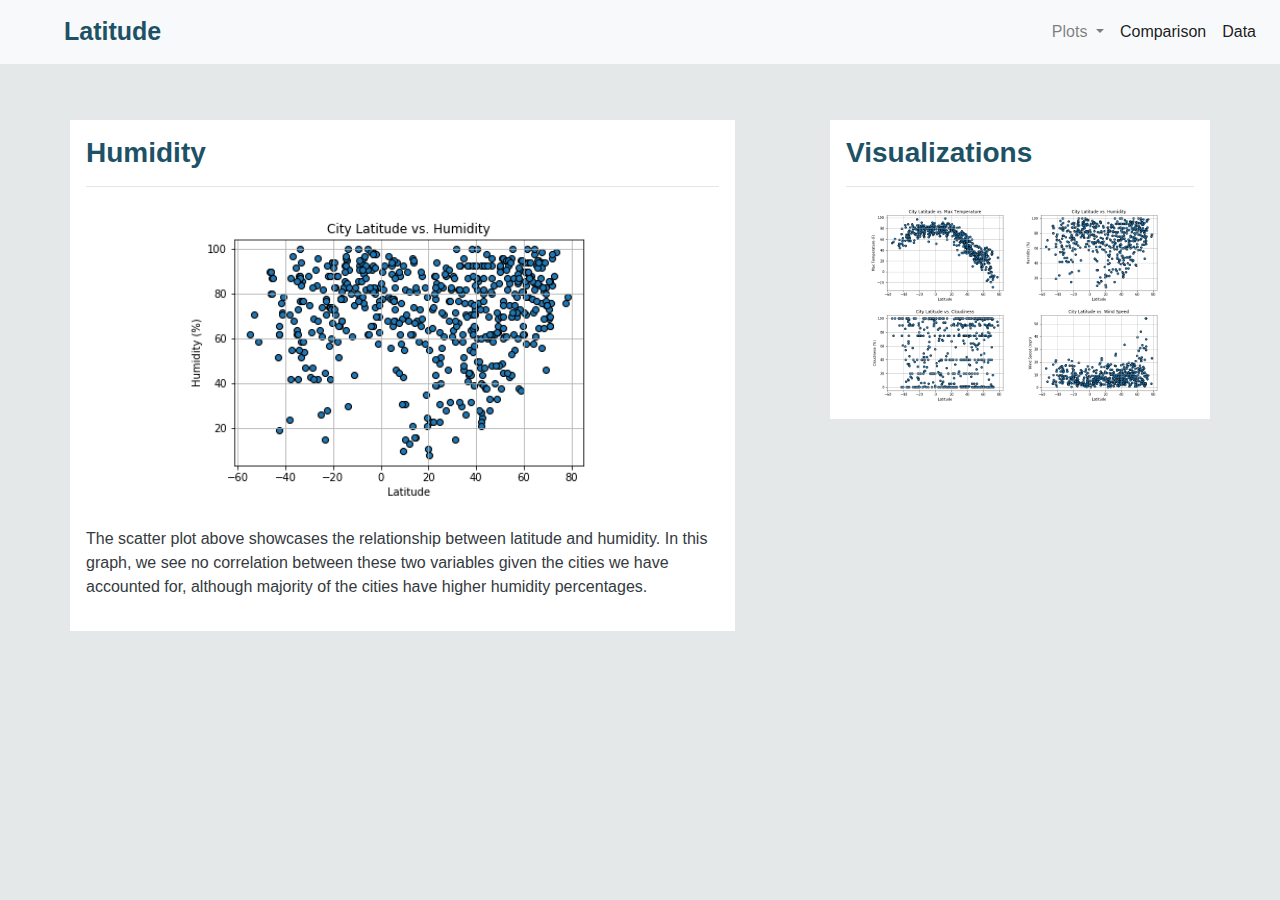
<file: humidity.html>
<!DOCTYPE html>
<html lang="en-us">

<head>

  <meta charset="UTF-8">
  <title>Humidity</title>

  <link rel="stylesheet" href="https://stackpath.bootstrapcdn.com/bootstrap/4.3.1/css/bootstrap.min.css" integrity="sha384-ggOyR0iXCbMQv3Xipma34MD+dH/1fQ784/j6cY/iJTQUOhcWr7x9JvoRxT2MZw1T" crossorigin="anonymous">

  <link rel="stylesheet" href="style_index.css">

</head>

<body>
    <div class = "container">

        <nav class="navbar fixed-top navbar-expand-lg navbar-light bg-light"> 
            <a class="navbar-brand ml-5" href="index.html"><b>Latitude</b></a>
            <button class="navbar-toggler ml-auto custom-toggler" type="button" data-toggle="collapse" data-target="#navbarNavDropdown" aria-controls="navbarNavDropdown" aria-expanded="false" aria-label="Toggle navigation">
                <span class="navbar-toggler-icon"></span>
            </button>
        
            <div class="collapse navbar-collapse" id="navbarNavDropdown">
                <ul class="navbar-nav ml-auto">
                    <li class="nav-item dropdown">
                        <a class="nav-link dropdown-toggle" href="#" id="navbarDropdownMenuLink" role="button" data-toggle="dropdown" aria-haspopup="true" aria-expanded="false">
                            Plots
                        </a>
                        <div class="dropdown-menu" aria-labelledby="navbarDropdownMenuLink">
                            <a class="dropdown-item" href="temperature.html">Max Temperature</a>
                            <a class="dropdown-item" href="humidity.html">Humidity</a>
                            <a class="dropdown-item" href="cloudiness.html">Cloudiness</a>
                            <a class="dropdown-item" href="windspeed.html">Windspeed</a>
                        </div>
                    <li class="nav-item active">
                        <a class="nav-link" href="comparison.html">Comparison</a>
                    </li>
                    <li class="nav-item active">
                        <a class="nav-link" href="data.html">Data</a>
                    </li>
                </ul>   
            </div>   
        </nav>
            
        <div class = "row">
            <div class = "col-sm-12 col-lg-7 p-3 mb-2 bg-white text-dark">
                <h3 class="font-weight-bold">Humidity</h3>
                <hr>
                <div class = "text-center">
                    <img src = "output_data/lat_humidity.png" alt="humidity" height = 300/> 
                </div>
                <br><p>The scatter plot above showcases the relationship between latitude and humidity. In this graph, we see no correlation between these two variables given the cities we have accounted for, although majority of the cities have higher humidity percentages.<br/></p>
                
            </div>  

            <div class = "col-sm-12 col-md-12 col-lg-4 offset-lg-1 p-3 mb-2 bg-white text-dark h-25 d-inline-block text-center">
                <h3 class="font-weight-bold text-left" id="visual">Visualizations</h3> 
                <hr>
                <div class="hover"><a href= "temperature.html" target="_blank"><img src = "output_data/lat_maxtemp.png" alt="temperature" height = 100/></a></div>
                <div class="hover"><a href= "humidity.html" target="_blank"><img src = "output_data/lat_humidity.png" alt="humidity" height = 100/></a></div>
                <div class="hover"><a href= "cloudiness.html" target="_blank"><img src = "output_data/lat_cloudiness.png" alt="cloudiness" height = 100/></a></div>
                <div class="hover"><a href= "windspeed.html" target="_blank"><img src = "output_data/lat_windspeed.png" alt="windspeed" height = 100/></a></div>
            </div>
            
        </div>

    </div>

    <script src="https://code.jquery.com/jquery-3.3.1.slim.min.js" integrity="sha384-q8i/X+965DzO0rT7abK41JStQIAqVgRVzpbzo5smXKp4YfRvH+8abtTE1Pi6jizo" crossorigin="anonymous"></script>
    <script src="https://cdnjs.cloudflare.com/ajax/libs/popper.js/1.14.7/umd/popper.min.js" integrity="sha384-UO2eT0CpHqdSJQ6hJty5KVphtPhzWj9WO1clHTMGa3JDZwrnQq4sF86dIHNDz0W1" crossorigin="anonymous"></script>
    <script src="https://stackpath.bootstrapcdn.com/bootstrap/4.3.1/js/bootstrap.min.js" integrity="sha384-JjSmVgyd0p3pXB1rRibZUAYoIIy6OrQ6VrjIEaFf/nJGzIxFDsf4x0xIM+B07jRM" crossorigin="anonymous"></script>


</body>
</html>
</file>
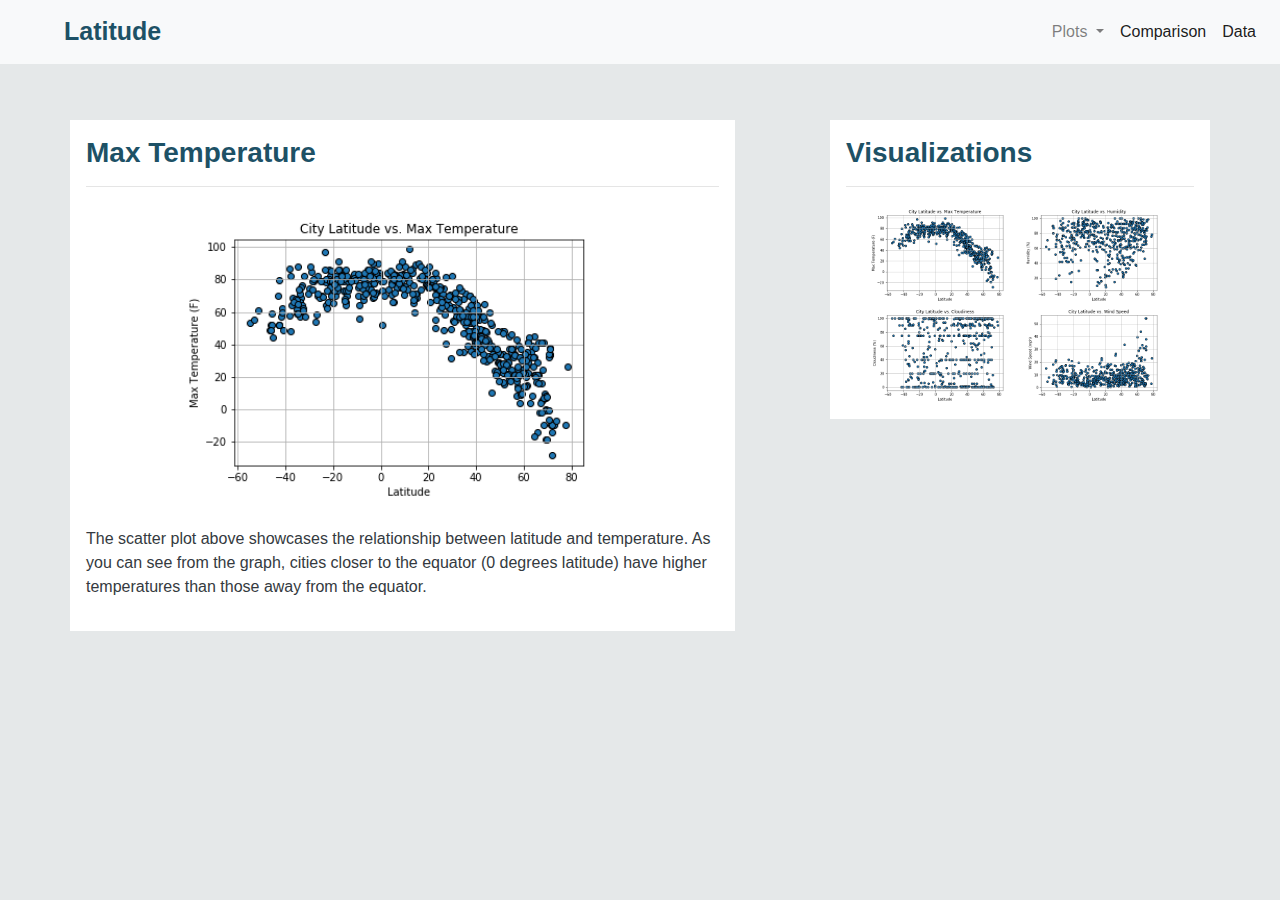
<file: temperature.html>
<!DOCTYPE html>
<html lang="en-us">

<head>

  <meta charset="UTF-8">
  <title>Temperature</title>

  <link rel="stylesheet" href="https://stackpath.bootstrapcdn.com/bootstrap/4.3.1/css/bootstrap.min.css" integrity="sha384-ggOyR0iXCbMQv3Xipma34MD+dH/1fQ784/j6cY/iJTQUOhcWr7x9JvoRxT2MZw1T" crossorigin="anonymous">

  <link rel="stylesheet" href="style_index.css">

</head>

<body>
    <div class = "container">

        <nav class="navbar fixed-top navbar-expand-lg navbar-light bg-light"> 
            <a class="navbar-brand ml-5" href="index.html"><b>Latitude</b></a>
            <button class="navbar-toggler ml-auto custom-toggler" type="button" data-toggle="collapse" data-target="#navbarNavDropdown" aria-controls="navbarNavDropdown" aria-expanded="false" aria-label="Toggle navigation">
                <span class="navbar-toggler-icon"></span>
            </button>
            
            <div class="collapse navbar-collapse" id="navbarNavDropdown">
                <ul class="navbar-nav ml-auto">
                    <li class="nav-item dropdown">
                        <a class="nav-link dropdown-toggle" href="#" id="navbarDropdownMenuLink" role="button" data-toggle="dropdown" aria-haspopup="true" aria-expanded="false">
                            Plots
                        </a>
                        <div class="dropdown-menu" aria-labelledby="navbarDropdownMenuLink">
                            <a class="dropdown-item" href="temperature.html">Max Temperature</a>
                            <a class="dropdown-item" href="humidity.html">Humidity</a>
                            <a class="dropdown-item" href="cloudiness.html">Cloudiness</a>
                            <a class="dropdown-item" href="windspeed.html">Windspeed</a>
                        </div>
                    <li class="nav-item active">
                        <a class="nav-link" href="comparison.html">Comparison</a>
                    </li>
                    <li class="nav-item active">
                        <a class="nav-link" href="data.html">Data</a>
                    </li>
                </ul>   
            </div>   
        </nav>
            
        <div class = "row">
            <div class = "col-sm-12 col-lg-7 p-3 mb-2 bg-white text-dark">
                <h3 class="font-weight-bold">Max Temperature</h3>
                <hr>
                <div class = "text-center">
                    <img src = "output_data/lat_maxtemp.png" alt="temperature" height = 300/></span>
                </div>
                <br><p>The scatter plot above showcases the relationship between latitude and temperature. As you can see from the graph, cities closer to the equator (0 degrees latitude) have higher temperatures than those away from the equator.<br/></p>
            </div>  

            <div class = "col-sm-12 col-md-12 col-lg-4 offset-lg-1 p-3 mb-2 bg-white text-dark h-25 d-inline-block text-center">
                <h3 class="font-weight-bold text-left" id="visual">Visualizations</h3> 
                <hr>
                <div class="hover"><a href= "temperature.html" target="_blank"><img src = "output_data/lat_maxtemp.png" alt="temperature" height = 100/></a></div>
                <div class="hover"><a href= "humidity.html" target="_blank"><img src = "output_data/lat_humidity.png" alt="humidity" height = 100/></a></div>
                <div class="hover"><a href= "cloudiness.html" target="_blank"><img src = "output_data/lat_cloudiness.png" alt="cloudiness" height = 100/></a></div>
                <div class="hover"><a href= "windspeed.html" target="_blank"><img src = "output_data/lat_windspeed.png" alt="windspeed" height = 100/></a></div>
            </div>

        </div>

    </div>

    <script src="https://code.jquery.com/jquery-3.3.1.slim.min.js" integrity="sha384-q8i/X+965DzO0rT7abK41JStQIAqVgRVzpbzo5smXKp4YfRvH+8abtTE1Pi6jizo" crossorigin="anonymous"></script>
    <script src="https://cdnjs.cloudflare.com/ajax/libs/popper.js/1.14.7/umd/popper.min.js" integrity="sha384-UO2eT0CpHqdSJQ6hJty5KVphtPhzWj9WO1clHTMGa3JDZwrnQq4sF86dIHNDz0W1" crossorigin="anonymous"></script>
    <script src="https://stackpath.bootstrapcdn.com/bootstrap/4.3.1/js/bootstrap.min.js" integrity="sha384-JjSmVgyd0p3pXB1rRibZUAYoIIy6OrQ6VrjIEaFf/nJGzIxFDsf4x0xIM+B07jRM" crossorigin="anonymous"></script>


</body>
</html>
</file>
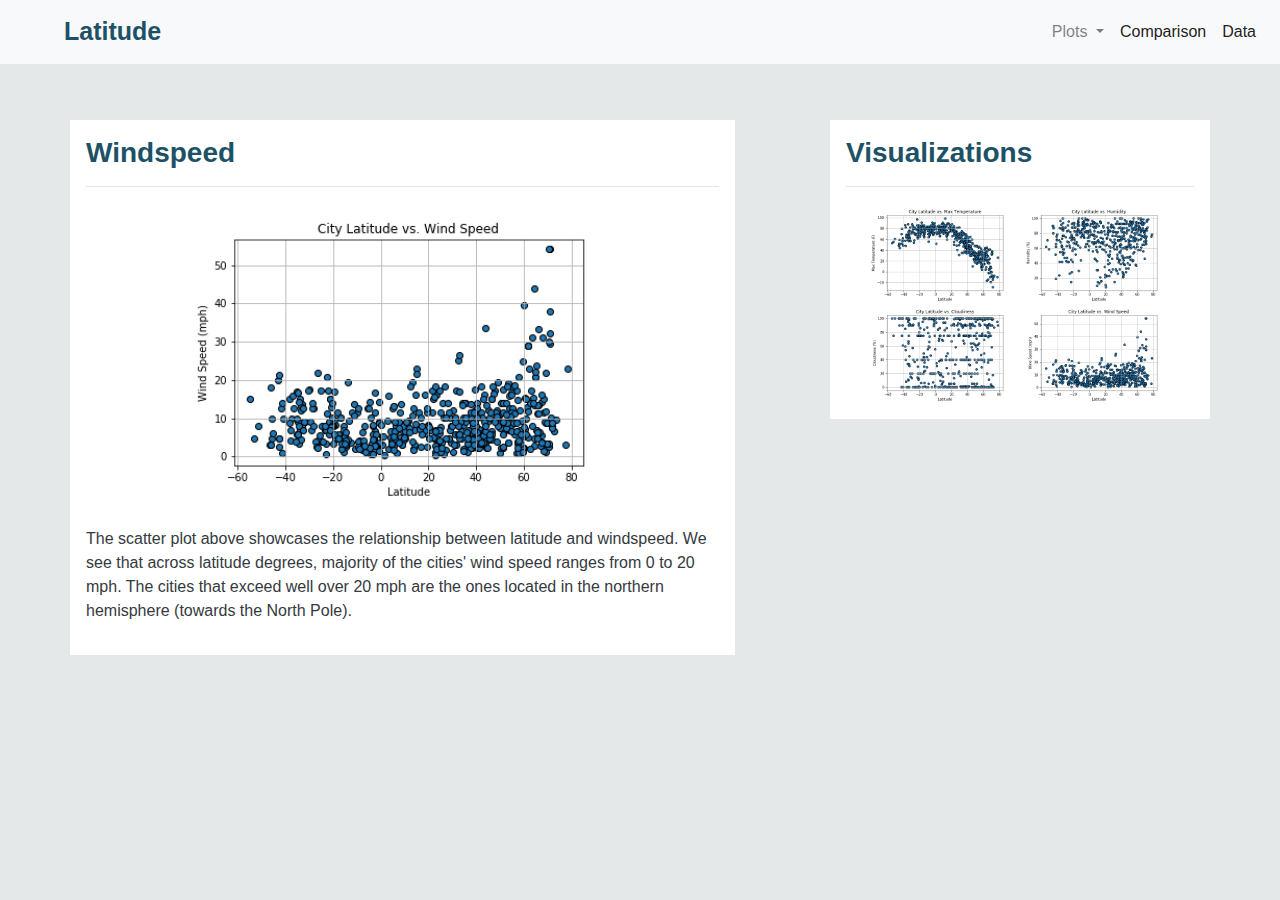
<file: windspeed.html>
<!DOCTYPE html>
<html lang="en-us">

<head>

  <meta charset="UTF-8">
  <title>Windspeed</title>

  <link rel="stylesheet" href="https://stackpath.bootstrapcdn.com/bootstrap/4.3.1/css/bootstrap.min.css" integrity="sha384-ggOyR0iXCbMQv3Xipma34MD+dH/1fQ784/j6cY/iJTQUOhcWr7x9JvoRxT2MZw1T" crossorigin="anonymous">

  <link rel="stylesheet" href="style_index.css">

</head>

<body>
    <div class = "container">

        <nav class="navbar fixed-top navbar-expand-lg navbar-light bg-light"> 
            <a class="navbar-brand ml-5" href="index.html"><b>Latitude</b></a>
            <button class="navbar-toggler ml-auto custom-toggler" type="button" data-toggle="collapse" data-target="#navbarNavDropdown" aria-controls="navbarNavDropdown" aria-expanded="false" aria-label="Toggle navigation">
                <span class="navbar-toggler-icon"></span>
            </button>
            
            <div class="collapse navbar-collapse" id="navbarNavDropdown">
                <ul class="navbar-nav ml-auto">
                    <li class="nav-item dropdown">
                        <a class="nav-link dropdown-toggle" href="#" id="navbarDropdownMenuLink" role="button" data-toggle="dropdown" aria-haspopup="true" aria-expanded="false">
                            Plots
                        </a>
                        <div class="dropdown-menu" aria-labelledby="navbarDropdownMenuLink">
                            <a class="dropdown-item" href="temperature.html">Max Temperature</a>
                            <a class="dropdown-item" href="humidity.html">Humidity</a>
                            <a class="dropdown-item" href="cloudiness.html">Cloudiness</a>
                            <a class="dropdown-item" href="windspeed.html">Windspeed</a>
                        </div>
                    <li class="nav-item active">
                        <a class="nav-link" href="comparison.html">Comparison</a>
                    </li>
                    <li class="nav-item active">
                        <a class="nav-link" href="data.html">Data</a>
                    </li>
                </ul>   
            </div>   
        </nav>
            
        <div class = "row">
            <div class = "col-sm-12 col-lg-7 p-3 mb-2 bg-white text-dark">
                <h3 class="font-weight-bold">Windspeed</h3>
                <hr>
                <div class = "text-center">
                    <img src = "output_data/lat_windspeed.png" alt="windspeed" height = 300/> 
                </div>
                <br><p>The scatter plot above showcases the relationship between latitude and windspeed. We see that across latitude degrees, majority of the cities' wind speed ranges from 0 to 20 mph. The cities that exceed well over 20 mph are the ones located in the northern hemisphere (towards the North Pole).<br/></p>
            </div>  

            <div class = "col-sm-12 col-md-12 col-lg-4 offset-lg-1 p-3 mb-2 bg-white text-dark h-25 d-inline-block text-center">
                <h3 class="font-weight-bold text-left" id="visual">Visualizations</h3> 
                <hr>
                <div class="hover"><a href= "temperature.html" target="_blank"><img src = "output_data/lat_maxtemp.png" alt="temperature" height = 100/></a></div>
                <div class="hover"><a href= "humidity.html" target="_blank"><img src = "output_data/lat_humidity.png" alt="humidity" height = 100/></a></div>
                <div class="hover"><a href= "cloudiness.html" target="_blank"><img src = "output_data/lat_cloudiness.png" alt="cloudiness" height = 100/></a></div>
                <div class="hover"><a href= "windspeed.html" target="_blank"><img src = "output_data/lat_windspeed.png" alt="windspeed" height = 100/></a></div>
            </div>

        </div>

    </div>

    <script src="https://code.jquery.com/jquery-3.3.1.slim.min.js" integrity="sha384-q8i/X+965DzO0rT7abK41JStQIAqVgRVzpbzo5smXKp4YfRvH+8abtTE1Pi6jizo" crossorigin="anonymous"></script>
    <script src="https://cdnjs.cloudflare.com/ajax/libs/popper.js/1.14.7/umd/popper.min.js" integrity="sha384-UO2eT0CpHqdSJQ6hJty5KVphtPhzWj9WO1clHTMGa3JDZwrnQq4sF86dIHNDz0W1" crossorigin="anonymous"></script>
    <script src="https://stackpath.bootstrapcdn.com/bootstrap/4.3.1/js/bootstrap.min.js" integrity="sha384-JjSmVgyd0p3pXB1rRibZUAYoIIy6OrQ6VrjIEaFf/nJGzIxFDsf4x0xIM+B07jRM" crossorigin="anonymous"></script>


</body>
</html>
</file>
<file: style_index.css>
body {
    background: rgba(223, 226, 228, 0.808);
    padding-top: 120px;
}

.navbar-brand{   
    font-size: 25px; 
    color: rgb(29, 81, 102) !important;
}

@media (max-width: 992px) {
    .bg-light {
        background: rgba(33, 107, 136) !important;
    }
    .navbar-brand {
        color: white !important;    
    }
    .custom-toggler.navbar-toggler {
        border-color: white !important;
    }
    .nav-link {
        color: white !important
    }
}

h3 {
    color: rgb(29, 81, 102) !important;
}

h5 {
    color: rgb(29, 81, 102);
}

#temp {
    float: left;
    margin-right: 10px;
}

.hover {
    background-color: rgba(33, 107, 136, 0.418);
    display: inline-block;
}

.hover img:hover {
    opacity: .5;
}
</file>
